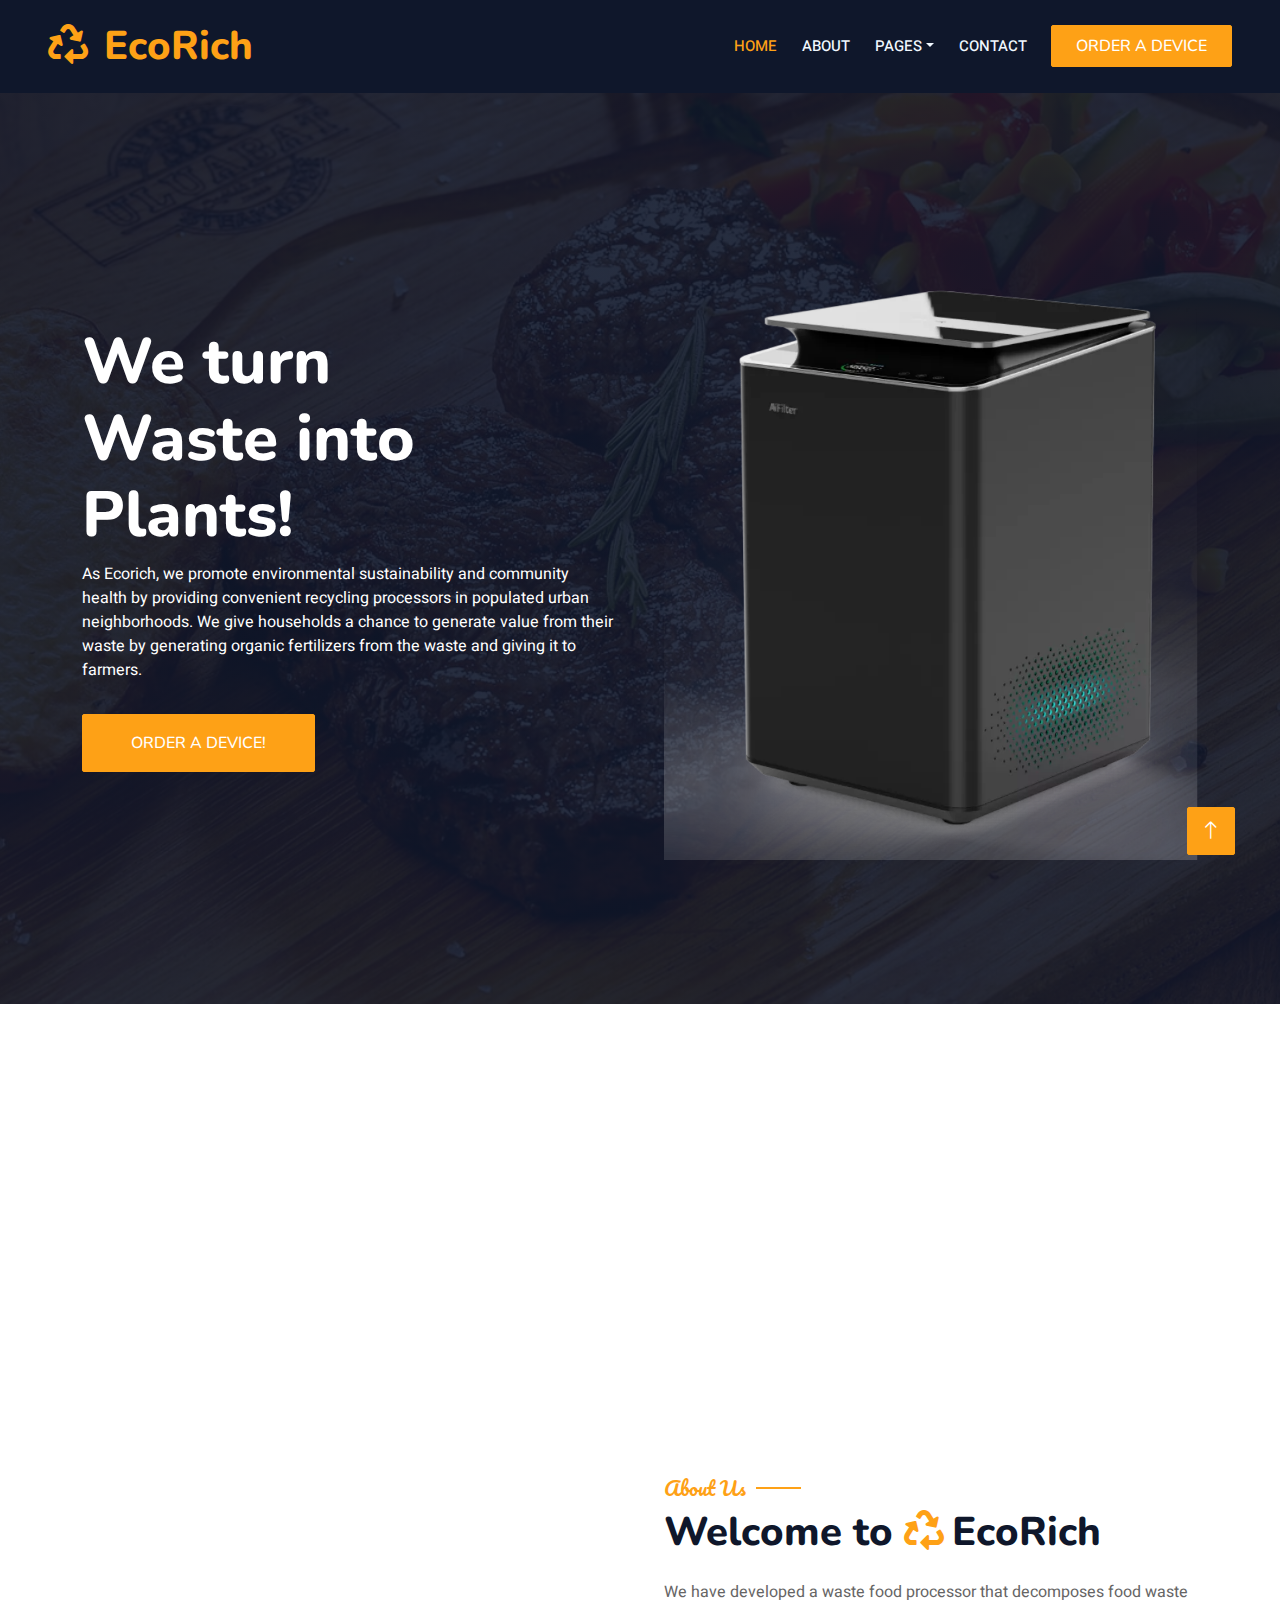
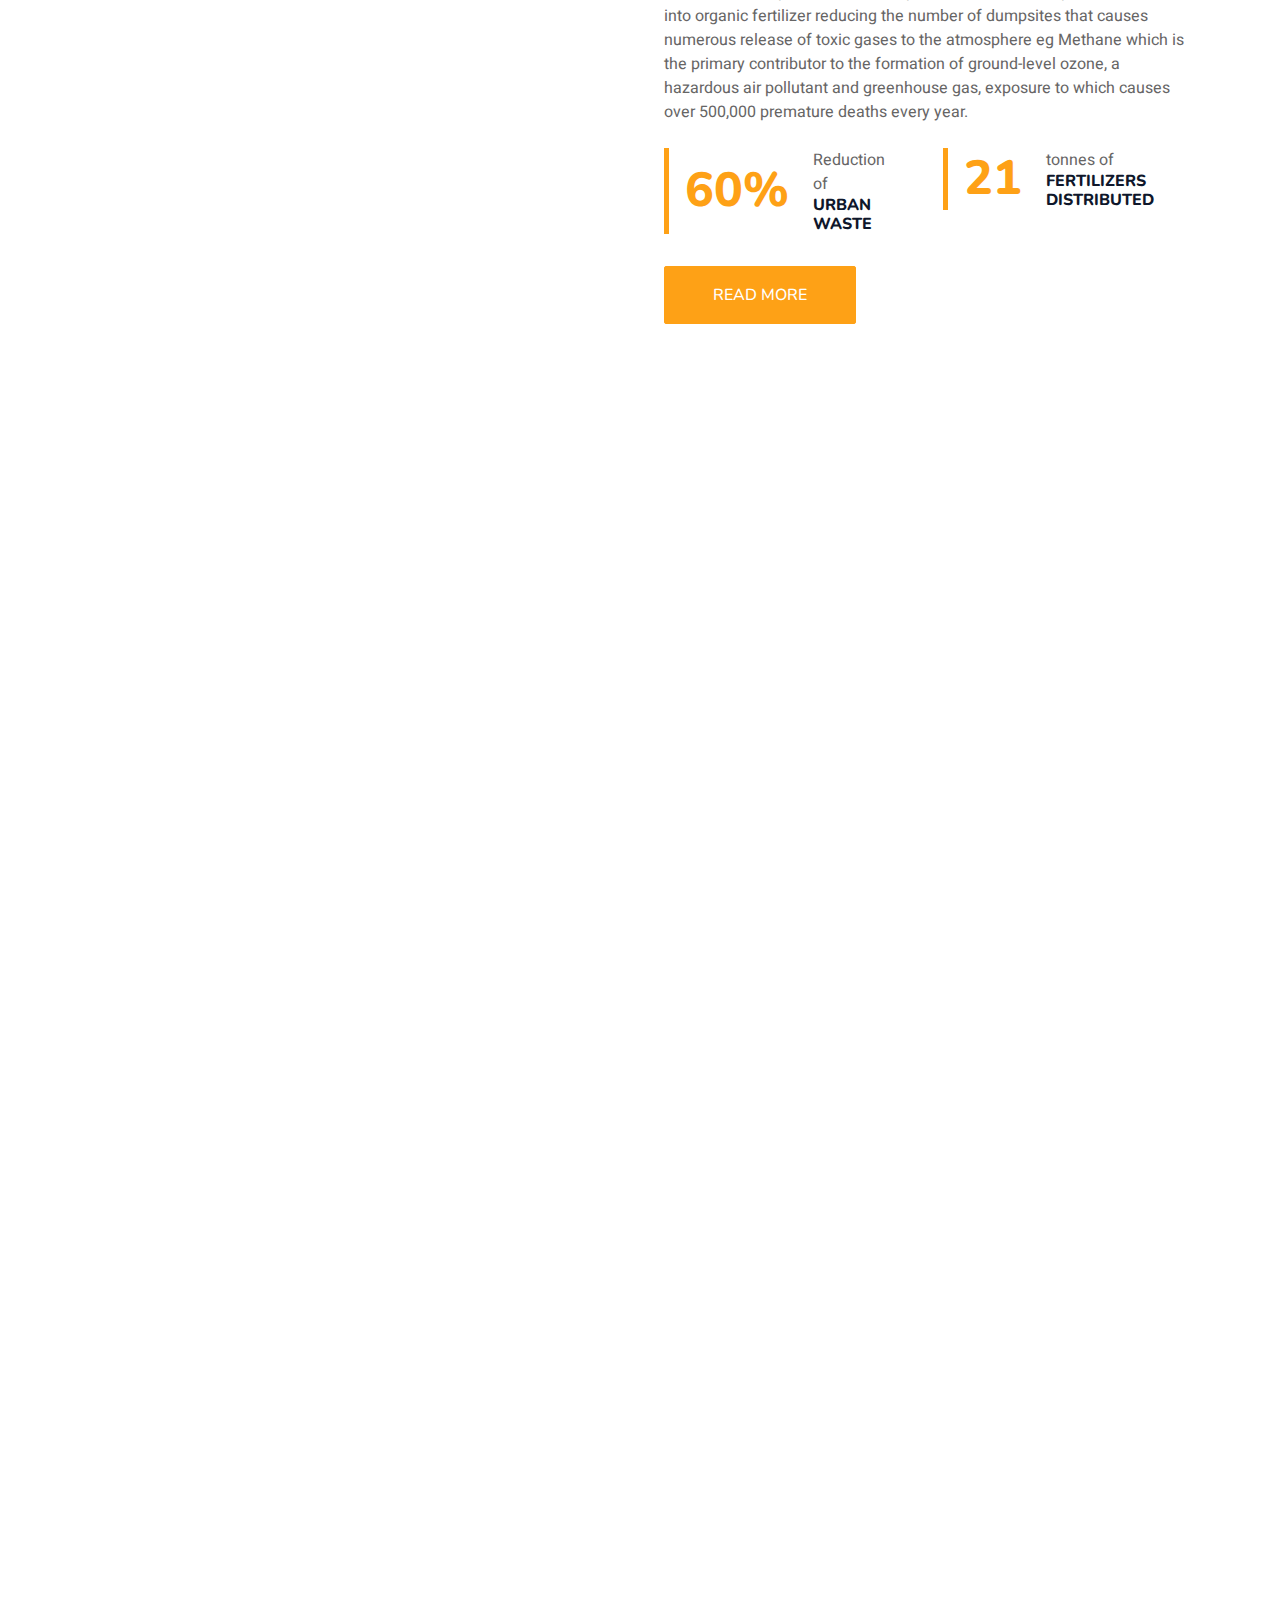
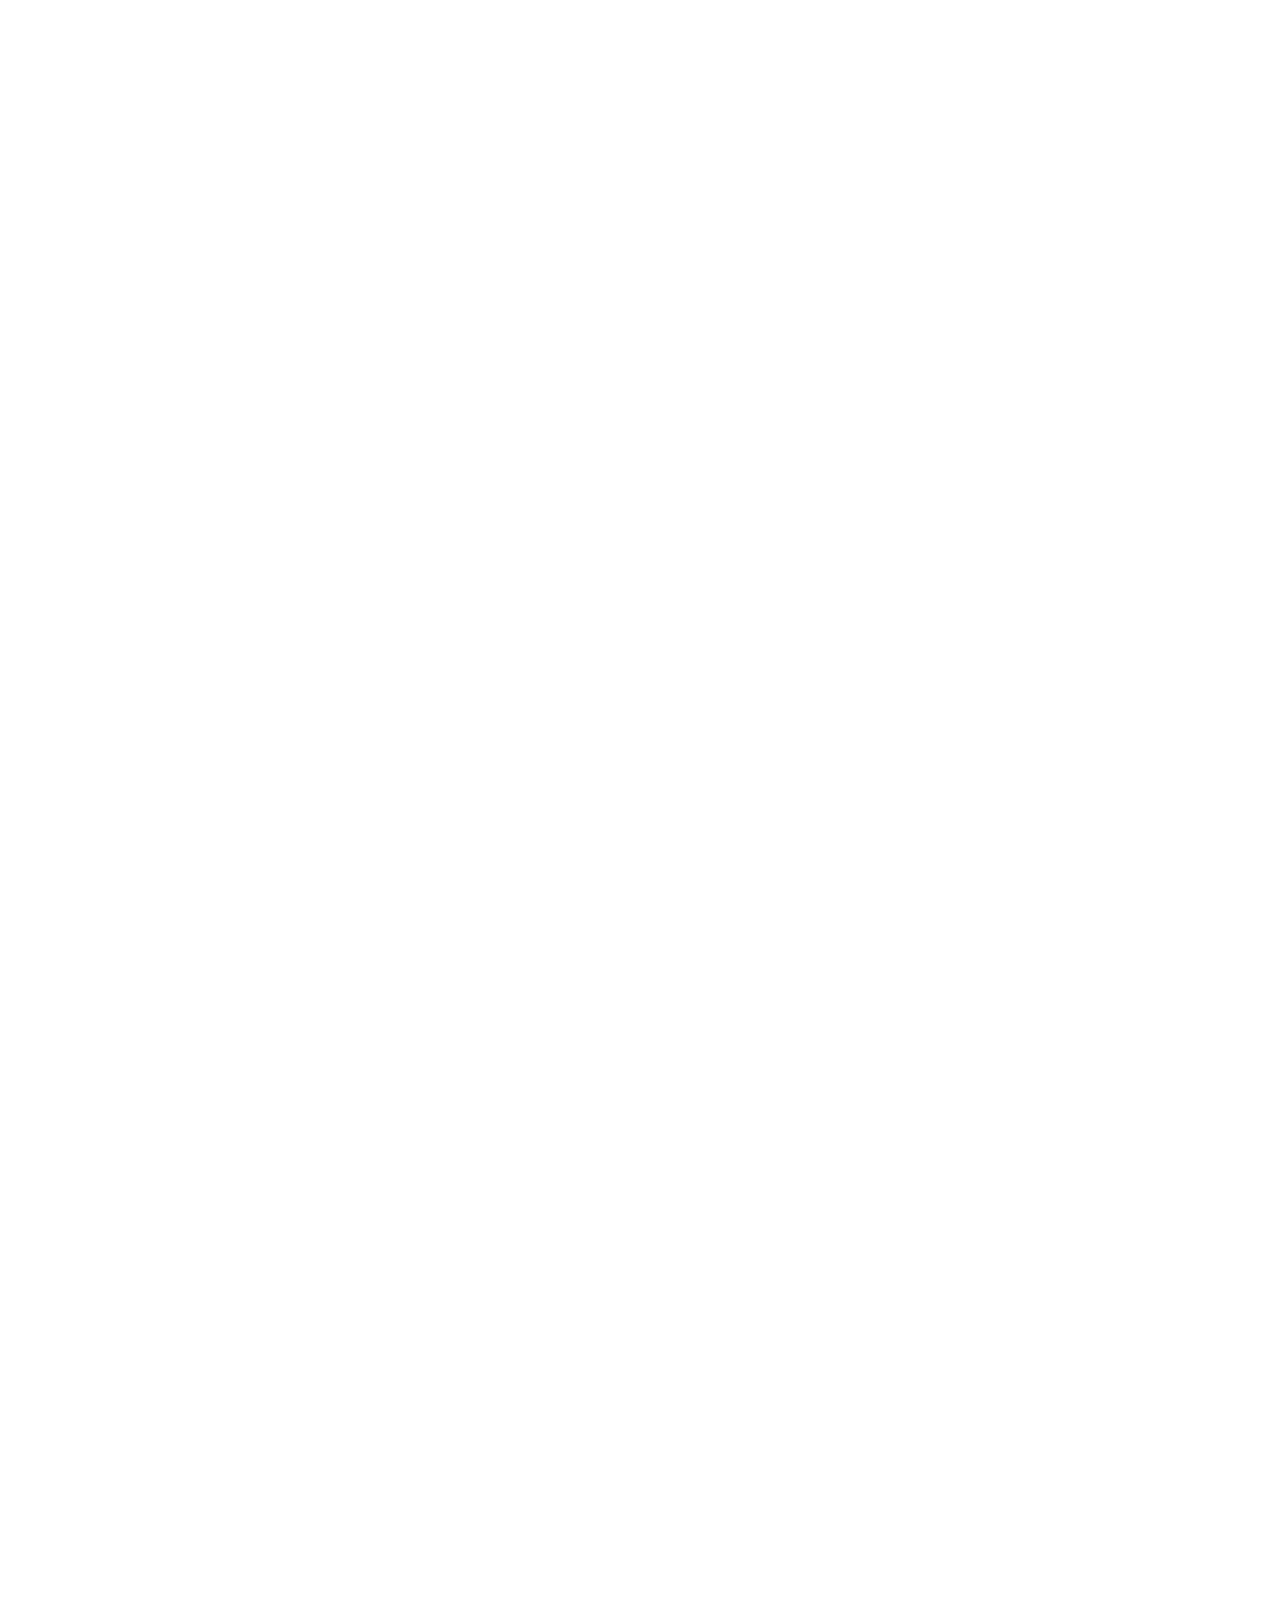
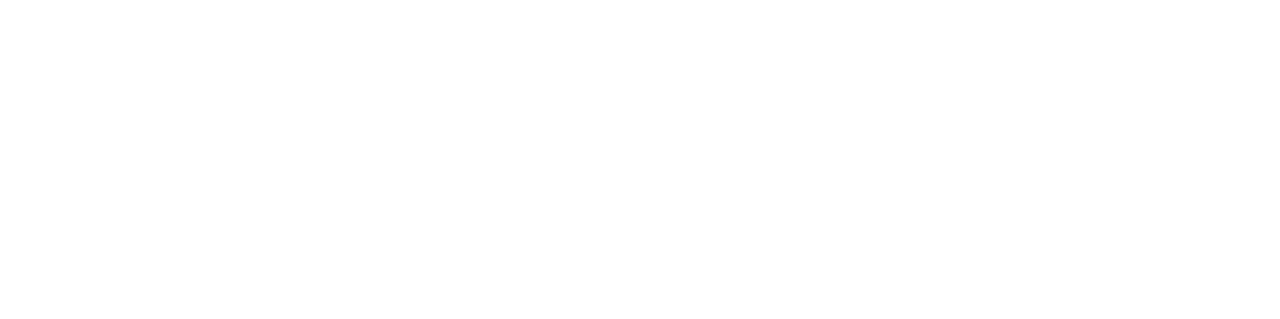
<file: index.html>
<!DOCTYPE html>
<html lang="en">

<head>
    <meta charset="utf-8">
    <title>EcoRich</title>
    <meta content="width=device-width, initial-scale=1.0" name="viewport">
    <meta content="" name="keywords">
    <meta content="" name="description">

    <!-- Favicon -->
    <link href="img/favicon.ico" rel="icon">

    <!-- Google Web Fonts -->
    <link rel="preconnect" href="https://fonts.googleapis.com">
    <link rel="preconnect" href="https://fonts.gstatic.com" crossorigin>
    <link href="https://fonts.googleapis.com/css2?family=Heebo:wght@400;500;600&family=Nunito:wght@600;700;800&family=Pacifico&display=swap" rel="stylesheet">

    <!-- Icon Font Stylesheet -->
    <link href="https://cdnjs.cloudflare.com/ajax/libs/font-awesome/5.10.0/css/all.min.css" rel="stylesheet">
    <link href="https://cdn.jsdelivr.net/npm/bootstrap-icons@1.4.1/font/bootstrap-icons.css" rel="stylesheet">

    <!-- Libraries Stylesheet -->
    <link href="lib/animate/animate.min.css" rel="stylesheet">
    <link href="lib/owlcarousel/assets/owl.carousel.min.css" rel="stylesheet">
    <link href="lib/tempusdominus/css/tempusdominus-bootstrap-4.min.css" rel="stylesheet" />

    <!-- Customized Bootstrap Stylesheet -->
    <link href="css/bootstrap.min.css" rel="stylesheet">

    <!-- Template Stylesheet -->
    <link href="css/style.css" rel="stylesheet">
</head>

<body>
    <div class="container-xxl bg-white p-0">
        <!-- Spinner Start -->
        <div id="spinner" class="show bg-white position-fixed translate-middle w-100 vh-100 top-50 start-50 d-flex align-items-center justify-content-center">
            <div class="spinner-border text-primary" style="width: 3rem; height: 3rem;" role="status">
                <span class="sr-only">Loading...</span>
            </div>
        </div>
        <!-- Spinner End -->


        <!-- Navbar & Hero Start -->
        <div class="container-xxl position-relative p-0">
            <nav class="navbar navbar-expand-lg navbar-dark bg-dark px-4 px-lg-5 py-3 py-lg-0">
                <a href="" class="navbar-brand p-0">
                    <h1 class="text-primary m-0"><i class="fa fa-recycle me-3"></i>EcoRich</h1>
                    <!-- <img src="img/logo.png" alt="Logo"> -->
                </a>
                <button class="navbar-toggler" type="button" data-bs-toggle="collapse" data-bs-target="#navbarCollapse">
                    <span class="fa fa-bars"></span>
                </button>
                <div class="collapse navbar-collapse" id="navbarCollapse">
                    <div class="navbar-nav ms-auto py-0 pe-4">
                        <a href="index.html" class="nav-item nav-link active">Home</a>
                        <a href="about.html" class="nav-item nav-link">About</a>
                        <!-- <a href="service.html" class="nav-item nav-link">Service</a> -->
                        <div class="nav-item dropdown">
                            <a href="#" class="nav-link dropdown-toggle" data-bs-toggle="dropdown">Pages</a>
                            <div class="dropdown-menu m-0">
                                <!-- <a href="booking.html" class="dropdown-item">Booking</a> -->
                                <a href="team.html" class="dropdown-item">Our Team</a>
                                <a href="testimonial.html" class="dropdown-item">Testimonial</a>
                            </div>
                        </div>
                        <a href="contact.html" class="nav-item nav-link">Contact</a>
                    </div>
                    <a href="" class="btn btn-primary py-2 px-4">Order A Device</a>
                </div>
            </nav>

            <div class="container-xxl py-5 bg-dark hero-header mb-5">
                <div class="container my-5 py-5">
                    <div class="row align-items-center g-5">
                        <div class="col-lg-6 text-center text-lg-start">
                            <h1 class="display-3 text-white animated slideInLeft">We turn<br>Waste into Plants!</h1>
                            <p class="text-white animated slideInLeft mb-4 pb-2">
                                As Ecorich, we promote environmental sustainability and community health by
                                providing convenient recycling processors in populated
                                urban neighborhoods. We give households a chance to
                                generate value from their waste by generating organic
                                fertilizers from the waste and giving it to farmers.
                             
                            </p>
                            <a href="" class="btn btn-primary py-sm-3 px-sm-5 me-3 animated slideInLeft">Order a Device!</a>
                        </div>
                        <div class="col-lg-6 text-center text-lg-end overflow-hidden">
                            <img class="img-fluid" src="img/dustbin.jpg" alt="">
                        </div>
                    </div>
                </div>
            </div>
        </div>
        <!-- Navbar & Hero End -->


        <!-- Service Start -->
        <div class="container-xxl py-5">
            <div class="container">
                <div class="row g-4">
                    <div class="col-lg-3 col-sm-6 wow fadeInUp" data-wow-delay="0.1s">
                        <div class="service-item rounded pt-3">
                            <div class="p-4">
                                <i class="fa fa-3x fa-user-tie text-primary mb-4"></i>
                                <h5>Receive the Bin</h5>
                                <p>We first give the waste processor bins to the households</p>
                            </div>
                        </div>
                    </div>
                    <div class="col-lg-3 col-sm-6 wow fadeInUp" data-wow-delay="0.3s">
                        <div class="service-item rounded pt-3">
                            <div class="p-4">
                                <i class="fa fa-3x fa-utensils text-primary mb-4"></i>
                                <h5>Put all your trash</h5>
                                <p>All the kitchen waste is put into the processor bins throughout the week</p>
                            </div>
                        </div>
                    </div>
                    <div class="col-lg-3 col-sm-6 wow fadeInUp" data-wow-delay="0.5s">
                        <div class="service-item rounded pt-3">
                            <div class="p-4">
                                <i class="fa fa-3x fa-cart-plus text-primary mb-4"></i>
                                <h5>Device processes it!</h5>
                                <p>As the kitchen waste is put into the processor, the processor frments it using micro-organisms</p>
                            </div>
                        </div>
                    </div>
                    <div class="col-lg-3 col-sm-6 wow fadeInUp" data-wow-delay="0.7s">
                        <div class="service-item rounded pt-3">
                            <div class="p-4">
                                <i class="fa fa-3x fa-headset text-primary mb-4"></i>
                                <h5>Get it back as Fertilizer!</h5>
                                <p>By end week, we collect th waste as organic fertilizer to give to farmers</p>
                            </div>
                        </div>
                    </div>
                </div>
            </div>
        </div>
        <!-- Service End -->


        <!-- About Start -->
        <div class="container-xxl py-5">
            <div class="container">
                <div class="row g-5 align-items-center">
                    <div class="col-lg-6">
                        <div class="row g-3">
                            <div class="col-6 text-start">
                                <img class="img-fluid rounded w-90 h-100 wow zoomIn" data-wow-delay="0.1s" src="img/dumpsite2.jpg">
                            </div>
                            <div class="col-6 text-start">
                                <img class="img-fluid rounded w-75 wow zoomIn" data-wow-delay="0.3s" src="img/teaam.jpg" style="margin-top: 25%; height: 150px; width: 150px;">
                            </div>
                            <div class="col-6 text-end">
                                <img class="img-fluid rounded w-75 wow zoomIn" data-wow-delay="0.5s" src="img/maize2.jpg">
                            </div>
                            <div class="col-6 text-end">
                                <img class="img-fluid rounded w-100 wow zoomIn" data-wow-delay="0.7s" src="img/chips.jpg">
                            </div>
                        </div>
                    </div>
                    <div class="col-lg-6">
                        <h5 class="section-title ff-secondary text-start text-primary fw-normal">About Us</h5>
                        <h1 class="mb-4">Welcome to <i class="fa fa-recycle text-primary me-2"></i>EcoRich</h1>
                        <p class="mb-4">We have developed a waste food processor  that decomposes food waste into organic fertilizer reducing the number of dumpsites that causes numerous release of toxic gases to the atmosphere eg Methane which is the primary contributor to the formation of ground-level ozone, a hazardous air pollutant and greenhouse gas, exposure to which causes over 500,000 premature deaths every year.</p>
                        <!-- <p class="mb-4"> We distribute the organic fertilizers to farmers. This reduces the current massive use of farm chemicals that produce carbon to the air.</p> -->
                        <div class="row g-4 mb-4">
                            <div class="col-sm-6">
                                <div class="d-flex align-items-center border-start border-5 border-primary px-3">
                                    <h1 class="flex-shrink-0 display-5 text-primary mb-0" data-toggle="counter-up">60</h1>
                                    <h1 class="flex-shrink-0 display-5 text-primary mb-0">%</h1>
                                    <div class="ps-4">
                                        <p class="mb-0">Reduction of</p>
                                        <h6 class="text-uppercase mb-0">Urban waste</h6>
                                    </div>
                                </div>
                            </div>
                            <div class="col-sm-6">
                                <div class="d-flex align-items-center border-start border-5 border-primary px-3">
                                    <h1 class="flex-shrink-0 display-5 text-primary mb-0" data-toggle="counter-up">21</h1>
                                    <div class="ps-4">
                                        <p class="mb-0">tonnes of</p>
                                        <h6 class="text-uppercase mb-0">Fertilizers distributed</h6>
                                    </div>
                                </div>
                            </div>
                        </div>
                        <a class="btn btn-primary py-3 px-5 mt-2" href="">Read More</a>
                    </div>
                </div>
            </div>
        </div>
        <!-- About End -->


        <!-- Menu Start -->
        <!-- <div class="container-xxl py-5">
            <div class="container">
                <div class="text-center wow fadeInUp" data-wow-delay="0.1s">
                    <h5 class="section-title ff-secondary text-center text-primary fw-normal">Food Menu</h5>
                    <h1 class="mb-5">Most Popular Items</h1>
                </div>
                <div class="tab-class text-center wow fadeInUp" data-wow-delay="0.1s">
                    <ul class="nav nav-pills d-inline-flex justify-content-center border-bottom mb-5">
                        <li class="nav-item">
                            <a class="d-flex align-items-center text-start mx-3 ms-0 pb-3 active" data-bs-toggle="pill" href="#tab-1">
                                <i class="fa fa-coffee fa-2x text-primary"></i>
                                <div class="ps-3">
                                    <small class="text-body">Popular</small>
                                    <h6 class="mt-n1 mb-0">Breakfast</h6>
                                </div>
                            </a>
                        </li>
                        <li class="nav-item">
                            <a class="d-flex align-items-center text-start mx-3 pb-3" data-bs-toggle="pill" href="#tab-2">
                                <i class="fa fa-hamburger fa-2x text-primary"></i>
                                <div class="ps-3">
                                    <small class="text-body">Special</small>
                                    <h6 class="mt-n1 mb-0">Launch</h6>
                                </div>
                            </a>
                        </li>
                        <li class="nav-item">
                            <a class="d-flex align-items-center text-start mx-3 me-0 pb-3" data-bs-toggle="pill" href="#tab-3">
                                <i class="fa fa-utensils fa-2x text-primary"></i>
                                <div class="ps-3">
                                    <small class="text-body">Lovely</small>
                                    <h6 class="mt-n1 mb-0">Dinner</h6>
                                </div>
                            </a>
                        </li>
                    </ul>
                    <div class="tab-content">
                        <div id="tab-1" class="tab-pane fade show p-0 active">
                            <div class="row g-4">
                                <div class="col-lg-6">
                                    <div class="d-flex align-items-center">
                                        <img class="flex-shrink-0 img-fluid rounded" src="img/menu-1.jpg" alt="" style="width: 80px;">
                                        <div class="w-100 d-flex flex-column text-start ps-4">
                                            <h5 class="d-flex justify-content-between border-bottom pb-2">
                                                <span>Chicken Burger</span>
                                                <span class="text-primary">$115</span>
                                            </h5>
                                            <small class="fst-italic">Ipsum ipsum clita erat amet dolor justo diam</small>
                                        </div>
                                    </div>
                                </div>
                                <div class="col-lg-6">
                                    <div class="d-flex align-items-center">
                                        <img class="flex-shrink-0 img-fluid rounded" src="img/menu-2.jpg" alt="" style="width: 80px;">
                                        <div class="w-100 d-flex flex-column text-start ps-4">
                                            <h5 class="d-flex justify-content-between border-bottom pb-2">
                                                <span>Chicken Burger</span>
                                                <span class="text-primary">$115</span>
                                            </h5>
                                            <small class="fst-italic">Ipsum ipsum clita erat amet dolor justo diam</small>
                                        </div>
                                    </div>
                                </div>
                                <div class="col-lg-6">
                                    <div class="d-flex align-items-center">
                                        <img class="flex-shrink-0 img-fluid rounded" src="img/menu-3.jpg" alt="" style="width: 80px;">
                                        <div class="w-100 d-flex flex-column text-start ps-4">
                                            <h5 class="d-flex justify-content-between border-bottom pb-2">
                                                <span>Chicken Burger</span>
                                                <span class="text-primary">$115</span>
                                            </h5>
                                            <small class="fst-italic">Ipsum ipsum clita erat amet dolor justo diam</small>
                                        </div>
                                    </div>
                                </div>
                                <div class="col-lg-6">
                                    <div class="d-flex align-items-center">
                                        <img class="flex-shrink-0 img-fluid rounded" src="img/menu-4.jpg" alt="" style="width: 80px;">
                                        <div class="w-100 d-flex flex-column text-start ps-4">
                                            <h5 class="d-flex justify-content-between border-bottom pb-2">
                                                <span>Chicken Burger</span>
                                                <span class="text-primary">$115</span>
                                            </h5>
                                            <small class="fst-italic">Ipsum ipsum clita erat amet dolor justo diam</small>
                                        </div>
                                    </div>
                                </div>
                                <div class="col-lg-6">
                                    <div class="d-flex align-items-center">
                                        <img class="flex-shrink-0 img-fluid rounded" src="img/menu-5.jpg" alt="" style="width: 80px;">
                                        <div class="w-100 d-flex flex-column text-start ps-4">
                                            <h5 class="d-flex justify-content-between border-bottom pb-2">
                                                <span>Chicken Burger</span>
                                                <span class="text-primary">$115</span>
                                            </h5>
                                            <small class="fst-italic">Ipsum ipsum clita erat amet dolor justo diam</small>
                                        </div>
                                    </div>
                                </div>
                                <div class="col-lg-6">
                                    <div class="d-flex align-items-center">
                                        <img class="flex-shrink-0 img-fluid rounded" src="img/menu-6.jpg" alt="" style="width: 80px;">
                                        <div class="w-100 d-flex flex-column text-start ps-4">
                                            <h5 class="d-flex justify-content-between border-bottom pb-2">
                                                <span>Chicken Burger</span>
                                                <span class="text-primary">$115</span>
                                            </h5>
                                            <small class="fst-italic">Ipsum ipsum clita erat amet dolor justo diam</small>
                                        </div>
                                    </div>
                                </div>
                                <div class="col-lg-6">
                                    <div class="d-flex align-items-center">
                                        <img class="flex-shrink-0 img-fluid rounded" src="img/menu-7.jpg" alt="" style="width: 80px;">
                                        <div class="w-100 d-flex flex-column text-start ps-4">
                                            <h5 class="d-flex justify-content-between border-bottom pb-2">
                                                <span>Chicken Burger</span>
                                                <span class="text-primary">$115</span>
                                            </h5>
                                            <small class="fst-italic">Ipsum ipsum clita erat amet dolor justo diam</small>
                                        </div>
                                    </div>
                                </div>
                                <div class="col-lg-6">
                                    <div class="d-flex align-items-center">
                                        <img class="flex-shrink-0 img-fluid rounded" src="img/menu-8.jpg" alt="" style="width: 80px;">
                                        <div class="w-100 d-flex flex-column text-start ps-4">
                                            <h5 class="d-flex justify-content-between border-bottom pb-2">
                                                <span>Chicken Burger</span>
                                                <span class="text-primary">$115</span>
                                            </h5>
                                            <small class="fst-italic">Ipsum ipsum clita erat amet dolor justo diam</small>
                                        </div>
                                    </div>
                                </div>
                            </div>
                        </div>
                        <div id="tab-2" class="tab-pane fade show p-0">
                            <div class="row g-4">
                                <div class="col-lg-6">
                                    <div class="d-flex align-items-center">
                                        <img class="flex-shrink-0 img-fluid rounded" src="img/menu-1.jpg" alt="" style="width: 80px;">
                                        <div class="w-100 d-flex flex-column text-start ps-4">
                                            <h5 class="d-flex justify-content-between border-bottom pb-2">
                                                <span>Chicken Burger</span>
                                                <span class="text-primary">$115</span>
                                            </h5>
                                            <small class="fst-italic">Ipsum ipsum clita erat amet dolor justo diam</small>
                                        </div>
                                    </div>
                                </div>
                                <div class="col-lg-6">
                                    <div class="d-flex align-items-center">
                                        <img class="flex-shrink-0 img-fluid rounded" src="img/menu-2.jpg" alt="" style="width: 80px;">
                                        <div class="w-100 d-flex flex-column text-start ps-4">
                                            <h5 class="d-flex justify-content-between border-bottom pb-2">
                                                <span>Chicken Burger</span>
                                                <span class="text-primary">$115</span>
                                            </h5>
                                            <small class="fst-italic">Ipsum ipsum clita erat amet dolor justo diam</small>
                                        </div>
                                    </div>
                                </div>
                                <div class="col-lg-6">
                                    <div class="d-flex align-items-center">
                                        <img class="flex-shrink-0 img-fluid rounded" src="img/menu-3.jpg" alt="" style="width: 80px;">
                                        <div class="w-100 d-flex flex-column text-start ps-4">
                                            <h5 class="d-flex justify-content-between border-bottom pb-2">
                                                <span>Chicken Burger</span>
                                                <span class="text-primary">$115</span>
                                            </h5>
                                            <small class="fst-italic">Ipsum ipsum clita erat amet dolor justo diam</small>
                                        </div>
                                    </div>
                                </div>
                                <div class="col-lg-6">
                                    <div class="d-flex align-items-center">
                                        <img class="flex-shrink-0 img-fluid rounded" src="img/menu-4.jpg" alt="" style="width: 80px;">
                                        <div class="w-100 d-flex flex-column text-start ps-4">
                                            <h5 class="d-flex justify-content-between border-bottom pb-2">
                                                <span>Chicken Burger</span>
                                                <span class="text-primary">$115</span>
                                            </h5>
                                            <small class="fst-italic">Ipsum ipsum clita erat amet dolor justo diam</small>
                                        </div>
                                    </div>
                                </div>
                                <div class="col-lg-6">
                                    <div class="d-flex align-items-center">
                                        <img class="flex-shrink-0 img-fluid rounded" src="img/menu-5.jpg" alt="" style="width: 80px;">
                                        <div class="w-100 d-flex flex-column text-start ps-4">
                                            <h5 class="d-flex justify-content-between border-bottom pb-2">
                                                <span>Chicken Burger</span>
                                                <span class="text-primary">$115</span>
                                            </h5>
                                            <small class="fst-italic">Ipsum ipsum clita erat amet dolor justo diam</small>
                                        </div>
                                    </div>
                                </div>
                                <div class="col-lg-6">
                                    <div class="d-flex align-items-center">
                                        <img class="flex-shrink-0 img-fluid rounded" src="img/menu-6.jpg" alt="" style="width: 80px;">
                                        <div class="w-100 d-flex flex-column text-start ps-4">
                                            <h5 class="d-flex justify-content-between border-bottom pb-2">
                                                <span>Chicken Burger</span>
                                                <span class="text-primary">$115</span>
                                            </h5>
                                            <small class="fst-italic">Ipsum ipsum clita erat amet dolor justo diam</small>
                                        </div>
                                    </div>
                                </div>
                                <div class="col-lg-6">
                                    <div class="d-flex align-items-center">
                                        <img class="flex-shrink-0 img-fluid rounded" src="img/menu-7.jpg" alt="" style="width: 80px;">
                                        <div class="w-100 d-flex flex-column text-start ps-4">
                                            <h5 class="d-flex justify-content-between border-bottom pb-2">
                                                <span>Chicken Burger</span>
                                                <span class="text-primary">$115</span>
                                            </h5>
                                            <small class="fst-italic">Ipsum ipsum clita erat amet dolor justo diam</small>
                                        </div>
                                    </div>
                                </div>
                                <div class="col-lg-6">
                                    <div class="d-flex align-items-center">
                                        <img class="flex-shrink-0 img-fluid rounded" src="img/menu-8.jpg" alt="" style="width: 80px;">
                                        <div class="w-100 d-flex flex-column text-start ps-4">
                                            <h5 class="d-flex justify-content-between border-bottom pb-2">
                                                <span>Chicken Burger</span>
                                                <span class="text-primary">$115</span>
                                            </h5>
                                            <small class="fst-italic">Ipsum ipsum clita erat amet dolor justo diam</small>
                                        </div>
                                    </div>
                                </div>
                            </div>
                        </div>
                        <div id="tab-3" class="tab-pane fade show p-0">
                            <div class="row g-4">
                                <div class="col-lg-6">
                                    <div class="d-flex align-items-center">
                                        <img class="flex-shrink-0 img-fluid rounded" src="img/menu-1.jpg" alt="" style="width: 80px;">
                                        <div class="w-100 d-flex flex-column text-start ps-4">
                                            <h5 class="d-flex justify-content-between border-bottom pb-2">
                                                <span>Chicken Burger</span>
                                                <span class="text-primary">$115</span>
                                            </h5>
                                            <small class="fst-italic">Ipsum ipsum clita erat amet dolor justo diam</small>
                                        </div>
                                    </div>
                                </div>
                                <div class="col-lg-6">
                                    <div class="d-flex align-items-center">
                                        <img class="flex-shrink-0 img-fluid rounded" src="img/menu-2.jpg" alt="" style="width: 80px;">
                                        <div class="w-100 d-flex flex-column text-start ps-4">
                                            <h5 class="d-flex justify-content-between border-bottom pb-2">
                                                <span>Chicken Burger</span>
                                                <span class="text-primary">$115</span>
                                            </h5>
                                            <small class="fst-italic">Ipsum ipsum clita erat amet dolor justo diam</small>
                                        </div>
                                    </div>
                                </div>
                                <div class="col-lg-6">
                                    <div class="d-flex align-items-center">
                                        <img class="flex-shrink-0 img-fluid rounded" src="img/menu-3.jpg" alt="" style="width: 80px;">
                                        <div class="w-100 d-flex flex-column text-start ps-4">
                                            <h5 class="d-flex justify-content-between border-bottom pb-2">
                                                <span>Chicken Burger</span>
                                                <span class="text-primary">$115</span>
                                            </h5>
                                            <small class="fst-italic">Ipsum ipsum clita erat amet dolor justo diam</small>
                                        </div>
                                    </div>
                                </div>
                                <div class="col-lg-6">
                                    <div class="d-flex align-items-center">
                                        <img class="flex-shrink-0 img-fluid rounded" src="img/menu-4.jpg" alt="" style="width: 80px;">
                                        <div class="w-100 d-flex flex-column text-start ps-4">
                                            <h5 class="d-flex justify-content-between border-bottom pb-2">
                                                <span>Chicken Burger</span>
                                                <span class="text-primary">$115</span>
                                            </h5>
                                            <small class="fst-italic">Ipsum ipsum clita erat amet dolor justo diam</small>
                                        </div>
                                    </div>
                                </div>
                                <div class="col-lg-6">
                                    <div class="d-flex align-items-center">
                                        <img class="flex-shrink-0 img-fluid rounded" src="img/menu-5.jpg" alt="" style="width: 80px;">
                                        <div class="w-100 d-flex flex-column text-start ps-4">
                                            <h5 class="d-flex justify-content-between border-bottom pb-2">
                                                <span>Chicken Burger</span>
                                                <span class="text-primary">$115</span>
                                            </h5>
                                            <small class="fst-italic">Ipsum ipsum clita erat amet dolor justo diam</small>
                                        </div>
                                    </div>
                                </div>
                                <div class="col-lg-6">
                                    <div class="d-flex align-items-center">
                                        <img class="flex-shrink-0 img-fluid rounded" src="img/menu-6.jpg" alt="" style="width: 80px;">
                                        <div class="w-100 d-flex flex-column text-start ps-4">
                                            <h5 class="d-flex justify-content-between border-bottom pb-2">
                                                <span>Chicken Burger</span>
                                                <span class="text-primary">$115</span>
                                            </h5>
                                            <small class="fst-italic">Ipsum ipsum clita erat amet dolor justo diam</small>
                                        </div>
                                    </div>
                                </div>
                                <div class="col-lg-6">
                                    <div class="d-flex align-items-center">
                                        <img class="flex-shrink-0 img-fluid rounded" src="img/menu-7.jpg" alt="" style="width: 80px;">
                                        <div class="w-100 d-flex flex-column text-start ps-4">
                                            <h5 class="d-flex justify-content-between border-bottom pb-2">
                                                <span>Chicken Burger</span>
                                                <span class="text-primary">$115</span>
                                            </h5>
                                            <small class="fst-italic">Ipsum ipsum clita erat amet dolor justo diam</small>
                                        </div>
                                    </div>
                                </div>
                                <div class="col-lg-6">
                                    <div class="d-flex align-items-center">
                                        <img class="flex-shrink-0 img-fluid rounded" src="img/menu-8.jpg" alt="" style="width: 80px;">
                                        <div class="w-100 d-flex flex-column text-start ps-4">
                                            <h5 class="d-flex justify-content-between border-bottom pb-2">
                                                <span>Chicken Burger</span>
                                                <span class="text-primary">$115</span>
                                            </h5>
                                            <small class="fst-italic">Ipsum ipsum clita erat amet dolor justo diam</small>
                                        </div>
                                    </div>
                                </div>
                            </div>
                        </div>
                    </div>
                </div>
            </div>
        </div> -->
        <!-- Menu End -->

        <!-- Service Start -->
        <div class="container-xxl py-5">
            <div class="container">
                <div class="text-center wow fadeInUp" data-wow-delay="0.1s">
                    <h5 class="section-title ff-secondary text-center text-primary fw-normal">Our Impact</h5>
                    <h1 class="mb-5">How we are changing the world!</h1>
                </div>
                <div class="row g-4">
                    <div class="col-lg-3 col-sm-6 wow fadeInUp" data-wow-delay="0.1s">
                        <div class="service-item rounded pt-3">
                            <div class="p-4">
                                <i class="fa fa-3x fa-user-tie text-primary mb-4"></i>
                                <h5>Reduced urban waste</h5>
                                <p>We have now reduced urban waste by 40% by collecting kitchen
                                    waste from the households we are working with</p>
                            </div>
                        </div>
                    </div>
                    <div class="col-lg-3 col-sm-6 wow fadeInUp" data-wow-delay="0.3s">
                        <div class="service-item rounded pt-3">
                            <div class="p-4">
                                <i class="fa fa-3x fa-utensils text-primary mb-4"></i>
                                <h5>Reducing Air pollution</h5>
                                <p>Household waste ends up been burnt and carbon added to the air. We are reducing 
                                    this one household at a time.
                                </p>
                            </div>
                        </div>
                    </div>
                    <div class="col-lg-3 col-sm-6 wow fadeInUp" data-wow-delay="0.5s">
                        <div class="service-item rounded pt-3">
                            <div class="p-4">
                                <i class="fa fa-3x fa-cart-plus text-primary mb-4"></i>
                                <h5>Reduced carbon pollution</h5>
                                <p>Supplying organic fertilizers to farmers reduces the
                                    use of inorganic farm chemicals that produce carbon to the air</p>
                            </div>
                        </div>
                    </div>
                    <div class="col-lg-3 col-sm-6 wow fadeInUp" data-wow-delay="0.7s">
                        <div class="service-item rounded pt-3">
                            <div class="p-4">
                                <i class="fa fa-3x fa-headset text-primary mb-4"></i>
                                <h5>Improved air quality</h5>
                                <p>We have established proper waste removal which helps improve
                                    air and water quality as well as reduces greenhouse gas
                                    emissions.</p>
                            </div>
                        </div>
                    </div>
                    <div class="col-lg-3 col-sm-6 wow fadeInUp" data-wow-delay="0.1s">
                        <div class="service-item rounded pt-3">
                            <div class="p-4">
                                <i class="fa fa-3x fa-user-tie text-primary mb-4"></i>
                                <h5>Waste to Food!</h5>
                                <p>For the first time in Kenya Homesteads can now turn their
                                    kitchen waste into a useful product.</p>
                            </div>
                        </div>
                    </div>
                    <div class="col-lg-3 col-sm-6 wow fadeInUp" data-wow-delay="0.3s">
                        <div class="service-item rounded pt-3">
                            <div class="p-4">
                                <i class="fa fa-3x fa-utensils text-primary mb-4"></i>
                                <h5>Increased farm produce.</h5>
                                <p>By giving organic fertilizers at a cheaper price, it has
                                    grown their farm produce by 25%</p>
                            </div>
                        </div>
                    </div>
                    <div class="col-lg-3 col-sm-6 wow fadeInUp" data-wow-delay="0.5s">
                        <div class="service-item rounded pt-3">
                            <div class="p-4">
                                <i class="fa fa-3x fa-cart-plus text-primary mb-4"></i>
                                <h5>Reduced disease spread</h5>
                                <p>Reducing the number of dumpsites reduces the
                                    spread of diseases such as malaria & cholera</p>
                            </div>
                        </div>
                    </div>
                    <div class="col-lg-3 col-sm-6 wow fadeInUp" data-wow-delay="0.7s">
                        <div class="service-item rounded pt-3">
                            <div class="p-4">
                                <i class="fa fa-3x fa-headset text-primary mb-4"></i>
                                <h5>Reduced Farm losses</h5>
                                <p>Giving the organic fertilizers to farmers directly increases soil 
                                    fertility and reduces their losses in their farms</p>
                            </div>
                        </div>
                    </div>
                </div>
            </div>
        </div>
        <!-- Service End -->


        <!-- Reservation Start -->
        <div class="container-xxl py-5 px-0 wow fadeInUp" data-wow-delay="0.1s">
            <div class="row g-0">
                <div class="col-md-6">
                    <div class="video">
                        <button type="button" class="btn-play" data-bs-toggle="modal" data-src="" data-bs-target="#videoModal">
                            <span></span>
                        </button>
                    </div>
                </div>
                <div class="col-md-6 bg-dark d-flex align-items-center">
                    <div class="p-5 wow fadeInUp" data-wow-delay="0.2s">
                        <h5 class="section-title ff-secondary text-start text-primary fw-normal">Ordering</h5>
                        <h1 class="text-white mb-4">Order for a device</h1>
                        <form>
                            <div class="row g-3">
                                <div class="col-md-6">
                                    <div class="form-floating">
                                        <input type="text" class="form-control" id="name" placeholder="Your Name">
                                        <label for="name">Your Name</label>
                                    </div>
                                </div>
                                <div class="col-md-6">
                                    <div class="form-floating">
                                        <input type="email" class="form-control" id="email" placeholder="Your Email">
                                        <label for="email">Your Email</label>
                                    </div>
                                </div>
                                <div class="col-md-6">
                                    <div class="form-floating date" id="date3" data-target-input="nearest">
                                        <input type="text" class="form-control datetimepicker-input" id="datetime" placeholder="Date & Time" data-target="#date3" data-toggle="datetimepicker" />
                                        <label for="datetime">Date & Time</label>
                                    </div>
                                </div>
                                <div class="col-md-6">
                                    <div class="form-floating">
                                        <select class="form-select" id="select1">
                                          <option value="1">1 Devices</option>
                                          <option value="2">2 Devices</option>
                                          <option value="3">3 Devices</option>
                                        </select>
                                        <label for="select1">No Of Devices</label>
                                      </div>
                                </div>
                                <div class="col-12">
                                    <div class="form-floating">
                                        <textarea class="form-control" placeholder="Special Request" id="message" style="height: 100px"></textarea>
                                        <label for="message">Do you have any Special Request?</label>
                                    </div>
                                </div>
                                <div class="col-12">
                                    <button class="btn btn-primary w-100 py-3" type="submit">Order Now</button>
                                </div>
                            </div>
                        </form>
                    </div>
                </div>
            </div>
        </div>

        <div class="modal fade" id="videoModal" tabindex="-1" aria-labelledby="exampleModalLabel" aria-hidden="true">
            <div class="modal-dialog">
                <div class="modal-content rounded-0">
                    <div class="modal-header">
                        <h5 class="modal-title" id="exampleModalLabel">Youtube Video</h5>
                        <button type="button" class="btn-close" data-bs-dismiss="modal" aria-label="Close"></button>
                    </div>
                    <div class="modal-body">
                        <!-- 16:9 aspect ratio -->
                        <div class="ratio ratio-16x9">
                            <iframe class="embed-responsive-item" src="" id="video" allowfullscreen allowscriptaccess="always"
                                allow="autoplay"></iframe>
                        </div>
                    </div>
                </div>
            </div>
        </div>
        <!-- Reservation Start -->


        <!-- Team Start -->
        <div class="container-xxl pt-5 pb-3">
            <div class="container">
                <div class="text-center wow fadeInUp" data-wow-delay="0.1s">
                    <h5 class="section-title ff-secondary text-center text-primary fw-normal">Team Members</h5>
                    <h1 class="mb-5">The Founding Team</h1>
                </div>
                <div class="row g-4">
                    <div class="col-lg-3 col-md-6 wow fadeInUp" data-wow-delay="0.1s">
                        <div class="team-item text-center rounded overflow-hidden">
                            <div class="rounded-circle overflow-hidden m-4">
                                <img class="img-fluid" src="img/joyce.jpg" alt="">
                            </div>
                            <h5 class="mb-0">Joyce Waithira</h5>
                            <small>Founder & CTO</small>
                            <small>In charge of business development and building partnerships. Holds a B.s.c in Business Management.</small>
                            <div class="d-flex justify-content-center mt-3">
                                <a class="btn btn-square btn-primary mx-1" href="https://facebook.com/"><i class="fab fa-facebook-f"></i></a>
                                <a class="btn btn-square btn-primary mx-1" href="https://youtube.com/"><i class="fab fa-youtube"></i></a>
                            </div>
                        </div>
                    </div>
                    <div class="col-lg-3 col-md-6 wow fadeInUp" data-wow-delay="0.1s" >
                        <div class="team-item text-center rounded overflow-hidden">
                            <div class="rounded-circle overflow-hidden m-4">
                                <img class="img-fluid" src="img/vanpersie.jpg" alt="">
                            </div>
                            <h5 class="mb-0">Robinson Irekwa</h5>
                            <small>Oversees growth,research and development of EcoRich Solutions.***Holds a master of science and research methodology.</small>
                            <div class="d-flex justify-content-center mt-3">
                                <a class="btn btn-square btn-primary mx-1" href="https://facebook.com/"><i class="fab fa-facebook-f"></i></a>
                                <a class="btn btn-square btn-primary mx-1" href="https://youtube.com/"><i class="fab fa-youtube"></i></a>
                            </div>
                        </div>
                    </div>
                    <div class="col-lg-3 col-md-6 wow fadeInUp" data-wow-delay="0.1s">
                        <div class="team-item text-center rounded overflow-hidden">
                            <div class="rounded-circle overflow-hidden m-4">
                                <img class="img-fluid" src="img/lucille.jpg" alt="">
                            </div>
                            <h5 class="mb-0">Lucille Josiah</h5>
                            <small>Leads the team in collecting of waste and major projects.Holds a masters in environmental management and a BSc in Purchasing and Supplies Management.</small>
                            <div class="d-flex justify-content-center mt-3">
                                <a class="btn btn-square btn-primary mx-1" href="https://facebook.com/"><i class="fab fa-facebook-f"></i></a>
                                <a class="btn btn-square btn-primary mx-1" href="https://youtube.com/"><i class="fab fa-youtube"></i></a>
                            </div>
                        </div>
                    </div>
                    <div class="col-lg-3 col-md-6 wow fadeInUp" data-wow-delay="0.1s">
                        <div class="team-item text-center rounded overflow-hidden">
                            <div class="rounded-circle overflow-hidden m-4">
                                <img class="img-fluid" src="img/lucy.jpg" alt="">
                            </div>
                            <h5 class="mb-0">Lucy Mwai</h5>
                            <small>Head of Marketing****Holds a B.s.c in business management</small>
                            <div class="d-flex justify-content-center mt-3">
                                <a class="btn btn-square btn-primary mx-1" href="https://facebook.com/"><i class="fab fa-facebook-f"></i></a>
                                <a class="btn btn-square btn-primary mx-1" href="https://youtube.com/"><i class="fab fa-youtube"></i></a>
                            </div>
                        </div>
                    </div>
                </div>
            </div>
        </div>
        <!-- Team End -->


        <!-- Testimonial Start -->
        <div class="container-xxl py-5 wow fadeInUp" data-wow-delay="0.1s">
            <div class="container">
                <div class="text-center">
                    <h5 class="section-title ff-secondary text-center text-primary fw-normal">Testimonial</h5>
                    <h1 class="mb-5">This is what Our Clients Say!!!</h1>
                </div>
                <div class="owl-carousel testimonial-carousel">
                    <div class="testimonial-item bg-transparent border rounded p-4">
                        <i class="fa fa-quote-left fa-2x text-primary mb-3"></i>
                        <p>After I started using EcoRich fertilizer, I have doubled my income from my crop harvest in 2022</p>
                        <div class="d-flex align-items-center">
                            <img class="img-fluid flex-shrink-0 rounded-circle" src="img/default1.png" style="width: 50px; height: 50px;">
                            <div class="ps-3">
                                <h5 class="mb-1">John Kimwe</h5>
                                <small>A farmer</small>
                            </div>
                        </div>
                    </div>
                    <div class="testimonial-item bg-transparent border rounded p-4">
                        <i class="fa fa-quote-left fa-2x text-primary mb-3"></i>
                        <p>Since I started using the waste decomposer in my kitchen, the smell from food waste has been completely eliminated.</p>
                        <div class="d-flex align-items-center">
                            <img class="img-fluid flex-shrink-0 rounded-circle" src="img/default1.png" style="width: 50px; height: 50px;">
                            <div class="ps-3">
                                <h5 class="mb-1">Caroline Hinah</h5>
                                <small>Nairobi resident</small>
                            </div>
                        </div>
                    </div>
                    <div class="testimonial-item bg-transparent border rounded p-4">
                        <i class="fa fa-quote-left fa-2x text-primary mb-3"></i>
                        <p>With this hiked prices of fertilizer, Ecorich fertilizer is very affordable, it saves me some coins.</p>
                        <div class="d-flex align-items-center">
                            <img class="img-fluid flex-shrink-0 rounded-circle" src="img/default1.png" style="width: 50px; height: 50px;">
                            <div class="ps-3">
                                <h5 class="mb-1">Ruth Wangeci</h5>
                                <small>Farmer</small>
                            </div>
                        </div>
                    </div>
                    <div class="testimonial-item bg-transparent border rounded p-4">
                        <i class="fa fa-quote-left fa-2x text-primary mb-3"></i>
                        <p>I can see difference in my neighborhood, the dirty and smelly trenches are now clean and dry </p>
                        <div class="d-flex align-items-center">
                            <img class="img-fluid flex-shrink-0 rounded-circle" src="img/default1.png" style="width: 50px; height: 50px;">
                            <div class="ps-3">
                                <h5 class="mb-1">Menilif Wamae</h5>
                                <small>Nairobi resident</small>
                            </div>
                        </div>
                    </div>
                </div>
            </div>
        </div>
        <!-- Testimonial End -->
        

        <!-- Footer Start -->
        <div class="container-fluid bg-dark text-light footer pt-5 mt-5 wow fadeIn" data-wow-delay="0.1s">
            <div class="container py-5">
                <div class="row g-5">
                    <div class="col-lg-3 col-md-6">
                        <h4 class="section-title ff-secondary text-start text-primary fw-normal mb-4">Company</h4>
                        <a class="btn btn-link" href="">About Us</a>
                        <a class="btn btn-link" href="">Contact Us</a>
                        <a class="btn btn-link" href="">Ordering</a>
                        <a class="btn btn-link" href="">Privacy Policy</a>
                        <a class="btn btn-link" href="">Terms & Condition</a>
                    </div>
                    <div class="col-lg-3 col-md-6">
                        <h4 class="section-title ff-secondary text-start text-primary fw-normal mb-4">Contact</h4>
                        <p class="mb-2"><i class="fa fa-map-marker-alt me-3"></i>Kahawa, Nairobi, Kenya</p>
                        <p class="mb-2"><i class="fa fa-phone-alt me-3"></i>+254 707 695 671</p>
                        <p class="mb-2"><i class="fa fa-envelope me-3"></i>joyyrugg@gmail.com</p>
                        <div class="d-flex pt-2">
                            <a class="btn btn-outline-light btn-social" href="https://"><i class="fab fa-twitter"></i></a>
                            <a class="btn btn-outline-light btn-social" href="https://facebook.com/"><i class="fab fa-facebook-f"></i></a>
                            <a class="btn btn-outline-light btn-social" href="https://youtube.com/"><i class="fab fa-youtube"></i></a>
                            <a class="btn btn-outline-light btn-social" href="https://freewebsit"><i class="fab fa-linkedin-in"></i></a>
                        </div>
                    </div>
                    <div class="col-lg-3 col-md-6">
                        <h4 class="section-title ff-secondary text-start text-primary fw-normal mb-4">Opening</h4>
                        <h5 class="text-light fw-normal">Monday - Saturday</h5>
                        <p>09AM - 09PM</p>
                        <h5 class="text-light fw-normal">Sunday</h5>
                        <p>10AM - 08PM</p>
                    </div>
                    <div class="col-lg-3 col-md-6">
                        <h4 class="section-title ff-secondary text-start text-primary fw-normal mb-4">Newsletter</h4>
                        <p>Sign up for our monthly newsletters</p>
                        <div class="position-relative mx-auto" style="max-width: 400px;">
                            <input class="form-control border-primary w-100 py-3 ps-4 pe-5" type="text" placeholder="Your email">
                            <button type="button" class="btn btn-primary py-2 position-absolute top-0 end-0 mt-2 me-2">SignUp</button>
                        </div>
                    </div>
                </div>
            </div>
            <div class="container">
                <div class="copyright">
                    <div class="row">
                        <div class="col-md-6 text-center text-md-start mb-3 mb-md-0">
                            &copy; <a class="border-bottom" href="https://freewebsi">Your Site Name</a>, All Right Reserved. 
							
							
							Designed By <a class="border-bottom" href="https://appcodeschool.com">AppCode Technologies</a>
                        </div>
                        <div class="col-md-6 text-center text-md-end">
                            <div class="footer-menu">
                                <a href="">Home</a>
                                <a href="">Cookies</a>
                                <a href="">Help</a>
                                <a href="">FQAs</a>
                            </div>
                        </div>
                    </div>
                </div>
            </div>
            <br>
        </div>
        <!-- Footer End -->


        <!-- Back to Top -->
        <a href="#" class="btn btn-lg btn-primary btn-lg-square back-to-top"><i class="bi bi-arrow-up"></i></a>
    </div>

    <!-- JavaScript Libraries -->
    <script src="https://code.jquery.com/jquery-3.4.1.min.js"></script>
    <script src="https://cdn.jsdelivr.net/npm/bootstrap@5.0.0/dist/js/bootstrap.bundle.min.js"></script>
    <script src="lib/wow/wow.min.js"></script>
    <script src="lib/easing/easing.min.js"></script>
    <script src="lib/waypoints/waypoints.min.js"></script>
    <script src="lib/counterup/counterup.min.js"></script>
    <script src="lib/owlcarousel/owl.carousel.min.js"></script>
    <script src="lib/tempusdominus/js/moment.min.js"></script>
    <script src="lib/tempusdominus/js/moment-timezone.min.js"></script>
    <script src="lib/tempusdominus/js/tempusdominus-bootstrap-4.min.js"></script>

    <!-- Template Javascript -->
    <script src="js/main.js"></script>
</body>

</html>
</file>
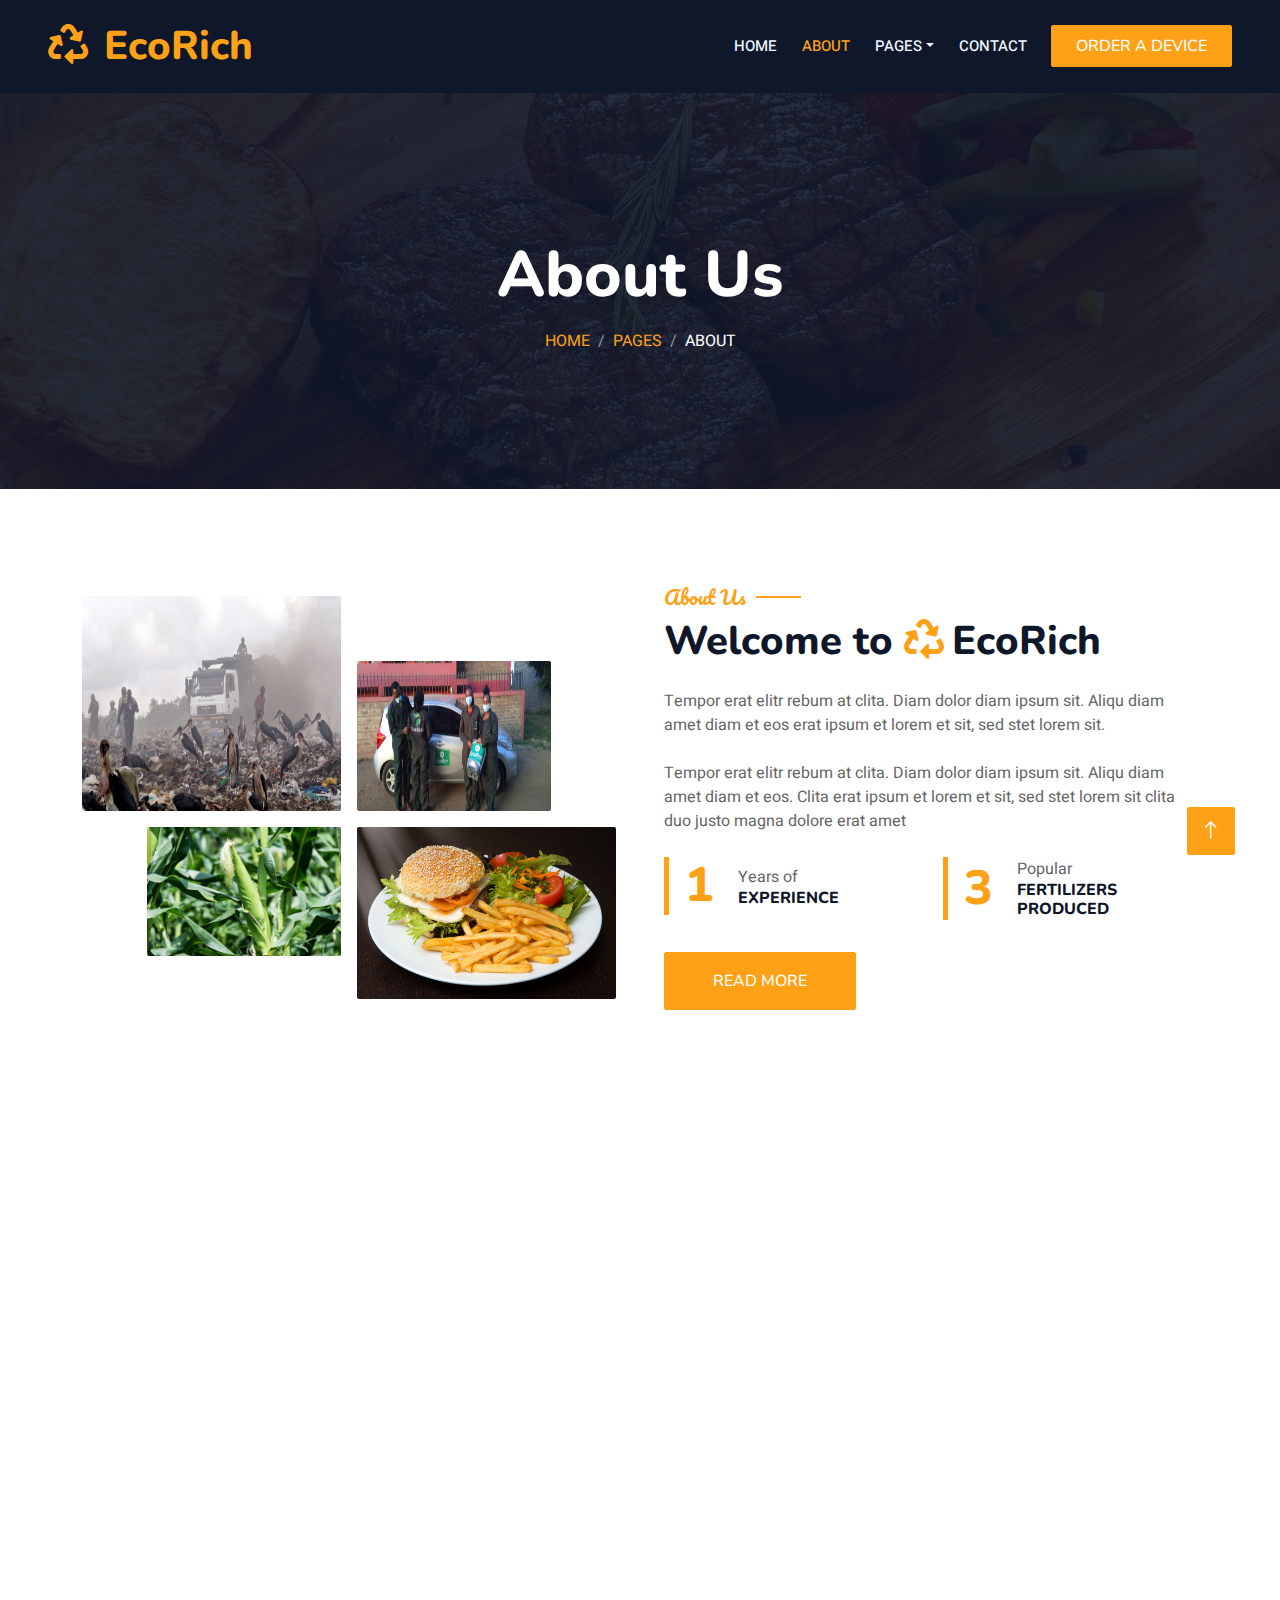
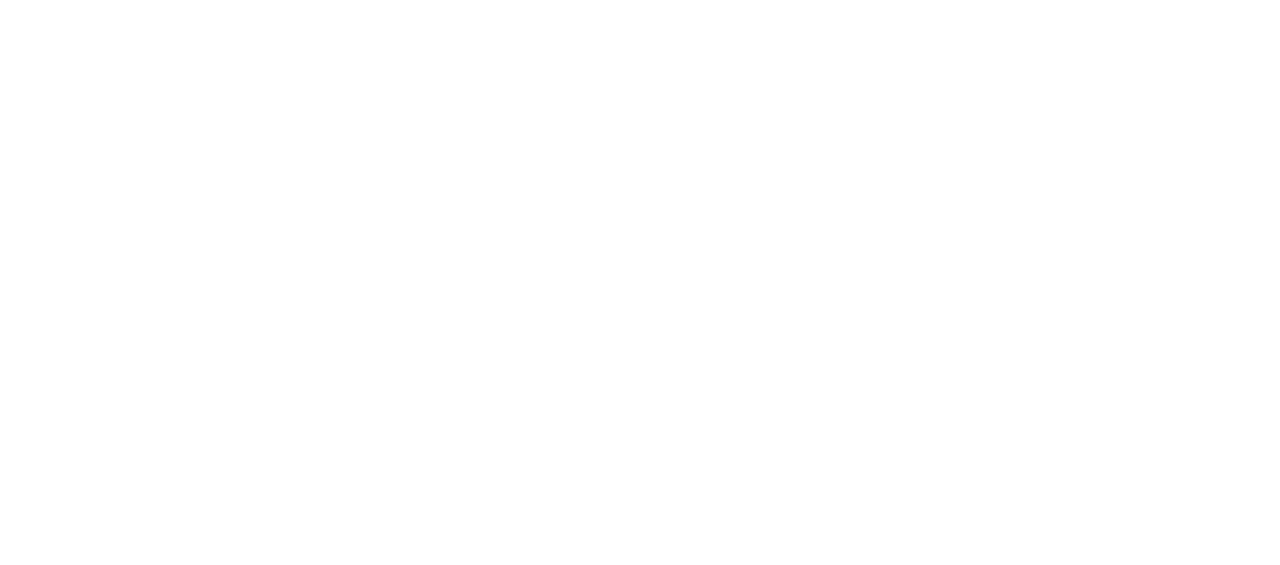
<file: about.html>
<!DOCTYPE html>
<html lang="en">

<head>
    <meta charset="utf-8">
    <title>EcoRich</title>
    <meta content="width=device-width, initial-scale=1.0" name="viewport">
    <meta content="" name="keywords">
    <meta content="" name="description">

    <!-- Favicon -->
    <link href="img/favicon.ico" rel="icon">

    <!-- Google Web Fonts -->
    <link rel="preconnect" href="https://fonts.googleapis.com">
    <link rel="preconnect" href="https://fonts.gstatic.com" crossorigin>
    <link href="https://fonts.googleapis.com/css2?family=Heebo:wght@400;500;600&family=Nunito:wght@600;700;800&family=Pacifico&display=swap" rel="stylesheet">

    <!-- Icon Font Stylesheet -->
    <link href="https://cdnjs.cloudflare.com/ajax/libs/font-awesome/5.10.0/css/all.min.css" rel="stylesheet">
    <link href="https://cdn.jsdelivr.net/npm/bootstrap-icons@1.4.1/font/bootstrap-icons.css" rel="stylesheet">

    <!-- Libraries Stylesheet -->
    <link href="lib/animate/animate.min.css" rel="stylesheet">
    <link href="lib/owlcarousel/assets/owl.carousel.min.css" rel="stylesheet">
    <link href="lib/tempusdominus/css/tempusdominus-bootstrap-4.min.css" rel="stylesheet" />

    <!-- Customized Bootstrap Stylesheet -->
    <link href="css/bootstrap.min.css" rel="stylesheet">

    <!-- Template Stylesheet -->
    <link href="css/style.css" rel="stylesheet">
</head>

<body>
    <div class="container-xxl bg-white p-0">
        <!-- Spinner Start -->
        <div id="spinner" class="show bg-white position-fixed translate-middle w-100 vh-100 top-50 start-50 d-flex align-items-center justify-content-center">
            <div class="spinner-border text-primary" style="width: 3rem; height: 3rem;" role="status">
                <span class="sr-only">Loading...</span>
            </div>
        </div>
        <!-- Spinner End -->


        <!-- Navbar & Hero Start -->
        <div class="container-xxl position-relative p-0">
            <nav class="navbar navbar-expand-lg navbar-dark bg-dark px-4 px-lg-5 py-3 py-lg-0">
                <a href="" class="navbar-brand p-0">
                    <h1 class="text-primary m-0"><i class="fa fa-recycle me-3"></i>EcoRich</h1>
                    <!-- <img src="img/logo.png" alt="Logo"> -->
                </a>
                <button class="navbar-toggler" type="button" data-bs-toggle="collapse" data-bs-target="#navbarCollapse">
                    <span class="fa fa-bars"></span>
                </button>
                <div class="collapse navbar-collapse" id="navbarCollapse">
                    <div class="navbar-nav ms-auto py-0 pe-4">
                        <a href="index.html" class="nav-item nav-link">Home</a>
                        <a href="about.html" class="nav-item nav-link active">About</a>
                        <!-- <a href="service.html" class="nav-item nav-link">Service</a> -->
                        <!-- <a href="menu.html" class="nav-item nav-link">Menu</a>-->
                        <div class="nav-item dropdown">
                            <a href="#" class="nav-link dropdown-toggle" data-bs-toggle="dropdown">Pages</a>
                            <div class="dropdown-menu m-0">
                                <!-- <a href="booking.html" class="dropdown-item">Booking</a> -->
                                <a href="team.html" class="dropdown-item">Our Team</a>
                                <a href="testimonial.html" class="dropdown-item">Testimonial</a>
                            </div>
                        </div> 
                        <a href="contact.html" class="nav-item nav-link">Contact</a>
                    </div>
                    <a href="" class="btn btn-primary py-2 px-4">Order A Device</a>
                </div>
            </nav>

            <div class="container-xxl py-5 bg-dark hero-header mb-5">
                <div class="container text-center my-5 pt-5 pb-4">
                    <h1 class="display-3 text-white mb-3 animated slideInDown">About Us</h1>
                    <nav aria-label="breadcrumb">
                        <ol class="breadcrumb justify-content-center text-uppercase">
                            <li class="breadcrumb-item"><a href="#">Home</a></li>
                            <li class="breadcrumb-item"><a href="#">Pages</a></li>
                            <li class="breadcrumb-item text-white active" aria-current="page">About</li>
                        </ol>
                    </nav>
                </div>
            </div>
        </div>
        <!-- Navbar & Hero End -->


        <!-- About Start -->
        <div class="container-xxl py-5">
            <div class="container">
                <div class="row g-5 align-items-center">
                    <div class="col-lg-6">
                        <div class="row g-3">
                            <div class="col-6 text-start">
                                <img class="img-fluid rounded w-90 h-100 wow zoomIn" data-wow-delay="0.1s" src="img/dumpsite2.jpg">
                            </div>
                            <div class="col-6 text-start">
                                <img class="img-fluid rounded w-75 wow zoomIn" data-wow-delay="0.3s" src="img/teaam.jpg" style="margin-top: 25%; height: 150px; width: 150px;">
                            </div>
                            <div class="col-6 text-end">
                                <img class="img-fluid rounded w-75 wow zoomIn" data-wow-delay="0.5s" src="img/maize2.jpg">
                            </div>
                            <div class="col-6 text-end">
                                <img class="img-fluid rounded w-100 wow zoomIn" data-wow-delay="0.7s" src="img/chips.jpg">
                            </div>
                        </div>
                    </div>
                    <div class="col-lg-6">
                        <h5 class="section-title ff-secondary text-start text-primary fw-normal">About Us</h5>
                        <h1 class="mb-4">Welcome to <i class="fa fa-recycle text-primary me-2"></i>EcoRich</h1>
                        <p class="mb-4">Tempor erat elitr rebum at clita. Diam dolor diam ipsum sit. Aliqu diam amet diam et eos erat ipsum et lorem et sit, sed stet lorem sit.</p>
                        <p class="mb-4">Tempor erat elitr rebum at clita. Diam dolor diam ipsum sit. Aliqu diam amet diam et eos. Clita erat ipsum et lorem et sit, sed stet lorem sit clita duo justo magna dolore erat amet</p>
                        <div class="row g-4 mb-4">
                            <div class="col-sm-6">
                                <div class="d-flex align-items-center border-start border-5 border-primary px-3">
                                    <h1 class="flex-shrink-0 display-5 text-primary mb-0" data-toggle="counter-up">2</h1>
                                    <div class="ps-4">
                                        <p class="mb-0">Years of</p>
                                        <h6 class="text-uppercase mb-0">Experience</h6>
                                    </div>
                                </div>
                            </div>
                            <div class="col-sm-6">
                                <div class="d-flex align-items-center border-start border-5 border-primary px-3">
                                    <h1 class="flex-shrink-0 display-5 text-primary mb-0" data-toggle="counter-up">10</h1>
                                    <div class="ps-4">
                                        <p class="mb-0">Popular</p>
                                        <h6 class="text-uppercase mb-0">Fertilizers produced</h6>
                                    </div>
                                </div>
                            </div>
                        </div>
                        <a class="btn btn-primary py-3 px-5 mt-2" href="">Read More</a>
                    </div>
                </div>
            </div>
        </div>
        <!-- About End -->


        <!-- Team Start -->
        <div class="container-xxl py-5 px-0 wow fadeInUp" data-wow-delay="0.1s">
            <div class="row g-0">
                <div class="col-md-6">
                    <div class="video">
                        <button type="button" class="btn-play" data-bs-toggle="modal" data-src="" data-bs-target="#videoModal">
                            <span></span>
                        </button>
                    </div>
                </div>
                <div class="col-md-6 bg-dark d-flex align-items-center">
                    <div class="p-5 wow fadeInUp" data-wow-delay="0.2s">
                        <h5 class="section-title ff-secondary text-start text-primary fw-normal">Ordering</h5>
                        <h1 class="text-white mb-4">Order for a device</h1>
                        <form>
                            <div class="row g-3">
                                <div class="col-md-6">
                                    <div class="form-floating">
                                        <input type="text" class="form-control" id="name" placeholder="Your Name">
                                        <label for="name">Your Name</label>
                                    </div>
                                </div>
                                <div class="col-md-6">
                                    <div class="form-floating">
                                        <input type="email" class="form-control" id="email" placeholder="Your Email">
                                        <label for="email">Your Email</label>
                                    </div>
                                </div>
                                <div class="col-md-6">
                                    <div class="form-floating date" id="date3" data-target-input="nearest">
                                        <input type="text" class="form-control datetimepicker-input" id="datetime" placeholder="Date & Time" data-target="#date3" data-toggle="datetimepicker" />
                                        <label for="datetime">Date & Time</label>
                                    </div>
                                </div>
                                <div class="col-md-6">
                                    <div class="form-floating">
                                        <select class="form-select" id="select1">
                                          <option value="1">1 Devices</option>
                                          <option value="2">2 Devices</option>
                                          <option value="3">3 Devices</option>
                                        </select>
                                        <label for="select1">No Of Devices</label>
                                      </div>
                                </div>
                                <div class="col-12">
                                    <div class="form-floating">
                                        <textarea class="form-control" placeholder="Special Request" id="message" style="height: 100px"></textarea>
                                        <label for="message">Do you have any Special Request?</label>
                                    </div>
                                </div>
                                <div class="col-12">
                                    <button class="btn btn-primary w-100 py-3" type="submit">Order Now</button>
                                </div>
                            </div>
                        </form>
                    </div>
                </div>
            </div>
        </div>
        <!-- Team End -->
        

        <!-- Footer Start -->
        <div class="container-fluid bg-dark text-light footer pt-5 mt-5 wow fadeIn" data-wow-delay="0.1s">
            <div class="container py-5">
                <div class="row g-5">
                    <div class="col-lg-3 col-md-6">
                        <h4 class="section-title ff-secondary text-start text-primary fw-normal mb-4">Company</h4>
                        <a class="btn btn-link" href="">About Us</a>
                        <a class="btn btn-link" href="">Contact Us</a>
                        <a class="btn btn-link" href="">Ordering</a>
                        <a class="btn btn-link" href="">Privacy Policy</a>
                        <a class="btn btn-link" href="">Terms & Condition</a>
                    </div>
                    <div class="col-lg-3 col-md-6">
                        <h4 class="section-title ff-secondary text-start text-primary fw-normal mb-4">Contact</h4>
                        <p class="mb-2"><i class="fa fa-map-marker-alt me-3"></i>Kahawa, Nairobi, Kenya</p>
                        <p class="mb-2"><i class="fa fa-phone-alt me-3"></i>+254 707 695 671</p>
                        <p class="mb-2"><i class="fa fa-envelope me-3"></i>joyyrugg@gmail.com</p>
                        <div class="d-flex pt-2">
                            <a class="btn btn-outline-light btn-social" href="https://"><i class="fab fa-twitter"></i></a>
                            <a class="btn btn-outline-light btn-social" href="https://facebook.com/"><i class="fab fa-facebook-f"></i></a>
                            <a class="btn btn-outline-light btn-social" href="https://youtube.com/"><i class="fab fa-youtube"></i></a>
                            <a class="btn btn-outline-light btn-social" href="https://freewebsit"><i class="fab fa-linkedin-in"></i></a>
                        </div>
                    </div>
                    <div class="col-lg-3 col-md-6">
                        <h4 class="section-title ff-secondary text-start text-primary fw-normal mb-4">Opening</h4>
                        <h5 class="text-light fw-normal">Monday - Saturday</h5>
                        <p>09AM - 09PM</p>
                        <h5 class="text-light fw-normal">Sunday</h5>
                        <p>10AM - 08PM</p>
                    </div>
                    <div class="col-lg-3 col-md-6">
                        <h4 class="section-title ff-secondary text-start text-primary fw-normal mb-4">Newsletter</h4>
                        <p>Sign up for our monthly newsletters</p>
                        <div class="position-relative mx-auto" style="max-width: 400px;">
                            <input class="form-control border-primary w-100 py-3 ps-4 pe-5" type="text" placeholder="Your email">
                            <button type="button" class="btn btn-primary py-2 position-absolute top-0 end-0 mt-2 me-2">SignUp</button>
                        </div>
                    </div>
                </div>
            </div>
            <div class="container">
                <div class="copyright">
                    <div class="row">
                        <div class="col-md-6 text-center text-md-start mb-3 mb-md-0">
                            &copy; <a class="border-bottom" href="https://freewebsi">Your Site Name</a>, All Right Reserved. 
							
							
							Designed By <a class="border-bottom" href="https://appcodeschool.com">AppCode Technologies</a>
                        </div>
                        <div class="col-md-6 text-center text-md-end">
                            <div class="footer-menu">
                                <a href="">Home</a>
                                <a href="">Cookies</a>
                                <a href="">Help</a>
                                <a href="">FQAs</a>
                            </div>
                        </div>
                    </div>
                </div>
            </div>
            <br>
        </div>
        <!-- Footer End -->


        <!-- Back to Top -->
        <a href="#" class="btn btn-lg btn-primary btn-lg-square back-to-top"><i class="bi bi-arrow-up"></i></a>
    </div>

    <!-- JavaScript Libraries -->
    <script src="https://code.jquery.com/jquery-3.4.1.min.js"></script>
    <script src="https://cdn.jsdelivr.net/npm/bootstrap@5.0.0/dist/js/bootstrap.bundle.min.js"></script>
    <script src="lib/wow/wow.min.js"></script>
    <script src="lib/easing/easing.min.js"></script>
    <script src="lib/waypoints/waypoints.min.js"></script>
    <script src="lib/counterup/counterup.min.js"></script>
    <script src="lib/owlcarousel/owl.carousel.min.js"></script>
    <script src="lib/tempusdominus/js/moment.min.js"></script>
    <script src="lib/tempusdominus/js/moment-timezone.min.js"></script>
    <script src="lib/tempusdominus/js/tempusdominus-bootstrap-4.min.js"></script>

    <!-- Template Javascript -->
    <script src="js/main.js"></script>
</body>

</html>
</file>
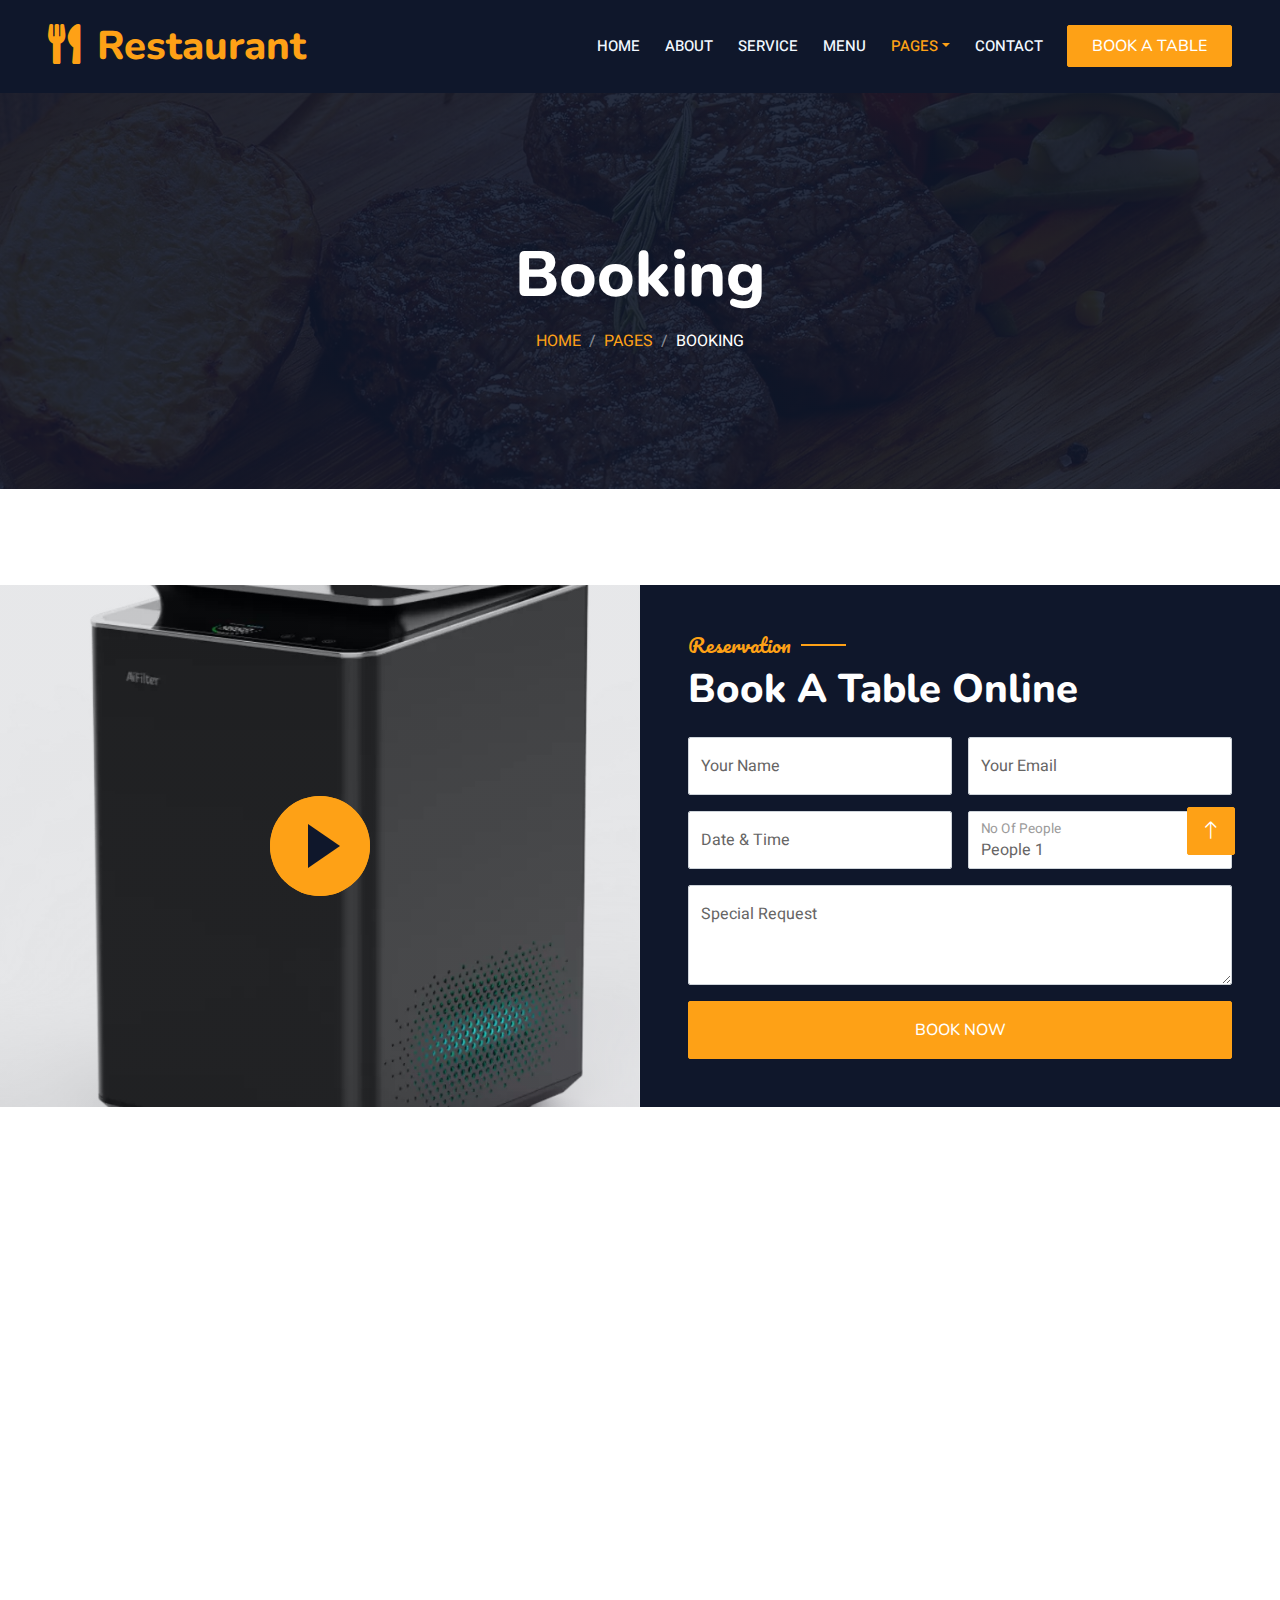
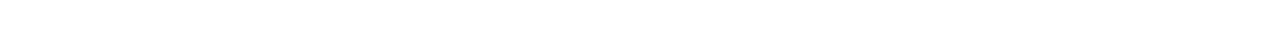
<file: booking.html>
<!DOCTYPE html>
<html lang="en">

<head>
    <meta charset="utf-8">
    <title>Restaurant - Bootstrap Restaurant Template</title>
    <meta content="width=device-width, initial-scale=1.0" name="viewport">
    <meta content="" name="keywords">
    <meta content="" name="description">

    <!-- Favicon -->
    <link href="img/favicon.ico" rel="icon">

    <!-- Google Web Fonts -->
    <link rel="preconnect" href="https://fonts.googleapis.com">
    <link rel="preconnect" href="https://fonts.gstatic.com" crossorigin>
    <link href="https://fonts.googleapis.com/css2?family=Heebo:wght@400;500;600&family=Nunito:wght@600;700;800&family=Pacifico&display=swap" rel="stylesheet">

    <!-- Icon Font Stylesheet -->
    <link href="https://cdnjs.cloudflare.com/ajax/libs/font-awesome/5.10.0/css/all.min.css" rel="stylesheet">
    <link href="https://cdn.jsdelivr.net/npm/bootstrap-icons@1.4.1/font/bootstrap-icons.css" rel="stylesheet">

    <!-- Libraries Stylesheet -->
    <link href="lib/animate/animate.min.css" rel="stylesheet">
    <link href="lib/owlcarousel/assets/owl.carousel.min.css" rel="stylesheet">
    <link href="lib/tempusdominus/css/tempusdominus-bootstrap-4.min.css" rel="stylesheet" />

    <!-- Customized Bootstrap Stylesheet -->
    <link href="css/bootstrap.min.css" rel="stylesheet">

    <!-- Template Stylesheet -->
    <link href="css/style.css" rel="stylesheet">
</head>

<body>
    <div class="container-xxl bg-white p-0">
        <!-- Spinner Start -->
        <div id="spinner" class="show bg-white position-fixed translate-middle w-100 vh-100 top-50 start-50 d-flex align-items-center justify-content-center">
            <div class="spinner-border text-primary" style="width: 3rem; height: 3rem;" role="status">
                <span class="sr-only">Loading...</span>
            </div>
        </div>
        <!-- Spinner End -->


        <!-- Navbar & Hero Start -->
        <div class="container-xxl position-relative p-0">
            <nav class="navbar navbar-expand-lg navbar-dark bg-dark px-4 px-lg-5 py-3 py-lg-0">
                <a href="" class="navbar-brand p-0">
                    <h1 class="text-primary m-0"><i class="fa fa-utensils me-3"></i>Restaurant</h1>
                    <!-- <img src="img/logo.png" alt="Logo"> -->
                </a>
                <button class="navbar-toggler" type="button" data-bs-toggle="collapse" data-bs-target="#navbarCollapse">
                    <span class="fa fa-bars"></span>
                </button>
                <div class="collapse navbar-collapse" id="navbarCollapse">
                    <div class="navbar-nav ms-auto py-0 pe-4">
                        <a href="index.html" class="nav-item nav-link">Home</a>
                        <a href="about.html" class="nav-item nav-link">About</a>
                        <a href="service.html" class="nav-item nav-link">Service</a>
                        <a href="menu.html" class="nav-item nav-link">Menu</a>
                        <div class="nav-item dropdown">
                            <a href="#" class="nav-link dropdown-toggle active" data-bs-toggle="dropdown">Pages</a>
                            <div class="dropdown-menu m-0">
                                <a href="booking.html" class="dropdown-item active">Booking</a>
                                <a href="team.html" class="dropdown-item">Our Team</a>
                                <a href="testimonial.html" class="dropdown-item">Testimonial</a>
                            </div>
                        </div>
                        <a href="contact.html" class="nav-item nav-link">Contact</a>
                    </div>
                    <a href="" class="btn btn-primary py-2 px-4">Book A Table</a>
                </div>
            </nav>

            <div class="container-xxl py-5 bg-dark hero-header mb-5">
                <div class="container text-center my-5 pt-5 pb-4">
                    <h1 class="display-3 text-white mb-3 animated slideInDown">Booking</h1>
                    <nav aria-label="breadcrumb">
                        <ol class="breadcrumb justify-content-center text-uppercase">
                            <li class="breadcrumb-item"><a href="#">Home</a></li>
                            <li class="breadcrumb-item"><a href="#">Pages</a></li>
                            <li class="breadcrumb-item text-white active" aria-current="page">Booking</li>
                        </ol>
                    </nav>
                </div>
            </div>
        </div>
        <!-- Navbar & Hero End -->


        <!-- Reservation Start -->
        <div class="container-xxl py-5 px-0 wow fadeInUp" data-wow-delay="0.1s">
            <div class="row g-0">
                <div class="col-md-6">
                    <div class="video">
                        <button type="button" class="btn-play" data-bs-toggle="modal" data-src="https://www.youtube.com/embed/DWRcNpR6Kdc" data-bs-target="#videoModal">
                            <span></span>
                        </button>
                    </div>
                </div>
                <div class="col-md-6 bg-dark d-flex align-items-center">
                    <div class="p-5 wow fadeInUp" data-wow-delay="0.2s">
                        <h5 class="section-title ff-secondary text-start text-primary fw-normal">Reservation</h5>
                        <h1 class="text-white mb-4">Book A Table Online</h1>
                        <form>
                            <div class="row g-3">
                                <div class="col-md-6">
                                    <div class="form-floating">
                                        <input type="text" class="form-control" id="name" placeholder="Your Name">
                                        <label for="name">Your Name</label>
                                    </div>
                                </div>
                                <div class="col-md-6">
                                    <div class="form-floating">
                                        <input type="email" class="form-control" id="email" placeholder="Your Email">
                                        <label for="email">Your Email</label>
                                    </div>
                                </div>
                                <div class="col-md-6">
                                    <div class="form-floating date" id="date3" data-target-input="nearest">
                                        <input type="text" class="form-control datetimepicker-input" id="datetime" placeholder="Date & Time" data-target="#date3" data-toggle="datetimepicker" />
                                        <label for="datetime">Date & Time</label>
                                    </div>
                                </div>
                                <div class="col-md-6">
                                    <div class="form-floating">
                                        <select class="form-select" id="select1">
                                          <option value="1">People 1</option>
                                          <option value="2">People 2</option>
                                          <option value="3">People 3</option>
                                        </select>
                                        <label for="select1">No Of People</label>
                                      </div>
                                </div>
                                <div class="col-12">
                                    <div class="form-floating">
                                        <textarea class="form-control" placeholder="Special Request" id="message" style="height: 100px"></textarea>
                                        <label for="message">Special Request</label>
                                    </div>
                                </div>
                                <div class="col-12">
                                    <button class="btn btn-primary w-100 py-3" type="submit">Book Now</button>
                                </div>
                            </div>
                        </form>
                    </div>
                </div>
            </div>
        </div>

        <div class="modal fade" id="videoModal" tabindex="-1" aria-labelledby="exampleModalLabel" aria-hidden="true">
            <div class="modal-dialog">
                <div class="modal-content rounded-0">
                    <div class="modal-header">
                        <h5 class="modal-title" id="exampleModalLabel">Youtube Video</h5>
                        <button type="button" class="btn-close" data-bs-dismiss="modal" aria-label="Close"></button>
                    </div>
                    <div class="modal-body">
                        <!-- 16:9 aspect ratio -->
                        <div class="ratio ratio-16x9">
                            <iframe class="embed-responsive-item" src="" id="video" allowfullscreen allowscriptaccess="always"
                                allow="autoplay"></iframe>
                        </div>
                    </div>
                </div>
            </div>
        </div>
        <!-- Reservation Start -->
        

        <!-- Footer Start -->
        <div class="container-fluid bg-dark text-light footer pt-5 mt-5 wow fadeIn" data-wow-delay="0.1s">
            <div class="container py-5">
                <div class="row g-5">
                    <div class="col-lg-3 col-md-6">
                        <h4 class="section-title ff-secondary text-start text-primary fw-normal mb-4">Company</h4>
                        <a class="btn btn-link" href="">About Us</a>
                        <a class="btn btn-link" href="">Contact Us</a>
                        <a class="btn btn-link" href="">Reservation</a>
                        <a class="btn btn-link" href="">Privacy Policy</a>
                        <a class="btn btn-link" href="">Terms & Condition</a>
                    </div>
                    <div class="col-lg-3 col-md-6">
                        <h4 class="section-title ff-secondary text-start text-primary fw-normal mb-4">Contact</h4>
                        <p class="mb-2"><i class="fa fa-map-marker-alt me-3"></i>Location, City, Country</p>
                        <p class="mb-2"><i class="fa fa-phone-alt me-3"></i>+012 345 67890</p>
                        <p class="mb-2"><i class="fa fa-envelope me-3"></i>info@example.com</p>
                        <div class="d-flex pt-2">
                            <a class="btn btn-outline-light btn-social" href="https://freewebsitecode.com/"><i class="fab fa-twitter"></i></a>
                            <a class="btn btn-outline-light btn-social" href="https://facebook.com/freewebsitecode"><i class="fab fa-facebook-f"></i></a>
                            <a class="btn btn-outline-light btn-social" href="https://youtube.com/freewebsitecode"><i class="fab fa-youtube"></i></a>
                            <a class="btn btn-outline-light btn-social" href="https://freewebsitecode.com"><i class="fab fa-linkedin-in"></i></a>
                        </div>
                    </div>
                    <div class="col-lg-3 col-md-6">
                        <h4 class="section-title ff-secondary text-start text-primary fw-normal mb-4">Opening</h4>
                        <h5 class="text-light fw-normal">Monday - Saturday</h5>
                        <p>09AM - 09PM</p>
                        <h5 class="text-light fw-normal">Sunday</h5>
                        <p>10AM - 08PM</p>
                    </div>
                    <div class="col-lg-3 col-md-6">
                        <h4 class="section-title ff-secondary text-start text-primary fw-normal mb-4">Newsletter</h4>
                        <p>Dolor amet sit justo amet elitr clita ipsum elitr est.</p>
                        <div class="position-relative mx-auto" style="max-width: 400px;">
                            <input class="form-control border-primary w-100 py-3 ps-4 pe-5" type="text" placeholder="Your email">
                            <button type="button" class="btn btn-primary py-2 position-absolute top-0 end-0 mt-2 me-2">SignUp</button>
                        </div>
                    </div>
                </div>
            </div>
            <div class="container">
                <div class="copyright">
                    <div class="row">
                        <div class="col-md-6 text-center text-md-start mb-3 mb-md-0">
                            &copy; <a class="border-bottom" href="https://freewebsitecode.com">Your Site Name</a>, All Right Reserved. 
							
							
							Designed By <a class="border-bottom" href="https://freewebsitecode.com">Free Website Code</a>
                        </div>
                        <div class="col-md-6 text-center text-md-end">
                            <div class="footer-menu">
                                <a href="">Home</a>
                                <a href="">Cookies</a>
                                <a href="">Help</a>
                                <a href="">FQAs</a>
                            </div>
                        </div>
                    </div>
                </div>
            </div>
            <br>
        </div>
        <!-- Footer End -->


        <!-- Back to Top -->
        <a href="#" class="btn btn-lg btn-primary btn-lg-square back-to-top"><i class="bi bi-arrow-up"></i></a>
    </div>

    <!-- JavaScript Libraries -->
    <script src="https://code.jquery.com/jquery-3.4.1.min.js"></script>
    <script src="https://cdn.jsdelivr.net/npm/bootstrap@5.0.0/dist/js/bootstrap.bundle.min.js"></script>
    <script src="lib/wow/wow.min.js"></script>
    <script src="lib/easing/easing.min.js"></script>
    <script src="lib/waypoints/waypoints.min.js"></script>
    <script src="lib/counterup/counterup.min.js"></script>
    <script src="lib/owlcarousel/owl.carousel.min.js"></script>
    <script src="lib/tempusdominus/js/moment.min.js"></script>
    <script src="lib/tempusdominus/js/moment-timezone.min.js"></script>
    <script src="lib/tempusdominus/js/tempusdominus-bootstrap-4.min.js"></script>

    <!-- Template Javascript -->
    <script src="js/main.js"></script>
</body>

</html>
</file>
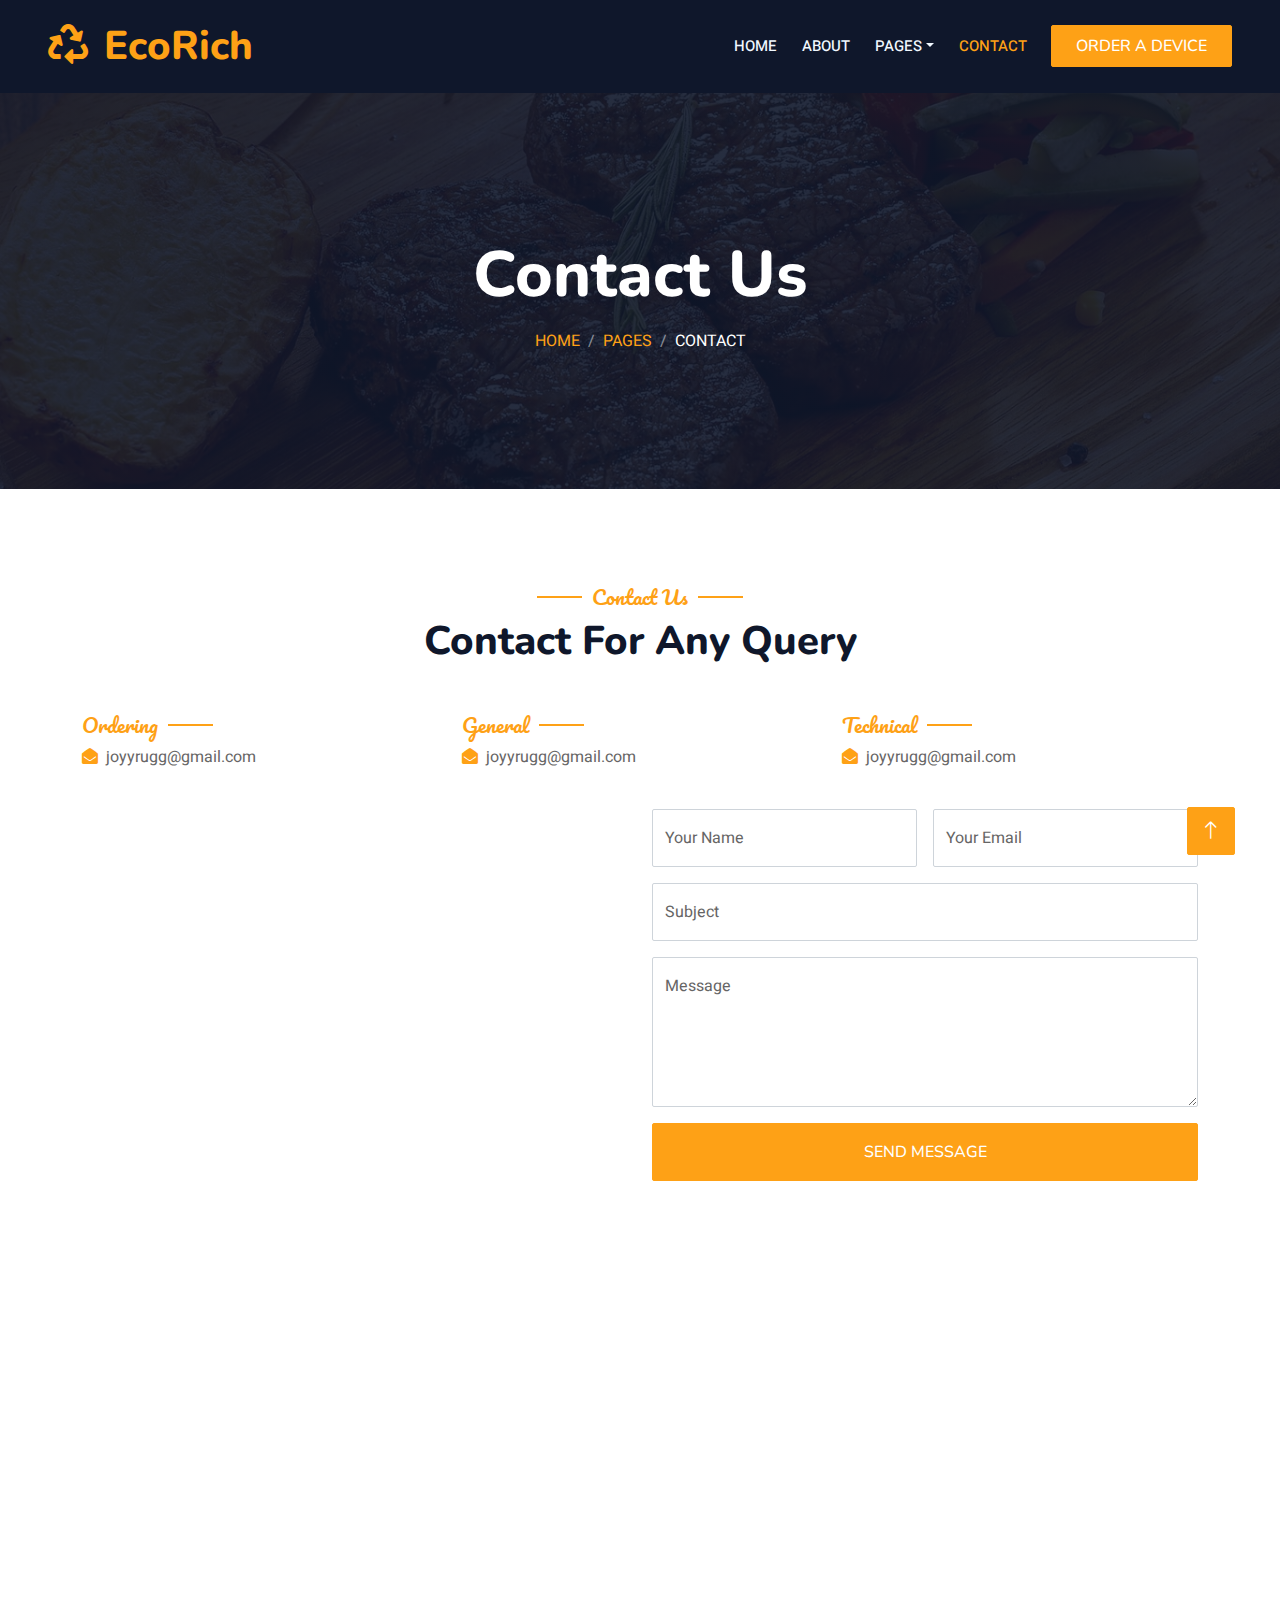
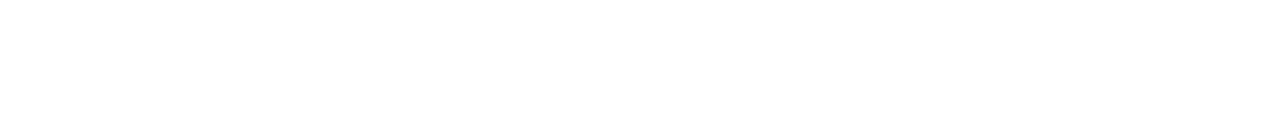
<file: contact.html>
<!DOCTYPE html>
<html lang="en">

<head>
    <meta charset="utf-8">
    <title>Restaurant - Bootstrap Restaurant Template</title>
    <meta content="width=device-width, initial-scale=1.0" name="viewport">
    <meta content="" name="keywords">
    <meta content="" name="description">

    <!-- Favicon -->
    <link href="img/favicon.ico" rel="icon">

    <!-- Google Web Fonts -->
    <link rel="preconnect" href="https://fonts.googleapis.com">
    <link rel="preconnect" href="https://fonts.gstatic.com" crossorigin>
    <link href="https://fonts.googleapis.com/css2?family=Heebo:wght@400;500;600&family=Nunito:wght@600;700;800&family=Pacifico&display=swap" rel="stylesheet">

    <!-- Icon Font Stylesheet -->
    <link href="https://cdnjs.cloudflare.com/ajax/libs/font-awesome/5.10.0/css/all.min.css" rel="stylesheet">
    <link href="https://cdn.jsdelivr.net/npm/bootstrap-icons@1.4.1/font/bootstrap-icons.css" rel="stylesheet">

    <!-- Libraries Stylesheet -->
    <link href="lib/animate/animate.min.css" rel="stylesheet">
    <link href="lib/owlcarousel/assets/owl.carousel.min.css" rel="stylesheet">
    <link href="lib/tempusdominus/css/tempusdominus-bootstrap-4.min.css" rel="stylesheet" />

    <!-- Customized Bootstrap Stylesheet -->
    <link href="css/bootstrap.min.css" rel="stylesheet">

    <!-- Template Stylesheet -->
    <link href="css/style.css" rel="stylesheet">
</head>

<body>
    <div class="container-xxl bg-white p-0">
        <!-- Spinner Start -->
        <div id="spinner" class="show bg-white position-fixed translate-middle w-100 vh-100 top-50 start-50 d-flex align-items-center justify-content-center">
            <div class="spinner-border text-primary" style="width: 3rem; height: 3rem;" role="status">
                <span class="sr-only">Loading...</span>
            </div>
        </div>
        <!-- Spinner End -->


        <!-- Navbar & Hero Start -->
        <div class="container-xxl position-relative p-0">
            <nav class="navbar navbar-expand-lg navbar-dark bg-dark px-4 px-lg-5 py-3 py-lg-0">
                <a href="" class="navbar-brand p-0">
                    <h1 class="text-primary m-0"><i class="fa fa-recycle me-3"></i>EcoRich</h1>
                    <!-- <img src="img/logo.png" alt="Logo"> -->
                </a>
                <button class="navbar-toggler" type="button" data-bs-toggle="collapse" data-bs-target="#navbarCollapse">
                    <span class="fa fa-bars"></span>
                </button>
                <div class="collapse navbar-collapse" id="navbarCollapse">
                    <div class="navbar-nav ms-auto py-0 pe-4">
                        <a href="index.html" class="nav-item nav-link">Home</a>
                        <a href="about.html" class="nav-item nav-link">About</a>
                        <!-- <a href="service.html" class="nav-item nav-link">Service</a>
                        <a href="menu.html" class="nav-item nav-link">Menu</a> -->
                        <div class="nav-item dropdown">
                            <a href="#" class="nav-link dropdown-toggle" data-bs-toggle="dropdown">Pages</a>
                            <div class="dropdown-menu m-0">
                                <!-- <a href="booking.html" class="dropdown-item">Booking</a> -->
                                <a href="team.html" class="dropdown-item">Our Team</a>
                                <a href="testimonial.html" class="dropdown-item">Testimonial</a>
                            </div>
                        </div>
                        <a href="contact.html" class="nav-item nav-link active">Contact</a>
                    </div>
                    <a href="" class="btn btn-primary py-2 px-4">Order A Device</a>
                </div>
            </nav>

            <div class="container-xxl py-5 bg-dark hero-header mb-5">
                <div class="container text-center my-5 pt-5 pb-4">
                    <h1 class="display-3 text-white mb-3 animated slideInDown">Contact Us</h1>
                    <nav aria-label="breadcrumb">
                        <ol class="breadcrumb justify-content-center text-uppercase">
                            <li class="breadcrumb-item"><a href="#">Home</a></li>
                            <li class="breadcrumb-item"><a href="#">Pages</a></li>
                            <li class="breadcrumb-item text-white active" aria-current="page">Contact</li>
                        </ol>
                    </nav>
                </div>
            </div>
        </div>
        <!-- Navbar & Hero End -->


        <!-- Contact Start -->
        <div class="container-xxl py-5">
            <div class="container">
                <div class="text-center wow fadeInUp" data-wow-delay="0.1s">
                    <h5 class="section-title ff-secondary text-center text-primary fw-normal">Contact Us</h5>
                    <h1 class="mb-5">Contact For Any Query</h1>
                </div>
                <div class="row g-4">
                    <div class="col-12">
                        <div class="row gy-4">
                            <div class="col-md-4">
                                <h5 class="section-title ff-secondary fw-normal text-start text-primary">Ordering</h5>
                                <p><i class="fa fa-envelope-open text-primary me-2"></i>joyyrugg@gmail.com</p>
                            </div>
                            <div class="col-md-4">
                                <h5 class="section-title ff-secondary fw-normal text-start text-primary">General</h5>
                                <p><i class="fa fa-envelope-open text-primary me-2"></i>joyyrugg@gmail.com</p>
                            </div>
                            <div class="col-md-4">
                                <h5 class="section-title ff-secondary fw-normal text-start text-primary">Technical</h5>
                                <p><i class="fa fa-envelope-open text-primary me-2"></i>joyyrugg@gmail.com</p>
                            </div>
                        </div>
                    </div>
                    <div class="col-md-6 wow fadeIn" data-wow-delay="0.1s">
                        <iframe class="position-relative rounded w-100 h-100"
                            src="https://www.google.com/maps/embed?pb=!1m18!1m12!1m3!1d3001156.4288297426!2d-78.01371936852176!3d42.72876761954724!2m3!1f0!2f0!3f0!3m2!1i1024!2i768!4f13.1!3m3!1m2!1s0x4ccc4bf0f123a5a9%3A0xddcfc6c1de189567!2sNew%20York%2C%20USA!5e0!3m2!1sen!2sbd!4v1603794290143!5m2!1sen!2sbd"
                            frameborder="0" style="min-height: 350px; border:0;" allowfullscreen="" aria-hidden="false"
                            tabindex="0"></iframe>
                    </div>
                    <div class="col-md-6">
                        <div class="wow fadeInUp" data-wow-delay="0.2s">
                            <form>
                                <div class="row g-3">
                                    <div class="col-md-6">
                                        <div class="form-floating">
                                            <input type="text" class="form-control" id="name" placeholder="Your Name">
                                            <label for="name">Your Name</label>
                                        </div>
                                    </div>
                                    <div class="col-md-6">
                                        <div class="form-floating">
                                            <input type="email" class="form-control" id="email" placeholder="Your Email">
                                            <label for="email">Your Email</label>
                                        </div>
                                    </div>
                                    <div class="col-12">
                                        <div class="form-floating">
                                            <input type="text" class="form-control" id="subject" placeholder="Subject">
                                            <label for="subject">Subject</label>
                                        </div>
                                    </div>
                                    <div class="col-12">
                                        <div class="form-floating">
                                            <textarea class="form-control" placeholder="Leave a message here" id="message" style="height: 150px"></textarea>
                                            <label for="message">Message</label>
                                        </div>
                                    </div>
                                    <div class="col-12">
                                        <button class="btn btn-primary w-100 py-3" type="submit">Send Message</button>
                                    </div>
                                </div>
                            </form>
                        </div>
                    </div>
                </div>
            </div>
        </div>
        <!-- Contact End -->


        <!-- Footer Start -->
        <div class="container-fluid bg-dark text-light footer pt-5 mt-5 wow fadeIn" data-wow-delay="0.1s">
            <div class="container py-5">
                <div class="row g-5">
                    <div class="col-lg-3 col-md-6">
                        <h4 class="section-title ff-secondary text-start text-primary fw-normal mb-4">Company</h4>
                        <a class="btn btn-link" href="">About Us</a>
                        <a class="btn btn-link" href="">Contact Us</a>
                        <a class="btn btn-link" href="">Ordering</a>
                        <a class="btn btn-link" href="">Privacy Policy</a>
                        <a class="btn btn-link" href="">Terms & Condition</a>
                    </div>
                    <div class="col-lg-3 col-md-6">
                        <h4 class="section-title ff-secondary text-start text-primary fw-normal mb-4">Contact</h4>
                        <p class="mb-2"><i class="fa fa-map-marker-alt me-3"></i>Kahawa, Nairobi, Kenya</p>
                        <p class="mb-2"><i class="fa fa-phone-alt me-3"></i>+254 707 695 671</p>
                        <p class="mb-2"><i class="fa fa-envelope me-3"></i>joyyrugg@gmail.com</p>
                        <div class="d-flex pt-2">
                            <a class="btn btn-outline-light btn-social" href="https://"><i class="fab fa-twitter"></i></a>
                            <a class="btn btn-outline-light btn-social" href="https://facebook.com/"><i class="fab fa-facebook-f"></i></a>
                            <a class="btn btn-outline-light btn-social" href="https://youtube.com/"><i class="fab fa-youtube"></i></a>
                            <a class="btn btn-outline-light btn-social" href="https://freewebsit"><i class="fab fa-linkedin-in"></i></a>
                        </div>
                    </div>
                    <div class="col-lg-3 col-md-6">
                        <h4 class="section-title ff-secondary text-start text-primary fw-normal mb-4">Opening</h4>
                        <h5 class="text-light fw-normal">Monday - Saturday</h5>
                        <p>09AM - 09PM</p>
                        <h5 class="text-light fw-normal">Sunday</h5>
                        <p>10AM - 08PM</p>
                    </div>
                    <div class="col-lg-3 col-md-6">
                        <h4 class="section-title ff-secondary text-start text-primary fw-normal mb-4">Newsletter</h4>
                        <p>Sign up for our monthly newsletters</p>
                        <div class="position-relative mx-auto" style="max-width: 400px;">
                            <input class="form-control border-primary w-100 py-3 ps-4 pe-5" type="text" placeholder="Your email">
                            <button type="button" class="btn btn-primary py-2 position-absolute top-0 end-0 mt-2 me-2">SignUp</button>
                        </div>
                    </div>
                </div>
            </div>
            <div class="container">
                <div class="copyright">
                    <div class="row">
                        <div class="col-md-6 text-center text-md-start mb-3 mb-md-0">
                            &copy; <a class="border-bottom" href="https://freewebsi">Your Site Name</a>, All Right Reserved. 
							
							
							Designed By <a class="border-bottom" href="https://appcodeschool.com">AppCode Technologies</a>
                        </div>
                        <div class="col-md-6 text-center text-md-end">
                            <div class="footer-menu">
                                <a href="">Home</a>
                                <a href="">Cookies</a>
                                <a href="">Help</a>
                                <a href="">FQAs</a>
                            </div>
                        </div>
                    </div>
                </div>
            </div>
            <br>
        </div>
        <!-- Footer End -->


        <!-- Back to Top -->
        <a href="#" class="btn btn-lg btn-primary btn-lg-square back-to-top"><i class="bi bi-arrow-up"></i></a>
    </div>

    <!-- JavaScript Libraries -->
    <script src="https://code.jquery.com/jquery-3.4.1.min.js"></script>
    <script src="https://cdn.jsdelivr.net/npm/bootstrap@5.0.0/dist/js/bootstrap.bundle.min.js"></script>
    <script src="lib/wow/wow.min.js"></script>
    <script src="lib/easing/easing.min.js"></script>
    <script src="lib/waypoints/waypoints.min.js"></script>
    <script src="lib/counterup/counterup.min.js"></script>
    <script src="lib/owlcarousel/owl.carousel.min.js"></script>
    <script src="lib/tempusdominus/js/moment.min.js"></script>
    <script src="lib/tempusdominus/js/moment-timezone.min.js"></script>
    <script src="lib/tempusdominus/js/tempusdominus-bootstrap-4.min.js"></script>

    <!-- Template Javascript -->
    <script src="js/main.js"></script>
</body>

</html>
</file>
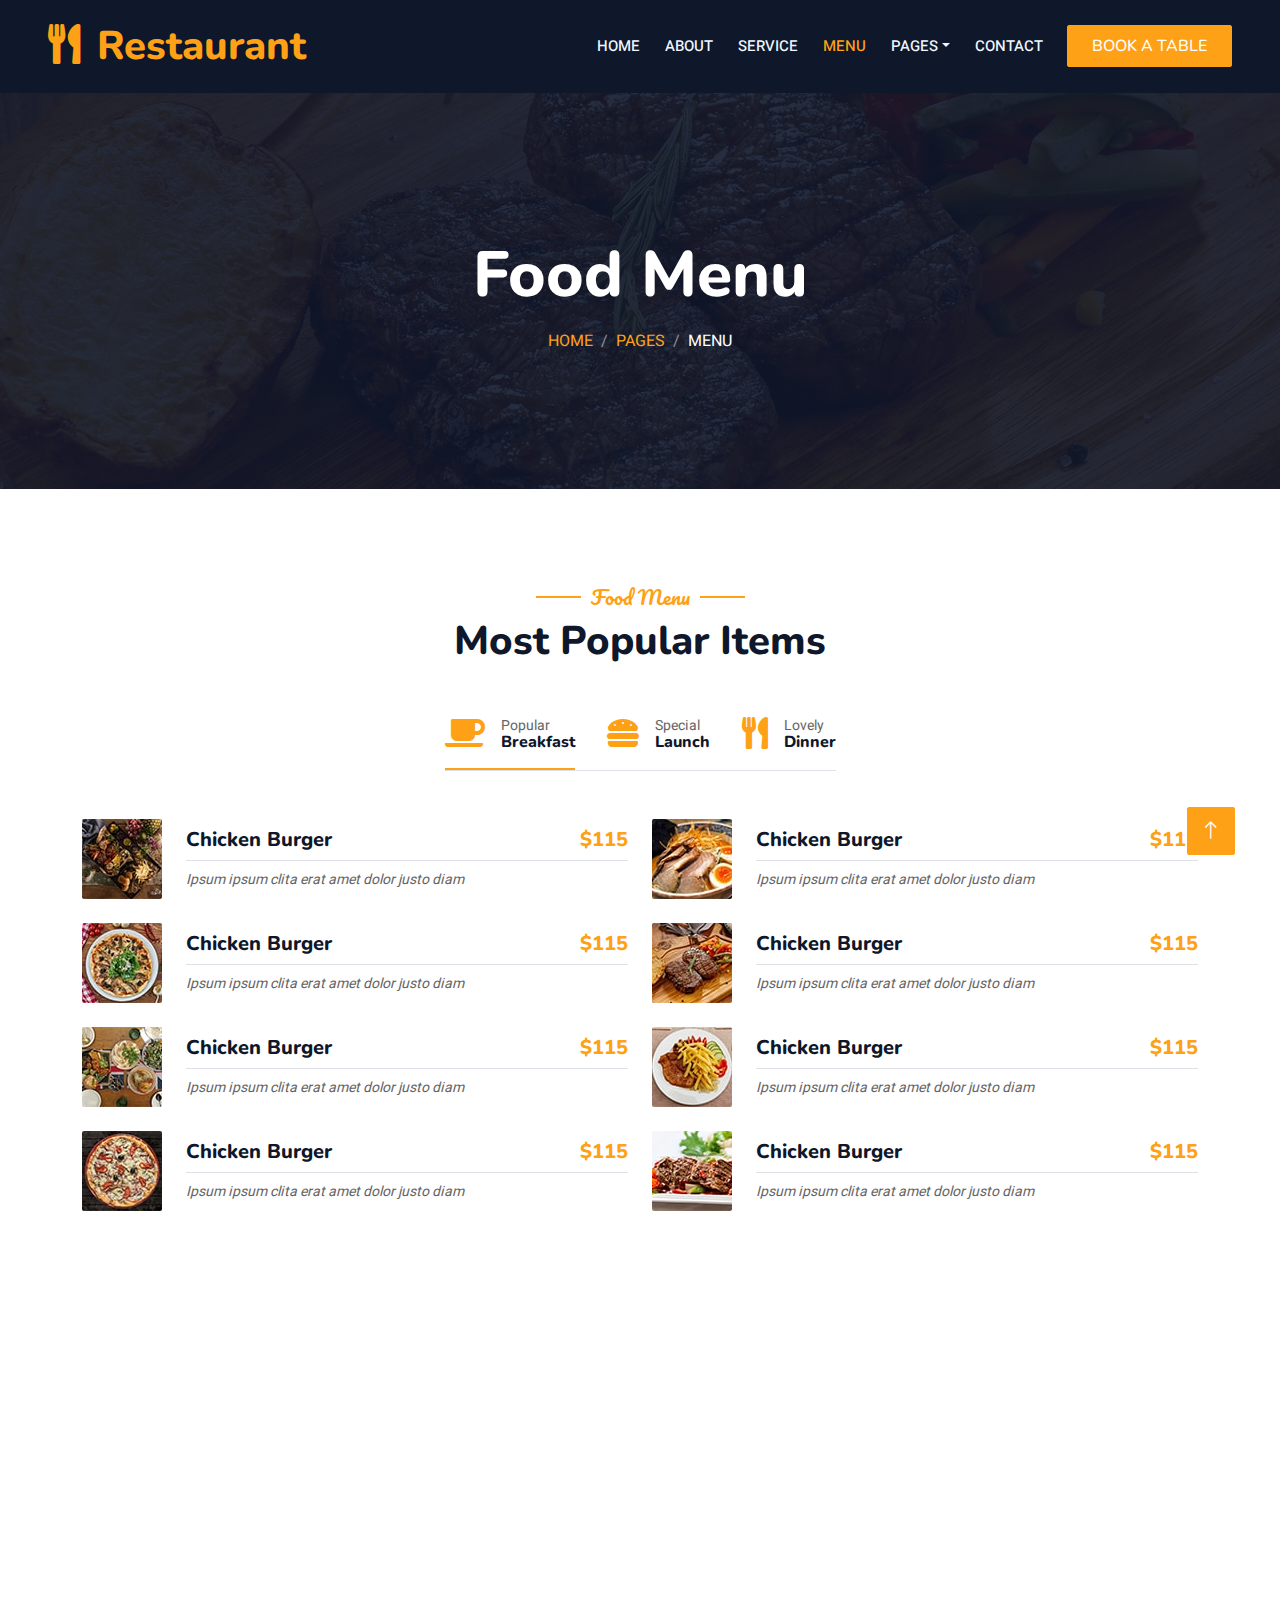
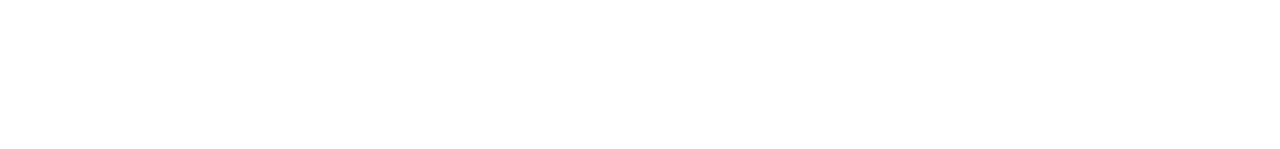
<file: menu.html>
<!DOCTYPE html>
<html lang="en">

<head>
    <meta charset="utf-8">
    <title>Restaurant - Bootstrap Restaurant Template</title>
    <meta content="width=device-width, initial-scale=1.0" name="viewport">
    <meta content="" name="keywords">
    <meta content="" name="description">

    <!-- Favicon -->
    <link href="img/favicon.ico" rel="icon">

    <!-- Google Web Fonts -->
    <link rel="preconnect" href="https://fonts.googleapis.com">
    <link rel="preconnect" href="https://fonts.gstatic.com" crossorigin>
    <link href="https://fonts.googleapis.com/css2?family=Heebo:wght@400;500;600&family=Nunito:wght@600;700;800&family=Pacifico&display=swap" rel="stylesheet">

    <!-- Icon Font Stylesheet -->
    <link href="https://cdnjs.cloudflare.com/ajax/libs/font-awesome/5.10.0/css/all.min.css" rel="stylesheet">
    <link href="https://cdn.jsdelivr.net/npm/bootstrap-icons@1.4.1/font/bootstrap-icons.css" rel="stylesheet">

    <!-- Libraries Stylesheet -->
    <link href="lib/animate/animate.min.css" rel="stylesheet">
    <link href="lib/owlcarousel/assets/owl.carousel.min.css" rel="stylesheet">
    <link href="lib/tempusdominus/css/tempusdominus-bootstrap-4.min.css" rel="stylesheet" />

    <!-- Customized Bootstrap Stylesheet -->
    <link href="css/bootstrap.min.css" rel="stylesheet">

    <!-- Template Stylesheet -->
    <link href="css/style.css" rel="stylesheet">
</head>

<body>
    <div class="container-xxl bg-white p-0">
        <!-- Spinner Start -->
        <div id="spinner" class="show bg-white position-fixed translate-middle w-100 vh-100 top-50 start-50 d-flex align-items-center justify-content-center">
            <div class="spinner-border text-primary" style="width: 3rem; height: 3rem;" role="status">
                <span class="sr-only">Loading...</span>
            </div>
        </div>
        <!-- Spinner End -->


        <!-- Navbar & Hero Start -->
        <div class="container-xxl position-relative p-0">
            <nav class="navbar navbar-expand-lg navbar-dark bg-dark px-4 px-lg-5 py-3 py-lg-0">
                <a href="" class="navbar-brand p-0">
                    <h1 class="text-primary m-0"><i class="fa fa-utensils me-3"></i>Restaurant</h1>
                    <!-- <img src="img/logo.png" alt="Logo"> -->
                </a>
                <button class="navbar-toggler" type="button" data-bs-toggle="collapse" data-bs-target="#navbarCollapse">
                    <span class="fa fa-bars"></span>
                </button>
                <div class="collapse navbar-collapse" id="navbarCollapse">
                    <div class="navbar-nav ms-auto py-0 pe-4">
                        <a href="index.html" class="nav-item nav-link">Home</a>
                        <a href="about.html" class="nav-item nav-link">About</a>
                        <a href="service.html" class="nav-item nav-link">Service</a>
                        <a href="menu.html" class="nav-item nav-link active">Menu</a>
                        <div class="nav-item dropdown">
                            <a href="#" class="nav-link dropdown-toggle" data-bs-toggle="dropdown">Pages</a>
                            <div class="dropdown-menu m-0">
                                <a href="booking.html" class="dropdown-item">Booking</a>
                                <a href="team.html" class="dropdown-item">Our Team</a>
                                <a href="testimonial.html" class="dropdown-item">Testimonial</a>
                            </div>
                        </div>
                        <a href="contact.html" class="nav-item nav-link">Contact</a>
                    </div>
                    <a href="" class="btn btn-primary py-2 px-4">Book A Table</a>
                </div>
            </nav>

            <div class="container-xxl py-5 bg-dark hero-header mb-5">
                <div class="container text-center my-5 pt-5 pb-4">
                    <h1 class="display-3 text-white mb-3 animated slideInDown">Food Menu</h1>
                    <nav aria-label="breadcrumb">
                        <ol class="breadcrumb justify-content-center text-uppercase">
                            <li class="breadcrumb-item"><a href="#">Home</a></li>
                            <li class="breadcrumb-item"><a href="#">Pages</a></li>
                            <li class="breadcrumb-item text-white active" aria-current="page">Menu</li>
                        </ol>
                    </nav>
                </div>
            </div>
        </div>
        <!-- Navbar & Hero End -->


        <!-- Menu Start -->
        <div class="container-xxl py-5">
            <div class="container">
                <div class="text-center wow fadeInUp" data-wow-delay="0.1s">
                    <h5 class="section-title ff-secondary text-center text-primary fw-normal">Food Menu</h5>
                    <h1 class="mb-5">Most Popular Items</h1>
                </div>
                <div class="tab-class text-center wow fadeInUp" data-wow-delay="0.1s">
                    <ul class="nav nav-pills d-inline-flex justify-content-center border-bottom mb-5">
                        <li class="nav-item">
                            <a class="d-flex align-items-center text-start mx-3 ms-0 pb-3 active" data-bs-toggle="pill" href="#tab-1">
                                <i class="fa fa-coffee fa-2x text-primary"></i>
                                <div class="ps-3">
                                    <small class="text-body">Popular</small>
                                    <h6 class="mt-n1 mb-0">Breakfast</h6>
                                </div>
                            </a>
                        </li>
                        <li class="nav-item">
                            <a class="d-flex align-items-center text-start mx-3 pb-3" data-bs-toggle="pill" href="#tab-2">
                                <i class="fa fa-hamburger fa-2x text-primary"></i>
                                <div class="ps-3">
                                    <small class="text-body">Special</small>
                                    <h6 class="mt-n1 mb-0">Launch</h6>
                                </div>
                            </a>
                        </li>
                        <li class="nav-item">
                            <a class="d-flex align-items-center text-start mx-3 me-0 pb-3" data-bs-toggle="pill" href="#tab-3">
                                <i class="fa fa-utensils fa-2x text-primary"></i>
                                <div class="ps-3">
                                    <small class="text-body">Lovely</small>
                                    <h6 class="mt-n1 mb-0">Dinner</h6>
                                </div>
                            </a>
                        </li>
                    </ul>
                    <div class="tab-content">
                        <div id="tab-1" class="tab-pane fade show p-0 active">
                            <div class="row g-4">
                                <div class="col-lg-6">
                                    <div class="d-flex align-items-center">
                                        <img class="flex-shrink-0 img-fluid rounded" src="img/menu-1.jpg" alt="" style="width: 80px;">
                                        <div class="w-100 d-flex flex-column text-start ps-4">
                                            <h5 class="d-flex justify-content-between border-bottom pb-2">
                                                <span>Chicken Burger</span>
                                                <span class="text-primary">$115</span>
                                            </h5>
                                            <small class="fst-italic">Ipsum ipsum clita erat amet dolor justo diam</small>
                                        </div>
                                    </div>
                                </div>
                                <div class="col-lg-6">
                                    <div class="d-flex align-items-center">
                                        <img class="flex-shrink-0 img-fluid rounded" src="img/menu-2.jpg" alt="" style="width: 80px;">
                                        <div class="w-100 d-flex flex-column text-start ps-4">
                                            <h5 class="d-flex justify-content-between border-bottom pb-2">
                                                <span>Chicken Burger</span>
                                                <span class="text-primary">$115</span>
                                            </h5>
                                            <small class="fst-italic">Ipsum ipsum clita erat amet dolor justo diam</small>
                                        </div>
                                    </div>
                                </div>
                                <div class="col-lg-6">
                                    <div class="d-flex align-items-center">
                                        <img class="flex-shrink-0 img-fluid rounded" src="img/menu-3.jpg" alt="" style="width: 80px;">
                                        <div class="w-100 d-flex flex-column text-start ps-4">
                                            <h5 class="d-flex justify-content-between border-bottom pb-2">
                                                <span>Chicken Burger</span>
                                                <span class="text-primary">$115</span>
                                            </h5>
                                            <small class="fst-italic">Ipsum ipsum clita erat amet dolor justo diam</small>
                                        </div>
                                    </div>
                                </div>
                                <div class="col-lg-6">
                                    <div class="d-flex align-items-center">
                                        <img class="flex-shrink-0 img-fluid rounded" src="img/menu-4.jpg" alt="" style="width: 80px;">
                                        <div class="w-100 d-flex flex-column text-start ps-4">
                                            <h5 class="d-flex justify-content-between border-bottom pb-2">
                                                <span>Chicken Burger</span>
                                                <span class="text-primary">$115</span>
                                            </h5>
                                            <small class="fst-italic">Ipsum ipsum clita erat amet dolor justo diam</small>
                                        </div>
                                    </div>
                                </div>
                                <div class="col-lg-6">
                                    <div class="d-flex align-items-center">
                                        <img class="flex-shrink-0 img-fluid rounded" src="img/menu-5.jpg" alt="" style="width: 80px;">
                                        <div class="w-100 d-flex flex-column text-start ps-4">
                                            <h5 class="d-flex justify-content-between border-bottom pb-2">
                                                <span>Chicken Burger</span>
                                                <span class="text-primary">$115</span>
                                            </h5>
                                            <small class="fst-italic">Ipsum ipsum clita erat amet dolor justo diam</small>
                                        </div>
                                    </div>
                                </div>
                                <div class="col-lg-6">
                                    <div class="d-flex align-items-center">
                                        <img class="flex-shrink-0 img-fluid rounded" src="img/menu-6.jpg" alt="" style="width: 80px;">
                                        <div class="w-100 d-flex flex-column text-start ps-4">
                                            <h5 class="d-flex justify-content-between border-bottom pb-2">
                                                <span>Chicken Burger</span>
                                                <span class="text-primary">$115</span>
                                            </h5>
                                            <small class="fst-italic">Ipsum ipsum clita erat amet dolor justo diam</small>
                                        </div>
                                    </div>
                                </div>
                                <div class="col-lg-6">
                                    <div class="d-flex align-items-center">
                                        <img class="flex-shrink-0 img-fluid rounded" src="img/menu-7.jpg" alt="" style="width: 80px;">
                                        <div class="w-100 d-flex flex-column text-start ps-4">
                                            <h5 class="d-flex justify-content-between border-bottom pb-2">
                                                <span>Chicken Burger</span>
                                                <span class="text-primary">$115</span>
                                            </h5>
                                            <small class="fst-italic">Ipsum ipsum clita erat amet dolor justo diam</small>
                                        </div>
                                    </div>
                                </div>
                                <div class="col-lg-6">
                                    <div class="d-flex align-items-center">
                                        <img class="flex-shrink-0 img-fluid rounded" src="img/menu-8.jpg" alt="" style="width: 80px;">
                                        <div class="w-100 d-flex flex-column text-start ps-4">
                                            <h5 class="d-flex justify-content-between border-bottom pb-2">
                                                <span>Chicken Burger</span>
                                                <span class="text-primary">$115</span>
                                            </h5>
                                            <small class="fst-italic">Ipsum ipsum clita erat amet dolor justo diam</small>
                                        </div>
                                    </div>
                                </div>
                            </div>
                        </div>
                        <div id="tab-2" class="tab-pane fade show p-0">
                            <div class="row g-4">
                                <div class="col-lg-6">
                                    <div class="d-flex align-items-center">
                                        <img class="flex-shrink-0 img-fluid rounded" src="img/menu-1.jpg" alt="" style="width: 80px;">
                                        <div class="w-100 d-flex flex-column text-start ps-4">
                                            <h5 class="d-flex justify-content-between border-bottom pb-2">
                                                <span>Chicken Burger</span>
                                                <span class="text-primary">$115</span>
                                            </h5>
                                            <small class="fst-italic">Ipsum ipsum clita erat amet dolor justo diam</small>
                                        </div>
                                    </div>
                                </div>
                                <div class="col-lg-6">
                                    <div class="d-flex align-items-center">
                                        <img class="flex-shrink-0 img-fluid rounded" src="img/menu-2.jpg" alt="" style="width: 80px;">
                                        <div class="w-100 d-flex flex-column text-start ps-4">
                                            <h5 class="d-flex justify-content-between border-bottom pb-2">
                                                <span>Chicken Burger</span>
                                                <span class="text-primary">$115</span>
                                            </h5>
                                            <small class="fst-italic">Ipsum ipsum clita erat amet dolor justo diam</small>
                                        </div>
                                    </div>
                                </div>
                                <div class="col-lg-6">
                                    <div class="d-flex align-items-center">
                                        <img class="flex-shrink-0 img-fluid rounded" src="img/menu-3.jpg" alt="" style="width: 80px;">
                                        <div class="w-100 d-flex flex-column text-start ps-4">
                                            <h5 class="d-flex justify-content-between border-bottom pb-2">
                                                <span>Chicken Burger</span>
                                                <span class="text-primary">$115</span>
                                            </h5>
                                            <small class="fst-italic">Ipsum ipsum clita erat amet dolor justo diam</small>
                                        </div>
                                    </div>
                                </div>
                                <div class="col-lg-6">
                                    <div class="d-flex align-items-center">
                                        <img class="flex-shrink-0 img-fluid rounded" src="img/menu-4.jpg" alt="" style="width: 80px;">
                                        <div class="w-100 d-flex flex-column text-start ps-4">
                                            <h5 class="d-flex justify-content-between border-bottom pb-2">
                                                <span>Chicken Burger</span>
                                                <span class="text-primary">$115</span>
                                            </h5>
                                            <small class="fst-italic">Ipsum ipsum clita erat amet dolor justo diam</small>
                                        </div>
                                    </div>
                                </div>
                                <div class="col-lg-6">
                                    <div class="d-flex align-items-center">
                                        <img class="flex-shrink-0 img-fluid rounded" src="img/menu-5.jpg" alt="" style="width: 80px;">
                                        <div class="w-100 d-flex flex-column text-start ps-4">
                                            <h5 class="d-flex justify-content-between border-bottom pb-2">
                                                <span>Chicken Burger</span>
                                                <span class="text-primary">$115</span>
                                            </h5>
                                            <small class="fst-italic">Ipsum ipsum clita erat amet dolor justo diam</small>
                                        </div>
                                    </div>
                                </div>
                                <div class="col-lg-6">
                                    <div class="d-flex align-items-center">
                                        <img class="flex-shrink-0 img-fluid rounded" src="img/menu-6.jpg" alt="" style="width: 80px;">
                                        <div class="w-100 d-flex flex-column text-start ps-4">
                                            <h5 class="d-flex justify-content-between border-bottom pb-2">
                                                <span>Chicken Burger</span>
                                                <span class="text-primary">$115</span>
                                            </h5>
                                            <small class="fst-italic">Ipsum ipsum clita erat amet dolor justo diam</small>
                                        </div>
                                    </div>
                                </div>
                                <div class="col-lg-6">
                                    <div class="d-flex align-items-center">
                                        <img class="flex-shrink-0 img-fluid rounded" src="img/menu-7.jpg" alt="" style="width: 80px;">
                                        <div class="w-100 d-flex flex-column text-start ps-4">
                                            <h5 class="d-flex justify-content-between border-bottom pb-2">
                                                <span>Chicken Burger</span>
                                                <span class="text-primary">$115</span>
                                            </h5>
                                            <small class="fst-italic">Ipsum ipsum clita erat amet dolor justo diam</small>
                                        </div>
                                    </div>
                                </div>
                                <div class="col-lg-6">
                                    <div class="d-flex align-items-center">
                                        <img class="flex-shrink-0 img-fluid rounded" src="img/menu-8.jpg" alt="" style="width: 80px;">
                                        <div class="w-100 d-flex flex-column text-start ps-4">
                                            <h5 class="d-flex justify-content-between border-bottom pb-2">
                                                <span>Chicken Burger</span>
                                                <span class="text-primary">$115</span>
                                            </h5>
                                            <small class="fst-italic">Ipsum ipsum clita erat amet dolor justo diam</small>
                                        </div>
                                    </div>
                                </div>
                            </div>
                        </div>
                        <div id="tab-3" class="tab-pane fade show p-0">
                            <div class="row g-4">
                                <div class="col-lg-6">
                                    <div class="d-flex align-items-center">
                                        <img class="flex-shrink-0 img-fluid rounded" src="img/menu-1.jpg" alt="" style="width: 80px;">
                                        <div class="w-100 d-flex flex-column text-start ps-4">
                                            <h5 class="d-flex justify-content-between border-bottom pb-2">
                                                <span>Chicken Burger</span>
                                                <span class="text-primary">$115</span>
                                            </h5>
                                            <small class="fst-italic">Ipsum ipsum clita erat amet dolor justo diam</small>
                                        </div>
                                    </div>
                                </div>
                                <div class="col-lg-6">
                                    <div class="d-flex align-items-center">
                                        <img class="flex-shrink-0 img-fluid rounded" src="img/menu-2.jpg" alt="" style="width: 80px;">
                                        <div class="w-100 d-flex flex-column text-start ps-4">
                                            <h5 class="d-flex justify-content-between border-bottom pb-2">
                                                <span>Chicken Burger</span>
                                                <span class="text-primary">$115</span>
                                            </h5>
                                            <small class="fst-italic">Ipsum ipsum clita erat amet dolor justo diam</small>
                                        </div>
                                    </div>
                                </div>
                                <div class="col-lg-6">
                                    <div class="d-flex align-items-center">
                                        <img class="flex-shrink-0 img-fluid rounded" src="img/menu-3.jpg" alt="" style="width: 80px;">
                                        <div class="w-100 d-flex flex-column text-start ps-4">
                                            <h5 class="d-flex justify-content-between border-bottom pb-2">
                                                <span>Chicken Burger</span>
                                                <span class="text-primary">$115</span>
                                            </h5>
                                            <small class="fst-italic">Ipsum ipsum clita erat amet dolor justo diam</small>
                                        </div>
                                    </div>
                                </div>
                                <div class="col-lg-6">
                                    <div class="d-flex align-items-center">
                                        <img class="flex-shrink-0 img-fluid rounded" src="img/menu-4.jpg" alt="" style="width: 80px;">
                                        <div class="w-100 d-flex flex-column text-start ps-4">
                                            <h5 class="d-flex justify-content-between border-bottom pb-2">
                                                <span>Chicken Burger</span>
                                                <span class="text-primary">$115</span>
                                            </h5>
                                            <small class="fst-italic">Ipsum ipsum clita erat amet dolor justo diam</small>
                                        </div>
                                    </div>
                                </div>
                                <div class="col-lg-6">
                                    <div class="d-flex align-items-center">
                                        <img class="flex-shrink-0 img-fluid rounded" src="img/menu-5.jpg" alt="" style="width: 80px;">
                                        <div class="w-100 d-flex flex-column text-start ps-4">
                                            <h5 class="d-flex justify-content-between border-bottom pb-2">
                                                <span>Chicken Burger</span>
                                                <span class="text-primary">$115</span>
                                            </h5>
                                            <small class="fst-italic">Ipsum ipsum clita erat amet dolor justo diam</small>
                                        </div>
                                    </div>
                                </div>
                                <div class="col-lg-6">
                                    <div class="d-flex align-items-center">
                                        <img class="flex-shrink-0 img-fluid rounded" src="img/menu-6.jpg" alt="" style="width: 80px;">
                                        <div class="w-100 d-flex flex-column text-start ps-4">
                                            <h5 class="d-flex justify-content-between border-bottom pb-2">
                                                <span>Chicken Burger</span>
                                                <span class="text-primary">$115</span>
                                            </h5>
                                            <small class="fst-italic">Ipsum ipsum clita erat amet dolor justo diam</small>
                                        </div>
                                    </div>
                                </div>
                                <div class="col-lg-6">
                                    <div class="d-flex align-items-center">
                                        <img class="flex-shrink-0 img-fluid rounded" src="img/menu-7.jpg" alt="" style="width: 80px;">
                                        <div class="w-100 d-flex flex-column text-start ps-4">
                                            <h5 class="d-flex justify-content-between border-bottom pb-2">
                                                <span>Chicken Burger</span>
                                                <span class="text-primary">$115</span>
                                            </h5>
                                            <small class="fst-italic">Ipsum ipsum clita erat amet dolor justo diam</small>
                                        </div>
                                    </div>
                                </div>
                                <div class="col-lg-6">
                                    <div class="d-flex align-items-center">
                                        <img class="flex-shrink-0 img-fluid rounded" src="img/menu-8.jpg" alt="" style="width: 80px;">
                                        <div class="w-100 d-flex flex-column text-start ps-4">
                                            <h5 class="d-flex justify-content-between border-bottom pb-2">
                                                <span>Chicken Burger</span>
                                                <span class="text-primary">$115</span>
                                            </h5>
                                            <small class="fst-italic">Ipsum ipsum clita erat amet dolor justo diam</small>
                                        </div>
                                    </div>
                                </div>
                            </div>
                        </div>
                    </div>
                </div>
            </div>
        </div>
        <!-- Menu End -->
        

        <!-- Footer Start -->
        <div class="container-fluid bg-dark text-light footer pt-5 mt-5 wow fadeIn" data-wow-delay="0.1s">
            <div class="container py-5">
                <div class="row g-5">
                    <div class="col-lg-3 col-md-6">
                        <h4 class="section-title ff-secondary text-start text-primary fw-normal mb-4">Company</h4>
                        <a class="btn btn-link" href="">About Us</a>
                        <a class="btn btn-link" href="">Contact Us</a>
                        <a class="btn btn-link" href="">Reservation</a>
                        <a class="btn btn-link" href="">Privacy Policy</a>
                        <a class="btn btn-link" href="">Terms & Condition</a>
                    </div>
                    <div class="col-lg-3 col-md-6">
                        <h4 class="section-title ff-secondary text-start text-primary fw-normal mb-4">Contact</h4>
                        <p class="mb-2"><i class="fa fa-map-marker-alt me-3"></i>Location, City, Country</p>
                        <p class="mb-2"><i class="fa fa-phone-alt me-3"></i>+012 345 67890</p>
                        <p class="mb-2"><i class="fa fa-envelope me-3"></i>info@example.com</p>
                        <div class="d-flex pt-2">
                            <a class="btn btn-outline-light btn-social" href="https://freewebsitecode.com/"><i class="fab fa-twitter"></i></a>
                            <a class="btn btn-outline-light btn-social" href="https://facebook.com/freewebsitecode"><i class="fab fa-facebook-f"></i></a>
                            <a class="btn btn-outline-light btn-social" href="https://youtube.com/freewebsitecode"><i class="fab fa-youtube"></i></a>
                            <a class="btn btn-outline-light btn-social" href="https://freewebsitecode.com"><i class="fab fa-linkedin-in"></i></a>
                        </div>
                    </div>
                    <div class="col-lg-3 col-md-6">
                        <h4 class="section-title ff-secondary text-start text-primary fw-normal mb-4">Opening</h4>
                        <h5 class="text-light fw-normal">Monday - Saturday</h5>
                        <p>09AM - 09PM</p>
                        <h5 class="text-light fw-normal">Sunday</h5>
                        <p>10AM - 08PM</p>
                    </div>
                    <div class="col-lg-3 col-md-6">
                        <h4 class="section-title ff-secondary text-start text-primary fw-normal mb-4">Newsletter</h4>
                        <p>Dolor amet sit justo amet elitr clita ipsum elitr est.</p>
                        <div class="position-relative mx-auto" style="max-width: 400px;">
                            <input class="form-control border-primary w-100 py-3 ps-4 pe-5" type="text" placeholder="Your email">
                            <button type="button" class="btn btn-primary py-2 position-absolute top-0 end-0 mt-2 me-2">SignUp</button>
                        </div>
                    </div>
                </div>
            </div>
            <div class="container">
                <div class="copyright">
                    <div class="row">
                        <div class="col-md-6 text-center text-md-start mb-3 mb-md-0">
                            &copy; <a class="border-bottom" href="https://freewebsitecode.com">Your Site Name</a>, All Right Reserved. 
							
							
							Designed By <a class="border-bottom" href="https://freewebsitecode.com">Free Website Code</a>
                        </div>
                        <div class="col-md-6 text-center text-md-end">
                            <div class="footer-menu">
                                <a href="">Home</a>
                                <a href="">Cookies</a>
                                <a href="">Help</a>
                                <a href="">FQAs</a>
                            </div>
                        </div>
                    </div>
                </div>
            </div>
            <br>
        </div>
        <!-- Footer End -->


        <!-- Back to Top -->
        <a href="#" class="btn btn-lg btn-primary btn-lg-square back-to-top"><i class="bi bi-arrow-up"></i></a>
    </div>

    <!-- JavaScript Libraries -->
    <script src="https://code.jquery.com/jquery-3.4.1.min.js"></script>
    <script src="https://cdn.jsdelivr.net/npm/bootstrap@5.0.0/dist/js/bootstrap.bundle.min.js"></script>
    <script src="lib/wow/wow.min.js"></script>
    <script src="lib/easing/easing.min.js"></script>
    <script src="lib/waypoints/waypoints.min.js"></script>
    <script src="lib/counterup/counterup.min.js"></script>
    <script src="lib/owlcarousel/owl.carousel.min.js"></script>
    <script src="lib/tempusdominus/js/moment.min.js"></script>
    <script src="lib/tempusdominus/js/moment-timezone.min.js"></script>
    <script src="lib/tempusdominus/js/tempusdominus-bootstrap-4.min.js"></script>

    <!-- Template Javascript -->
    <script src="js/main.js"></script>
</body>

</html>
</file>
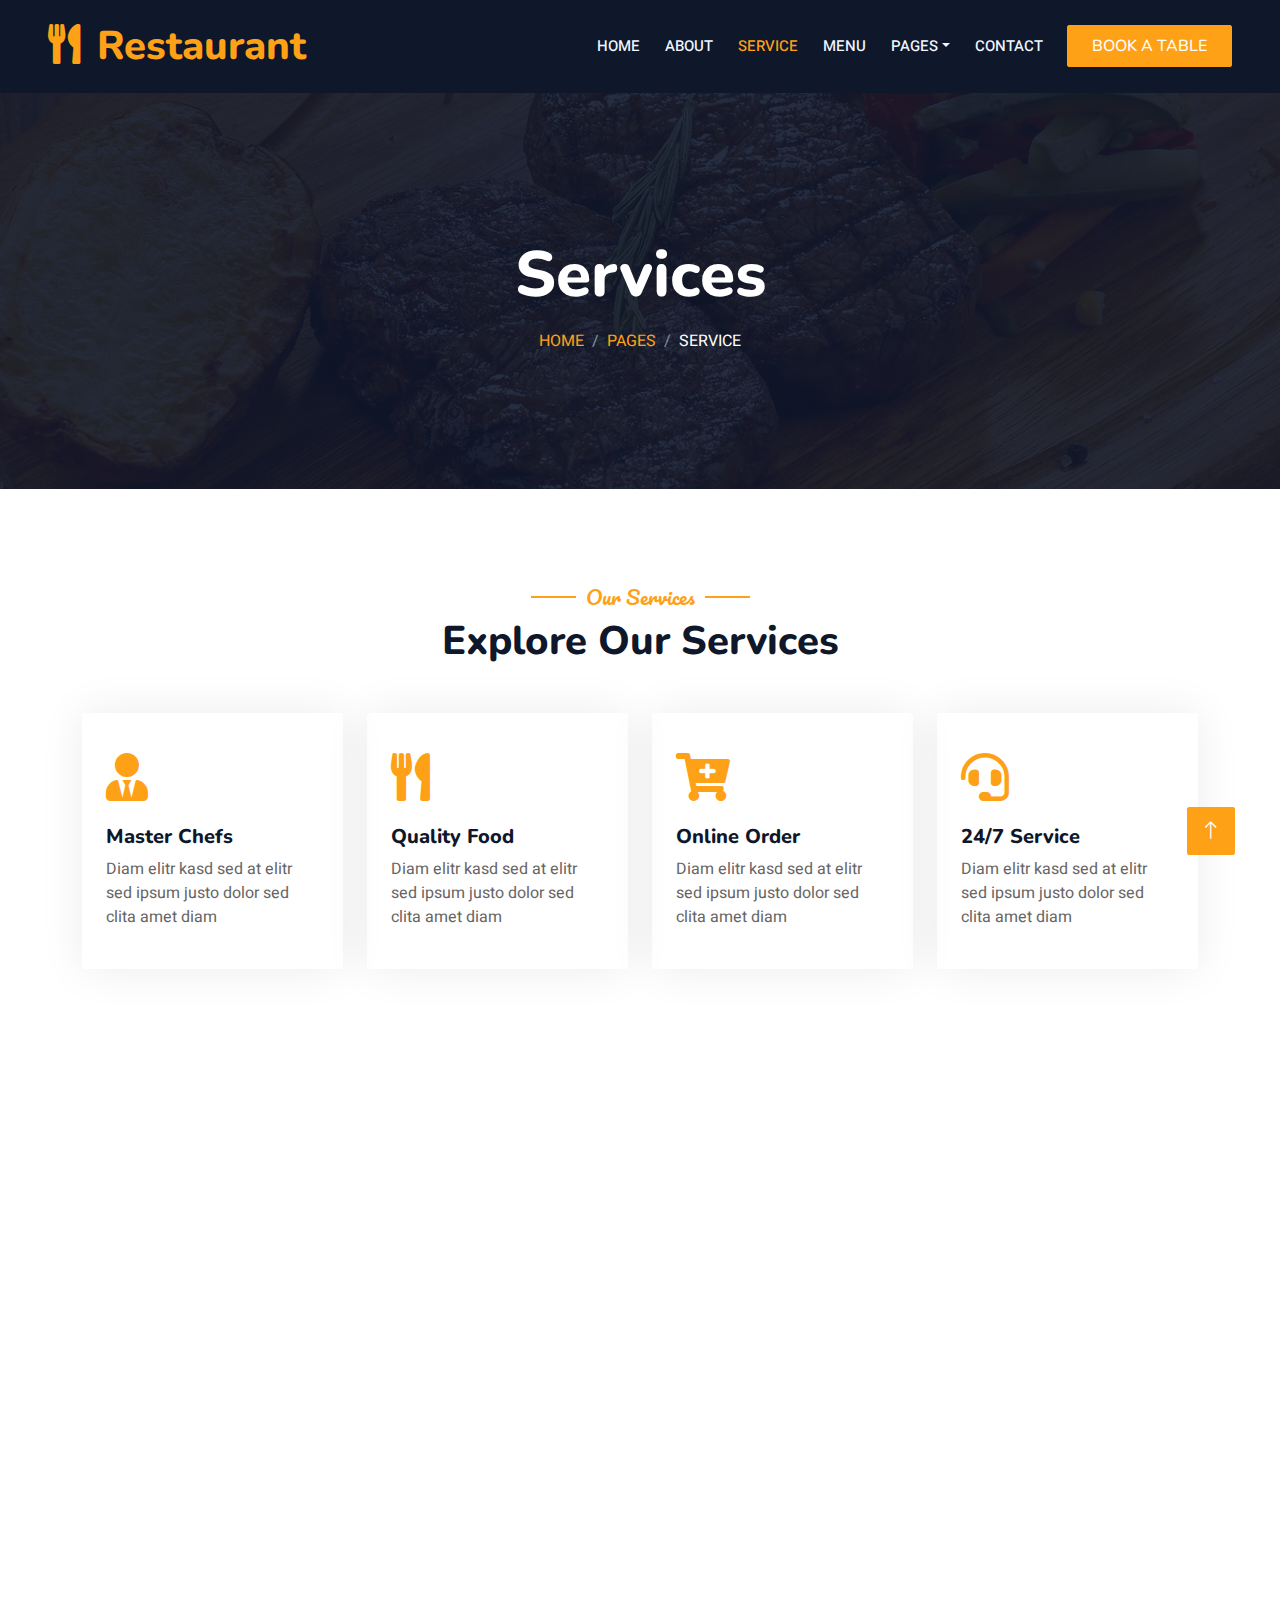
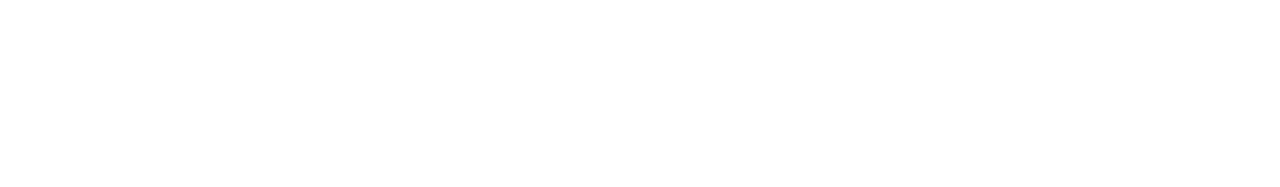
<file: service.html>
<!DOCTYPE html>
<html lang="en">

<head>
    <meta charset="utf-8">
    <title>Restaurant - Bootstrap Restaurant Template</title>
    <meta content="width=device-width, initial-scale=1.0" name="viewport">
    <meta content="" name="keywords">
    <meta content="" name="description">

    <!-- Favicon -->
    <link href="img/favicon.ico" rel="icon">

    <!-- Google Web Fonts -->
    <link rel="preconnect" href="https://fonts.googleapis.com">
    <link rel="preconnect" href="https://fonts.gstatic.com" crossorigin>
    <link href="https://fonts.googleapis.com/css2?family=Heebo:wght@400;500;600&family=Nunito:wght@600;700;800&family=Pacifico&display=swap" rel="stylesheet">

    <!-- Icon Font Stylesheet -->
    <link href="https://cdnjs.cloudflare.com/ajax/libs/font-awesome/5.10.0/css/all.min.css" rel="stylesheet">
    <link href="https://cdn.jsdelivr.net/npm/bootstrap-icons@1.4.1/font/bootstrap-icons.css" rel="stylesheet">

    <!-- Libraries Stylesheet -->
    <link href="lib/animate/animate.min.css" rel="stylesheet">
    <link href="lib/owlcarousel/assets/owl.carousel.min.css" rel="stylesheet">
    <link href="lib/tempusdominus/css/tempusdominus-bootstrap-4.min.css" rel="stylesheet" />

    <!-- Customized Bootstrap Stylesheet -->
    <link href="css/bootstrap.min.css" rel="stylesheet">

    <!-- Template Stylesheet -->
    <link href="css/style.css" rel="stylesheet">
</head>

<body>
    <div class="container-xxl bg-white p-0">
        <!-- Spinner Start -->
        <div id="spinner" class="show bg-white position-fixed translate-middle w-100 vh-100 top-50 start-50 d-flex align-items-center justify-content-center">
            <div class="spinner-border text-primary" style="width: 3rem; height: 3rem;" role="status">
                <span class="sr-only">Loading...</span>
            </div>
        </div>
        <!-- Spinner End -->


        <!-- Navbar & Hero Start -->
        <div class="container-xxl position-relative p-0">
            <nav class="navbar navbar-expand-lg navbar-dark bg-dark px-4 px-lg-5 py-3 py-lg-0">
                <a href="" class="navbar-brand p-0">
                    <h1 class="text-primary m-0"><i class="fa fa-utensils me-3"></i>Restaurant</h1>
                    <!-- <img src="img/logo.png" alt="Logo"> -->
                </a>
                <button class="navbar-toggler" type="button" data-bs-toggle="collapse" data-bs-target="#navbarCollapse">
                    <span class="fa fa-bars"></span>
                </button>
                <div class="collapse navbar-collapse" id="navbarCollapse">
                    <div class="navbar-nav ms-auto py-0 pe-4">
                        <a href="index.html" class="nav-item nav-link">Home</a>
                        <a href="about.html" class="nav-item nav-link">About</a>
                        <a href="service.html" class="nav-item nav-link active">Service</a>
                        <a href="menu.html" class="nav-item nav-link">Menu</a>
                        <div class="nav-item dropdown">
                            <a href="#" class="nav-link dropdown-toggle" data-bs-toggle="dropdown">Pages</a>
                            <div class="dropdown-menu m-0">
                                <a href="booking.html" class="dropdown-item">Booking</a>
                                <a href="team.html" class="dropdown-item">Our Team</a>
                                <a href="testimonial.html" class="dropdown-item">Testimonial</a>
                            </div>
                        </div>
                        <a href="contact.html" class="nav-item nav-link">Contact</a>
                    </div>
                    <a href="" class="btn btn-primary py-2 px-4">Book A Table</a>
                </div>
            </nav>

            <div class="container-xxl py-5 bg-dark hero-header mb-5">
                <div class="container text-center my-5 pt-5 pb-4">
                    <h1 class="display-3 text-white mb-3 animated slideInDown">Services</h1>
                    <nav aria-label="breadcrumb">
                        <ol class="breadcrumb justify-content-center text-uppercase">
                            <li class="breadcrumb-item"><a href="#">Home</a></li>
                            <li class="breadcrumb-item"><a href="#">Pages</a></li>
                            <li class="breadcrumb-item text-white active" aria-current="page">Service</li>
                        </ol>
                    </nav>
                </div>
            </div>
        </div>
        <!-- Navbar & Hero End -->


        <!-- Service Start -->
        <div class="container-xxl py-5">
            <div class="container">
                <div class="text-center wow fadeInUp" data-wow-delay="0.1s">
                    <h5 class="section-title ff-secondary text-center text-primary fw-normal">Our Services</h5>
                    <h1 class="mb-5">Explore Our Services</h1>
                </div>
                <div class="row g-4">
                    <div class="col-lg-3 col-sm-6 wow fadeInUp" data-wow-delay="0.1s">
                        <div class="service-item rounded pt-3">
                            <div class="p-4">
                                <i class="fa fa-3x fa-user-tie text-primary mb-4"></i>
                                <h5>Master Chefs</h5>
                                <p>Diam elitr kasd sed at elitr sed ipsum justo dolor sed clita amet diam</p>
                            </div>
                        </div>
                    </div>
                    <div class="col-lg-3 col-sm-6 wow fadeInUp" data-wow-delay="0.3s">
                        <div class="service-item rounded pt-3">
                            <div class="p-4">
                                <i class="fa fa-3x fa-utensils text-primary mb-4"></i>
                                <h5>Quality Food</h5>
                                <p>Diam elitr kasd sed at elitr sed ipsum justo dolor sed clita amet diam</p>
                            </div>
                        </div>
                    </div>
                    <div class="col-lg-3 col-sm-6 wow fadeInUp" data-wow-delay="0.5s">
                        <div class="service-item rounded pt-3">
                            <div class="p-4">
                                <i class="fa fa-3x fa-cart-plus text-primary mb-4"></i>
                                <h5>Online Order</h5>
                                <p>Diam elitr kasd sed at elitr sed ipsum justo dolor sed clita amet diam</p>
                            </div>
                        </div>
                    </div>
                    <div class="col-lg-3 col-sm-6 wow fadeInUp" data-wow-delay="0.7s">
                        <div class="service-item rounded pt-3">
                            <div class="p-4">
                                <i class="fa fa-3x fa-headset text-primary mb-4"></i>
                                <h5>24/7 Service</h5>
                                <p>Diam elitr kasd sed at elitr sed ipsum justo dolor sed clita amet diam</p>
                            </div>
                        </div>
                    </div>
                    <div class="col-lg-3 col-sm-6 wow fadeInUp" data-wow-delay="0.1s">
                        <div class="service-item rounded pt-3">
                            <div class="p-4">
                                <i class="fa fa-3x fa-user-tie text-primary mb-4"></i>
                                <h5>Master Chefs</h5>
                                <p>Diam elitr kasd sed at elitr sed ipsum justo dolor sed clita amet diam</p>
                            </div>
                        </div>
                    </div>
                    <div class="col-lg-3 col-sm-6 wow fadeInUp" data-wow-delay="0.3s">
                        <div class="service-item rounded pt-3">
                            <div class="p-4">
                                <i class="fa fa-3x fa-utensils text-primary mb-4"></i>
                                <h5>Quality Food</h5>
                                <p>Diam elitr kasd sed at elitr sed ipsum justo dolor sed clita amet diam</p>
                            </div>
                        </div>
                    </div>
                    <div class="col-lg-3 col-sm-6 wow fadeInUp" data-wow-delay="0.5s">
                        <div class="service-item rounded pt-3">
                            <div class="p-4">
                                <i class="fa fa-3x fa-cart-plus text-primary mb-4"></i>
                                <h5>Online Order</h5>
                                <p>Diam elitr kasd sed at elitr sed ipsum justo dolor sed clita amet diam</p>
                            </div>
                        </div>
                    </div>
                    <div class="col-lg-3 col-sm-6 wow fadeInUp" data-wow-delay="0.7s">
                        <div class="service-item rounded pt-3">
                            <div class="p-4">
                                <i class="fa fa-3x fa-headset text-primary mb-4"></i>
                                <h5>24/7 Service</h5>
                                <p>Diam elitr kasd sed at elitr sed ipsum justo dolor sed clita amet diam</p>
                            </div>
                        </div>
                    </div>
                </div>
            </div>
        </div>
        <!-- Service End -->
        

        <!-- Footer Start -->
        <div class="container-fluid bg-dark text-light footer pt-5 mt-5 wow fadeIn" data-wow-delay="0.1s">
            <div class="container py-5">
                <div class="row g-5">
                    <div class="col-lg-3 col-md-6">
                        <h4 class="section-title ff-secondary text-start text-primary fw-normal mb-4">Company</h4>
                        <a class="btn btn-link" href="">About Us</a>
                        <a class="btn btn-link" href="">Contact Us</a>
                        <a class="btn btn-link" href="">Reservation</a>
                        <a class="btn btn-link" href="">Privacy Policy</a>
                        <a class="btn btn-link" href="">Terms & Condition</a>
                    </div>
                    <div class="col-lg-3 col-md-6">
                        <h4 class="section-title ff-secondary text-start text-primary fw-normal mb-4">Contact</h4>
                        <p class="mb-2"><i class="fa fa-map-marker-alt me-3"></i>Location, City, Country</p>
                        <p class="mb-2"><i class="fa fa-phone-alt me-3"></i>+012 345 67890</p>
                        <p class="mb-2"><i class="fa fa-envelope me-3"></i>info@example.com</p>
                        <div class="d-flex pt-2">
                            <a class="btn btn-outline-light btn-social" href="https://freewebsitecode.com/"><i class="fab fa-twitter"></i></a>
                            <a class="btn btn-outline-light btn-social" href="https://facebook.com/freewebsitecode"><i class="fab fa-facebook-f"></i></a>
                            <a class="btn btn-outline-light btn-social" href="https://youtube.com/freewebsitecode"><i class="fab fa-youtube"></i></a>
                            <a class="btn btn-outline-light btn-social" href="https://freewebsitecode.com"><i class="fab fa-linkedin-in"></i></a>
                        </div>
                    </div>
                    <div class="col-lg-3 col-md-6">
                        <h4 class="section-title ff-secondary text-start text-primary fw-normal mb-4">Opening</h4>
                        <h5 class="text-light fw-normal">Monday - Saturday</h5>
                        <p>09AM - 09PM</p>
                        <h5 class="text-light fw-normal">Sunday</h5>
                        <p>10AM - 08PM</p>
                    </div>
                    <div class="col-lg-3 col-md-6">
                        <h4 class="section-title ff-secondary text-start text-primary fw-normal mb-4">Newsletter</h4>
                        <p>Dolor amet sit justo amet elitr clita ipsum elitr est.</p>
                        <div class="position-relative mx-auto" style="max-width: 400px;">
                            <input class="form-control border-primary w-100 py-3 ps-4 pe-5" type="text" placeholder="Your email">
                            <button type="button" class="btn btn-primary py-2 position-absolute top-0 end-0 mt-2 me-2">SignUp</button>
                        </div>
                    </div>
                </div>
            </div>
            <div class="container">
                <div class="copyright">
                    <div class="row">
                        <div class="col-md-6 text-center text-md-start mb-3 mb-md-0">
                            &copy; <a class="border-bottom" href="https://freewebsitecode.com">Your Site Name</a>, All Right Reserved. 
							
							
							Designed By <a class="border-bottom" href="https://freewebsitecode.com">Free Website Code</a>
                        </div>
                        <div class="col-md-6 text-center text-md-end">
                            <div class="footer-menu">
                                <a href="">Home</a>
                                <a href="">Cookies</a>
                                <a href="">Help</a>
                                <a href="">FQAs</a>
                            </div>
                        </div>
                    </div>
                </div>
            </div>
            <br>
        </div>
        <!-- Footer End -->


        <!-- Back to Top -->
        <a href="#" class="btn btn-lg btn-primary btn-lg-square back-to-top"><i class="bi bi-arrow-up"></i></a>
    </div>

    <!-- JavaScript Libraries -->
    <script src="https://code.jquery.com/jquery-3.4.1.min.js"></script>
    <script src="https://cdn.jsdelivr.net/npm/bootstrap@5.0.0/dist/js/bootstrap.bundle.min.js"></script>
    <script src="lib/wow/wow.min.js"></script>
    <script src="lib/easing/easing.min.js"></script>
    <script src="lib/waypoints/waypoints.min.js"></script>
    <script src="lib/counterup/counterup.min.js"></script>
    <script src="lib/owlcarousel/owl.carousel.min.js"></script>
    <script src="lib/tempusdominus/js/moment.min.js"></script>
    <script src="lib/tempusdominus/js/moment-timezone.min.js"></script>
    <script src="lib/tempusdominus/js/tempusdominus-bootstrap-4.min.js"></script>

    <!-- Template Javascript -->
    <script src="js/main.js"></script>
</body>

</html>
</file>
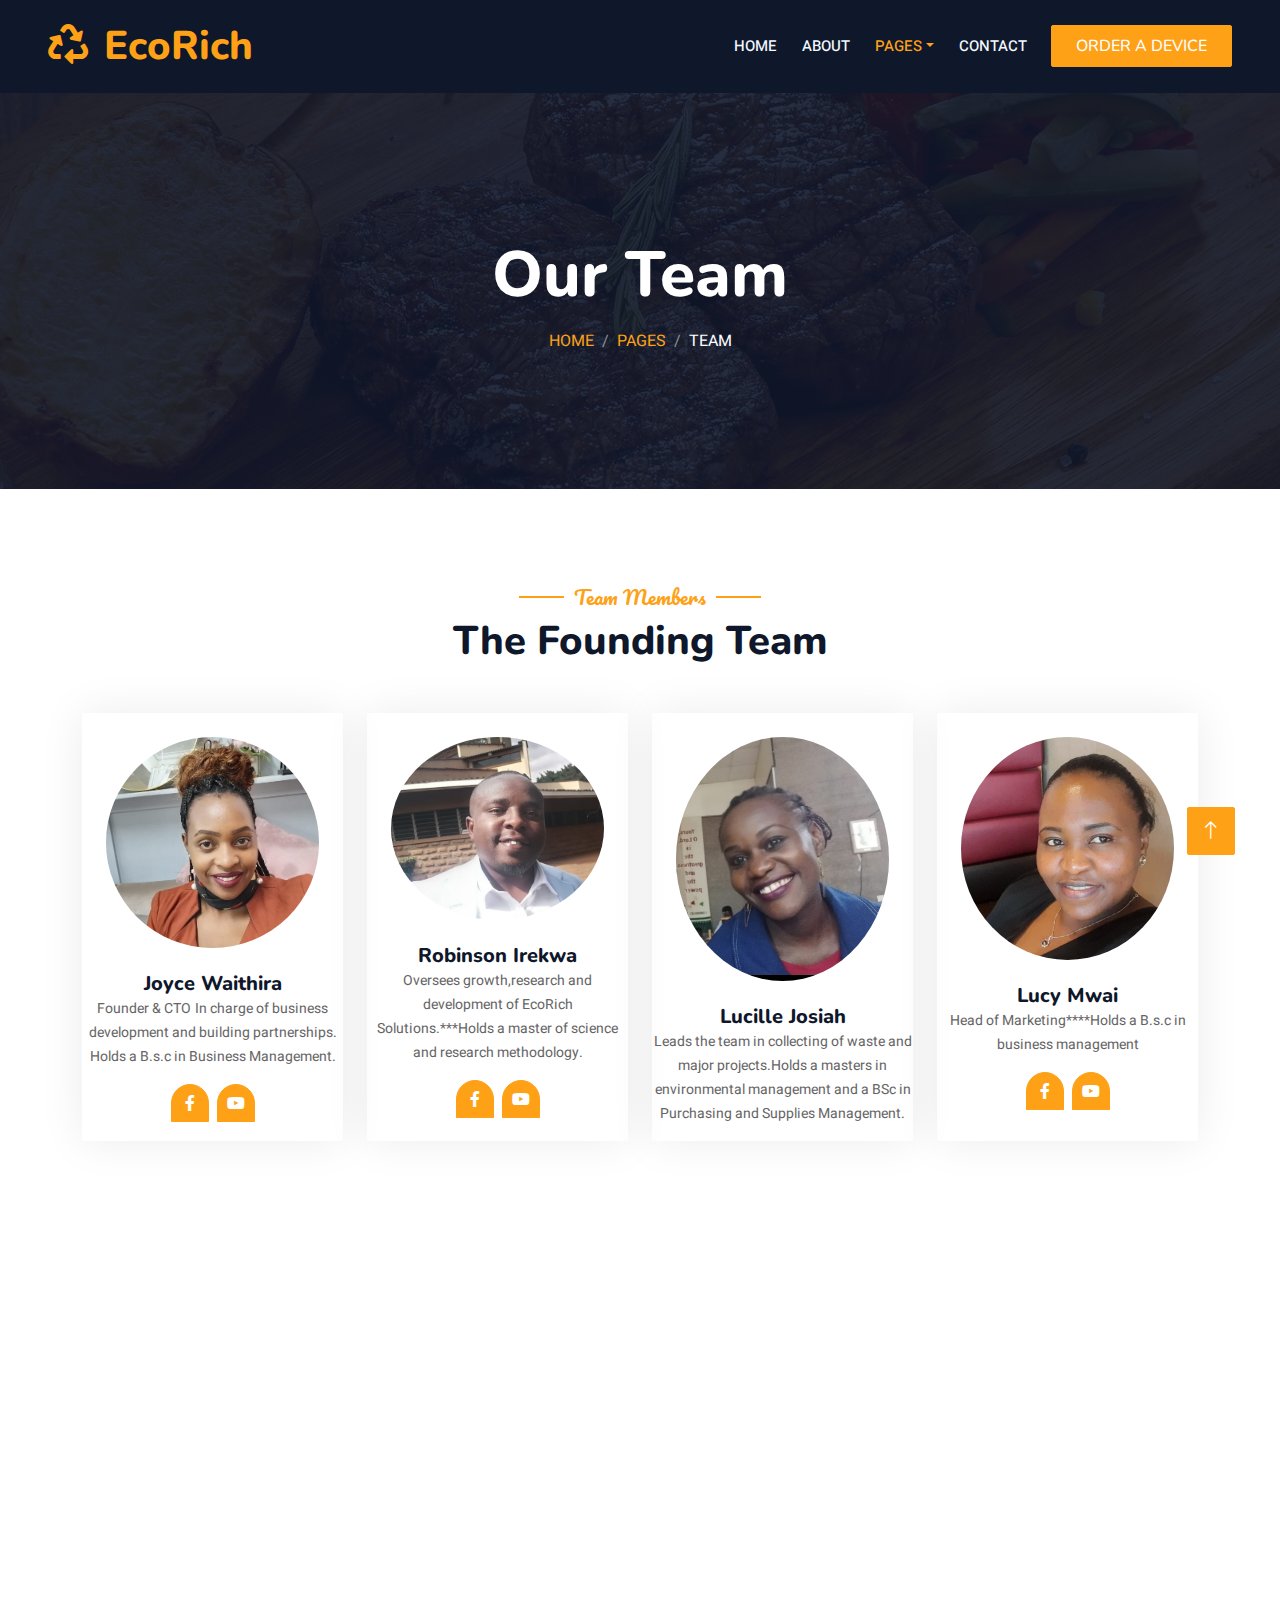
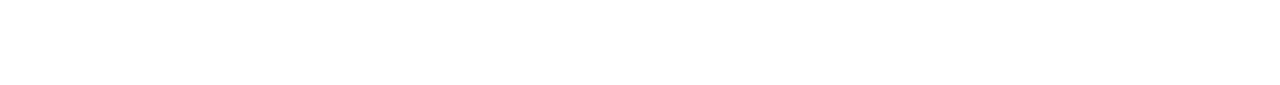
<file: team.html>
<!DOCTYPE html>
<html lang="en">

<head>
    <meta charset="utf-8">
    <title>EcoRich</title>
    <meta content="width=device-width, initial-scale=1.0" name="viewport">
    <meta content="" name="keywords">
    <meta content="" name="description">

    <!-- Favicon -->
    <link href="img/favicon.ico" rel="icon">

    <!-- Google Web Fonts -->
    <link rel="preconnect" href="https://fonts.googleapis.com">
    <link rel="preconnect" href="https://fonts.gstatic.com" crossorigin>
    <link href="https://fonts.googleapis.com/css2?family=Heebo:wght@400;500;600&family=Nunito:wght@600;700;800&family=Pacifico&display=swap" rel="stylesheet">

    <!-- Icon Font Stylesheet -->
    <link href="https://cdnjs.cloudflare.com/ajax/libs/font-awesome/5.10.0/css/all.min.css" rel="stylesheet">
    <link href="https://cdn.jsdelivr.net/npm/bootstrap-icons@1.4.1/font/bootstrap-icons.css" rel="stylesheet">

    <!-- Libraries Stylesheet -->
    <link href="lib/animate/animate.min.css" rel="stylesheet">
    <link href="lib/owlcarousel/assets/owl.carousel.min.css" rel="stylesheet">
    <link href="lib/tempusdominus/css/tempusdominus-bootstrap-4.min.css" rel="stylesheet" />

    <!-- Customized Bootstrap Stylesheet -->
    <link href="css/bootstrap.min.css" rel="stylesheet">

    <!-- Template Stylesheet -->
    <link href="css/style.css" rel="stylesheet">
</head>

<body>
    <div class="container-xxl bg-white p-0">
        <!-- Spinner Start -->
        <div id="spinner" class="show bg-white position-fixed translate-middle w-100 vh-100 top-50 start-50 d-flex align-items-center justify-content-center">
            <div class="spinner-border text-primary" style="width: 3rem; height: 3rem;" role="status">
                <span class="sr-only">Loading...</span>
            </div>
        </div>
        <!-- Spinner End -->


        <!-- Navbar & Hero Start -->
        <div class="container-xxl position-relative p-0">
            <nav class="navbar navbar-expand-lg navbar-dark bg-dark px-4 px-lg-5 py-3 py-lg-0">
                <a href="" class="navbar-brand p-0">
                    <h1 class="text-primary m-0"><i class="fa fa-recycle me-3"></i>EcoRich</h1>
                    <!-- <img src="img/logo.png" alt="Logo"> -->
                </a>
                <button class="navbar-toggler" type="button" data-bs-toggle="collapse" data-bs-target="#navbarCollapse">
                    <span class="fa fa-bars"></span>
                </button>
                <div class="collapse navbar-collapse" id="navbarCollapse">
                    <div class="navbar-nav ms-auto py-0 pe-4">
                        <a href="index.html" class="nav-item nav-link">Home</a>
                        <a href="about.html" class="nav-item nav-link">About</a>
                        <!-- <a href="service.html" class="nav-item nav-link">Service</a> -->
                        <!-- <a href="menu.html" class="nav-item nav-link">Menu</a> -->
                        <div class="nav-item dropdown">
                            <a href="#" class="nav-link dropdown-toggle active" data-bs-toggle="dropdown">Pages</a>
                            <div class="dropdown-menu m-0">
                                <!-- <a href="booking.html" class="dropdown-item">Booking</a> -->
                                <a href="team.html" class="dropdown-item active">Our Team</a>
                                <a href="testimonial.html" class="dropdown-item">Testimonial</a>
                            </div>
                        </div>
                        <a href="contact.html" class="nav-item nav-link">Contact</a>
                    </div>
                    <a href="" class="btn btn-primary py-2 px-4">Order A Device</a>
                </div>
            </nav>

            <div class="container-xxl py-5 bg-dark hero-header mb-5">
                <div class="container text-center my-5 pt-5 pb-4">
                    <h1 class="display-3 text-white mb-3 animated slideInDown">Our Team</h1>
                    <nav aria-label="breadcrumb">
                        <ol class="breadcrumb justify-content-center text-uppercase">
                            <li class="breadcrumb-item"><a href="#">Home</a></li>
                            <li class="breadcrumb-item"><a href="#">Pages</a></li>
                            <li class="breadcrumb-item text-white active" aria-current="page">Team</li>
                        </ol>
                    </nav>
                </div>
            </div>
        </div>
        <!-- Navbar & Hero End -->


        <!-- Team Start -->
        <div class="container-xxl pt-5 pb-3">
            <div class="container">
                <div class="text-center wow fadeInUp" data-wow-delay="0.1s">
                    <h5 class="section-title ff-secondary text-center text-primary fw-normal">Team Members</h5>
                    <h1 class="mb-5">The Founding Team</h1>
                </div>
                <div class="row g-4">
                    <div class="col-lg-3 col-md-6 wow fadeInUp" data-wow-delay="0.1s">
                        <div class="team-item text-center rounded overflow-hidden">
                            <div class="rounded-circle overflow-hidden m-4">
                                <img class="img-fluid" src="img/joyce.jpg" alt="">
                            </div>
                            <h5 class="mb-0">Joyce Waithira</h5>
                            <small>Founder & CTO</small>
                            <small>In charge of business development and building partnerships. Holds a B.s.c in Business Management.</small>
                            <div class="d-flex justify-content-center mt-3">
                                <a class="btn btn-square btn-primary mx-1" href="https://facebook.com/"><i class="fab fa-facebook-f"></i></a>
                                <a class="btn btn-square btn-primary mx-1" href="https://youtube.com/"><i class="fab fa-youtube"></i></a>
                            </div>
                        </div>
                    </div>
                    <div class="col-lg-3 col-md-6 wow fadeInUp" data-wow-delay="0.1s" >
                        <div class="team-item text-center rounded overflow-hidden">
                            <div class="rounded-circle overflow-hidden m-4">
                                <img class="img-fluid" src="img/vanpersie.jpg" alt="">
                            </div>
                            <h5 class="mb-0">Robinson Irekwa</h5>
                            <small>Oversees growth,research and development of EcoRich Solutions.***Holds a master of science and research methodology.</small>
                            <div class="d-flex justify-content-center mt-3">
                                <a class="btn btn-square btn-primary mx-1" href="https://facebook.com/"><i class="fab fa-facebook-f"></i></a>
                                <a class="btn btn-square btn-primary mx-1" href="https://youtube.com/"><i class="fab fa-youtube"></i></a>
                            </div>
                        </div>
                    </div>
                    <div class="col-lg-3 col-md-6 wow fadeInUp" data-wow-delay="0.1s">
                        <div class="team-item text-center rounded overflow-hidden">
                            <div class="rounded-circle overflow-hidden m-4">
                                <img class="img-fluid" src="img/lucille.jpg" alt="">
                            </div>
                            <h5 class="mb-0">Lucille Josiah</h5>
                            <small>Leads the team in collecting of waste and major projects.Holds a masters in environmental management and a BSc in Purchasing and Supplies Management.</small>
                            <div class="d-flex justify-content-center mt-3">
                                <a class="btn btn-square btn-primary mx-1" href="https://facebook.com/"><i class="fab fa-facebook-f"></i></a>
                                <a class="btn btn-square btn-primary mx-1" href="https://youtube.com/"><i class="fab fa-youtube"></i></a>
                            </div>
                        </div>
                    </div>
                    <div class="col-lg-3 col-md-6 wow fadeInUp" data-wow-delay="0.1s">
                        <div class="team-item text-center rounded overflow-hidden">
                            <div class="rounded-circle overflow-hidden m-4">
                                <img class="img-fluid" src="img/lucy.jpg" alt="">
                            </div>
                            <h5 class="mb-0">Lucy Mwai</h5>
                            <small>Head of Marketing****Holds a B.s.c in business management</small>
                            <div class="d-flex justify-content-center mt-3">
                                <a class="btn btn-square btn-primary mx-1" href="https://facebook.com/"><i class="fab fa-facebook-f"></i></a>
                                <a class="btn btn-square btn-primary mx-1" href="https://youtube.com/"><i class="fab fa-youtube"></i></a>
                            </div>
                        </div>
                    </div>
                </div>
            </div>
        </div>
        <!-- Team End -->
        

        <!-- Footer Start -->
        <div class="container-fluid bg-dark text-light footer pt-5 mt-5 wow fadeIn" data-wow-delay="0.1s">
            <div class="container py-5">
                <div class="row g-5">
                    <div class="col-lg-3 col-md-6">
                        <h4 class="section-title ff-secondary text-start text-primary fw-normal mb-4">Company</h4>
                        <a class="btn btn-link" href="">About Us</a>
                        <a class="btn btn-link" href="">Contact Us</a>
                        <a class="btn btn-link" href="">Ordering</a>
                        <a class="btn btn-link" href="">Privacy Policy</a>
                        <a class="btn btn-link" href="">Terms & Condition</a>
                    </div>
                    <div class="col-lg-3 col-md-6">
                        <h4 class="section-title ff-secondary text-start text-primary fw-normal mb-4">Contact</h4>
                        <p class="mb-2"><i class="fa fa-map-marker-alt me-3"></i>Kahawa, Nairobi, Kenya</p>
                        <p class="mb-2"><i class="fa fa-phone-alt me-3"></i>+254 707 695 671</p>
                        <p class="mb-2"><i class="fa fa-envelope me-3"></i>joyyrugg@gmail.com</p>
                        <div class="d-flex pt-2">
                            <a class="btn btn-outline-light btn-social" href="https://"><i class="fab fa-twitter"></i></a>
                            <a class="btn btn-outline-light btn-social" href="https://facebook.com/"><i class="fab fa-facebook-f"></i></a>
                            <a class="btn btn-outline-light btn-social" href="https://youtube.com/"><i class="fab fa-youtube"></i></a>
                            <a class="btn btn-outline-light btn-social" href="https://freewebsit"><i class="fab fa-linkedin-in"></i></a>
                        </div>
                    </div>
                    <div class="col-lg-3 col-md-6">
                        <h4 class="section-title ff-secondary text-start text-primary fw-normal mb-4">Opening</h4>
                        <h5 class="text-light fw-normal">Monday - Saturday</h5>
                        <p>09AM - 09PM</p>
                        <h5 class="text-light fw-normal">Sunday</h5>
                        <p>10AM - 08PM</p>
                    </div>
                    <div class="col-lg-3 col-md-6">
                        <h4 class="section-title ff-secondary text-start text-primary fw-normal mb-4">Newsletter</h4>
                        <p>Sign up for our monthly newsletters</p>
                        <div class="position-relative mx-auto" style="max-width: 400px;">
                            <input class="form-control border-primary w-100 py-3 ps-4 pe-5" type="text" placeholder="Your email">
                            <button type="button" class="btn btn-primary py-2 position-absolute top-0 end-0 mt-2 me-2">SignUp</button>
                        </div>
                    </div>
                </div>
            </div>
            <div class="container">
                <div class="copyright">
                    <div class="row">
                        <div class="col-md-6 text-center text-md-start mb-3 mb-md-0">
                            &copy; <a class="border-bottom" href="https://freewebsi">Your Site Name</a>, All Right Reserved. 
							
							
							Designed By <a class="border-bottom" href="https://appcodeschool.com">AppCode Technologies</a>
                        </div>
                        <div class="col-md-6 text-center text-md-end">
                            <div class="footer-menu">
                                <a href="">Home</a>
                                <a href="">Cookies</a>
                                <a href="">Help</a>
                                <a href="">FQAs</a>
                            </div>
                        </div>
                    </div>
                </div>
            </div>
            <br>
        </div>
        <!-- Footer End -->


        <!-- Back to Top -->
        <a href="#" class="btn btn-lg btn-primary btn-lg-square back-to-top"><i class="bi bi-arrow-up"></i></a>
    </div>

    <!-- JavaScript Libraries -->
    <script src="https://code.jquery.com/jquery-3.4.1.min.js"></script>
    <script src="https://cdn.jsdelivr.net/npm/bootstrap@5.0.0/dist/js/bootstrap.bundle.min.js"></script>
    <script src="lib/wow/wow.min.js"></script>
    <script src="lib/easing/easing.min.js"></script>
    <script src="lib/waypoints/waypoints.min.js"></script>
    <script src="lib/counterup/counterup.min.js"></script>
    <script src="lib/owlcarousel/owl.carousel.min.js"></script>
    <script src="lib/tempusdominus/js/moment.min.js"></script>
    <script src="lib/tempusdominus/js/moment-timezone.min.js"></script>
    <script src="lib/tempusdominus/js/tempusdominus-bootstrap-4.min.js"></script>

    <!-- Template Javascript -->
    <script src="js/main.js"></script>
</body>

</html>
</file>
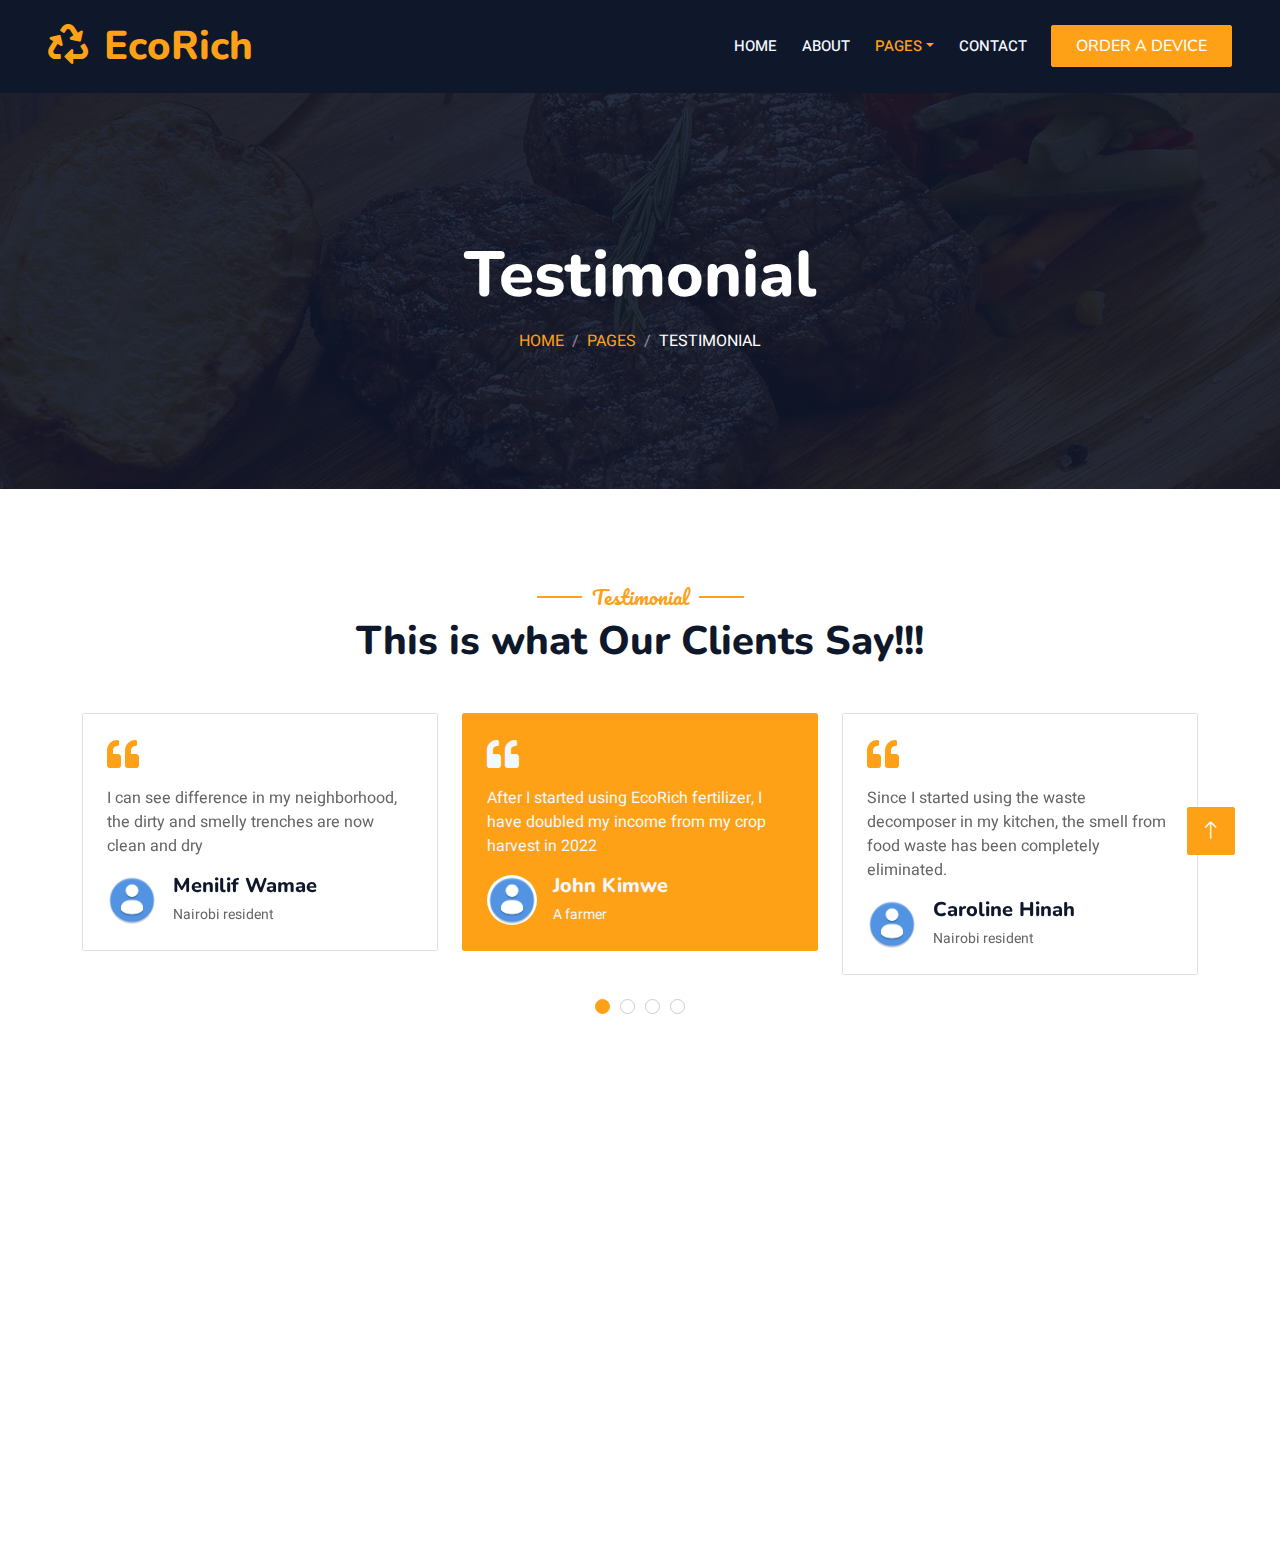
<file: testimonial.html>
<!DOCTYPE html>
<html lang="en">

<head>
    <meta charset="utf-8">
    <title>Ecorich</title>
    <meta content="width=device-width, initial-scale=1.0" name="viewport">
    <meta content="" name="keywords">
    <meta content="" name="description">

    <!-- Favicon -->
    <link href="img/favicon.ico" rel="icon">

    <!-- Google Web Fonts -->
    <link rel="preconnect" href="https://fonts.googleapis.com">
    <link rel="preconnect" href="https://fonts.gstatic.com" crossorigin>
    <link href="https://fonts.googleapis.com/css2?family=Heebo:wght@400;500;600&family=Nunito:wght@600;700;800&family=Pacifico&display=swap" rel="stylesheet">

    <!-- Icon Font Stylesheet -->
    <link href="https://cdnjs.cloudflare.com/ajax/libs/font-awesome/5.10.0/css/all.min.css" rel="stylesheet">
    <link href="https://cdn.jsdelivr.net/npm/bootstrap-icons@1.4.1/font/bootstrap-icons.css" rel="stylesheet">

    <!-- Libraries Stylesheet -->
    <link href="lib/animate/animate.min.css" rel="stylesheet">
    <link href="lib/owlcarousel/assets/owl.carousel.min.css" rel="stylesheet">
    <link href="lib/tempusdominus/css/tempusdominus-bootstrap-4.min.css" rel="stylesheet" />

    <!-- Customized Bootstrap Stylesheet -->
    <link href="css/bootstrap.min.css" rel="stylesheet">

    <!-- Template Stylesheet -->
    <link href="css/style.css" rel="stylesheet">
</head>

<body>
    <div class="container-xxl bg-white p-0">
        <!-- Spinner Start -->
        <div id="spinner" class="show bg-white position-fixed translate-middle w-100 vh-100 top-50 start-50 d-flex align-items-center justify-content-center">
            <div class="spinner-border text-primary" style="width: 3rem; height: 3rem;" role="status">
                <span class="sr-only">Loading...</span>
            </div>
        </div>
        <!-- Spinner End -->


        <!-- Navbar & Hero Start -->
        <div class="container-xxl position-relative p-0">
            <nav class="navbar navbar-expand-lg navbar-dark bg-dark px-4 px-lg-5 py-3 py-lg-0">
                <a href="" class="navbar-brand p-0">
                    <h1 class="text-primary m-0"><i class="fa fa-recycle me-3"></i>EcoRich</h1>
                    <!-- <img src="img/logo.png" alt="Logo"> -->
                </a>
                <button class="navbar-toggler" type="button" data-bs-toggle="collapse" data-bs-target="#navbarCollapse">
                    <span class="fa fa-bars"></span>
                </button>
                <div class="collapse navbar-collapse" id="navbarCollapse">
                    <div class="navbar-nav ms-auto py-0 pe-4">
                        <a href="index.html" class="nav-item nav-link">Home</a>
                        <a href="about.html" class="nav-item nav-link">About</a>
                        <!-- <a href="service.html" class="nav-item nav-link">Service</a> -->
                        <!-- <a href="menu.html" class="nav-item nav-link">Menu</a> -->
                        <div class="nav-item dropdown">
                            <a href="#" class="nav-link dropdown-toggle active" data-bs-toggle="dropdown">Pages</a>
                            <div class="dropdown-menu m-0">
                                <!-- <a href="booking.html" class="dropdown-item">Booking</a> -->
                                <a href="team.html" class="dropdown-item">Our Team</a>
                                <a href="testimonial.html" class="dropdown-item active">Testimonial</a>
                            </div>
                        </div>
                        <a href="contact.html" class="nav-item nav-link">Contact</a>
                    </div>
                    <a href="" class="btn btn-primary py-2 px-4">Order A Device</a>
                </div>
            </nav>

            <div class="container-xxl py-5 bg-dark hero-header mb-5">
                <div class="container text-center my-5 pt-5 pb-4">
                    <h1 class="display-3 text-white mb-3 animated slideInDown">Testimonial</h1>
                    <nav aria-label="breadcrumb">
                        <ol class="breadcrumb justify-content-center text-uppercase">
                            <li class="breadcrumb-item"><a href="#">Home</a></li>
                            <li class="breadcrumb-item"><a href="#">Pages</a></li>
                            <li class="breadcrumb-item text-white active" aria-current="page">Testimonial</li>
                        </ol>
                    </nav>
                </div>
            </div>
        </div>
        <!-- Navbar & Hero End -->


        <!-- Testimonial Start -->
        <div class="container-xxl py-5 wow fadeInUp" data-wow-delay="0.1s">
            <div class="container">
                <div class="text-center">
                    <h5 class="section-title ff-secondary text-center text-primary fw-normal">Testimonial</h5>
                    <h1 class="mb-5">This is what Our Clients Say!!!</h1>
                </div>
                <div class="owl-carousel testimonial-carousel">
                    <div class="testimonial-item bg-transparent border rounded p-4">
                        <i class="fa fa-quote-left fa-2x text-primary mb-3"></i>
                        <p>After I started using EcoRich fertilizer, I have doubled my income from my crop harvest in 2022</p>
                        <div class="d-flex align-items-center">
                            <img class="img-fluid flex-shrink-0 rounded-circle" src="img/default1.png" style="width: 50px; height: 50px;">
                            <div class="ps-3">
                                <h5 class="mb-1">John Kimwe</h5>
                                <small>A farmer</small>
                            </div>
                        </div>
                    </div>
                    <div class="testimonial-item bg-transparent border rounded p-4">
                        <i class="fa fa-quote-left fa-2x text-primary mb-3"></i>
                        <p>Since I started using the waste decomposer in my kitchen, the smell from food waste has been completely eliminated.</p>
                        <div class="d-flex align-items-center">
                            <img class="img-fluid flex-shrink-0 rounded-circle" src="img/default1.png" style="width: 50px; height: 50px;">
                            <div class="ps-3">
                                <h5 class="mb-1">Caroline Hinah</h5>
                                <small>Nairobi resident</small>
                            </div>
                        </div>
                    </div>
                    <div class="testimonial-item bg-transparent border rounded p-4">
                        <i class="fa fa-quote-left fa-2x text-primary mb-3"></i>
                        <p>With this hiked prices of fertilizer, Ecorich fertilizer is very affordable, it saves me some coins.</p>
                        <div class="d-flex align-items-center">
                            <img class="img-fluid flex-shrink-0 rounded-circle" src="img/default1.png" style="width: 50px; height: 50px;">
                            <div class="ps-3">
                                <h5 class="mb-1">Ruth Wangeci</h5>
                                <small>Farmer</small>
                            </div>
                        </div>
                    </div>
                    <div class="testimonial-item bg-transparent border rounded p-4">
                        <i class="fa fa-quote-left fa-2x text-primary mb-3"></i>
                        <p>I can see difference in my neighborhood, the dirty and smelly trenches are now clean and dry </p>
                        <div class="d-flex align-items-center">
                            <img class="img-fluid flex-shrink-0 rounded-circle" src="img/default1.png" style="width: 50px; height: 50px;">
                            <div class="ps-3">
                                <h5 class="mb-1">Menilif Wamae</h5>
                                <small>Nairobi resident</small>
                            </div>
                        </div>
                    </div>
                </div>
            </div>
        </div>
        <!-- Testimonial End -->
        

        <!-- Footer Start -->
        <div class="container-fluid bg-dark text-light footer pt-5 mt-5 wow fadeIn" data-wow-delay="0.1s">
            <div class="container py-5">
                <div class="row g-5">
                    <div class="col-lg-3 col-md-6">
                        <h4 class="section-title ff-secondary text-start text-primary fw-normal mb-4">Company</h4>
                        <a class="btn btn-link" href="">About Us</a>
                        <a class="btn btn-link" href="">Contact Us</a>
                        <a class="btn btn-link" href="">Ordering</a>
                        <a class="btn btn-link" href="">Privacy Policy</a>
                        <a class="btn btn-link" href="">Terms & Condition</a>
                    </div>
                    <div class="col-lg-3 col-md-6">
                        <h4 class="section-title ff-secondary text-start text-primary fw-normal mb-4">Contact</h4>
                        <p class="mb-2"><i class="fa fa-map-marker-alt me-3"></i>Kahawa, Nairobi, Kenya</p>
                        <p class="mb-2"><i class="fa fa-phone-alt me-3"></i>+254 707 695 671</p>
                        <p class="mb-2"><i class="fa fa-envelope me-3"></i>joyyrugg@gmail.com</p>
                        <div class="d-flex pt-2">
                            <a class="btn btn-outline-light btn-social" href="https://"><i class="fab fa-twitter"></i></a>
                            <a class="btn btn-outline-light btn-social" href="https://facebook.com/"><i class="fab fa-facebook-f"></i></a>
                            <a class="btn btn-outline-light btn-social" href="https://youtube.com/"><i class="fab fa-youtube"></i></a>
                            <a class="btn btn-outline-light btn-social" href="https://freewebsit"><i class="fab fa-linkedin-in"></i></a>
                        </div>
                    </div>
                    <div class="col-lg-3 col-md-6">
                        <h4 class="section-title ff-secondary text-start text-primary fw-normal mb-4">Opening</h4>
                        <h5 class="text-light fw-normal">Monday - Saturday</h5>
                        <p>09AM - 09PM</p>
                        <h5 class="text-light fw-normal">Sunday</h5>
                        <p>10AM - 08PM</p>
                    </div>
                    <div class="col-lg-3 col-md-6">
                        <h4 class="section-title ff-secondary text-start text-primary fw-normal mb-4">Newsletter</h4>
                        <p>Sign up for our monthly newsletters</p>
                        <div class="position-relative mx-auto" style="max-width: 400px;">
                            <input class="form-control border-primary w-100 py-3 ps-4 pe-5" type="text" placeholder="Your email">
                            <button type="button" class="btn btn-primary py-2 position-absolute top-0 end-0 mt-2 me-2">SignUp</button>
                        </div>
                    </div>
                </div>
            </div>
            <div class="container">
                <div class="copyright">
                    <div class="row">
                        <div class="col-md-6 text-center text-md-start mb-3 mb-md-0">
                            &copy; <a class="border-bottom" href="https://freewebsi">Your Site Name</a>, All Right Reserved. 
							
							
							Designed By <a class="border-bottom" href="https://appcodeschool.com">AppCode Technologies</a>
                        </div>
                        <div class="col-md-6 text-center text-md-end">
                            <div class="footer-menu">
                                <a href="">Home</a>
                                <a href="">Cookies</a>
                                <a href="">Help</a>
                                <a href="">FQAs</a>
                            </div>
                        </div>
                    </div>
                </div>
            </div>
            <br>
        </div>
        <!-- Footer End -->


        <!-- Back to Top -->
        <a href="#" class="btn btn-lg btn-primary btn-lg-square back-to-top"><i class="bi bi-arrow-up"></i></a>
    </div>

    <!-- JavaScript Libraries -->
    <script src="https://code.jquery.com/jquery-3.4.1.min.js"></script>
    <script src="https://cdn.jsdelivr.net/npm/bootstrap@5.0.0/dist/js/bootstrap.bundle.min.js"></script>
    <script src="lib/wow/wow.min.js"></script>
    <script src="lib/easing/easing.min.js"></script>
    <script src="lib/waypoints/waypoints.min.js"></script>
    <script src="lib/counterup/counterup.min.js"></script>
    <script src="lib/owlcarousel/owl.carousel.min.js"></script>
    <script src="lib/tempusdominus/js/moment.min.js"></script>
    <script src="lib/tempusdominus/js/moment-timezone.min.js"></script>
    <script src="lib/tempusdominus/js/tempusdominus-bootstrap-4.min.js"></script>

    <!-- Template Javascript -->
    <script src="js/main.js"></script>
</body>

</html>
</file>
<file: css/style.css>
/********** Template CSS **********/
:root {
    --primary: #FEA116;
    --light: #F1F8FF;
    --dark: #0F172B;
}

.ff-secondary {
    font-family: 'Pacifico', cursive;
}

.fw-medium {
    font-weight: 600 !important;
}

.fw-semi-bold {
    font-weight: 700 !important;
}

.back-to-top {
    position: fixed;
    display: none;
    right: 45px;
    bottom: 45px;
    z-index: 99;
}


/*** Spinner ***/
#spinner {
    opacity: 0;
    visibility: hidden;
    transition: opacity .5s ease-out, visibility 0s linear .5s;
    z-index: 99999;
}

#spinner.show {
    transition: opacity .5s ease-out, visibility 0s linear 0s;
    visibility: visible;
    opacity: 1;
}


/*** Button ***/
.btn {
    font-family: 'Nunito', sans-serif;
    font-weight: 500;
    text-transform: uppercase;
    transition: .5s;
}

.btn.btn-primary,
.btn.btn-secondary {
    color: #FFFFFF;
}

.btn-square {
    width: 38px;
    height: 38px;
}

.btn-sm-square {
    width: 32px;
    height: 32px;
}

.btn-lg-square {
    width: 48px;
    height: 48px;
}

.btn-square,
.btn-sm-square,
.btn-lg-square {
    padding: 0;
    display: flex;
    align-items: center;
    justify-content: center;
    font-weight: normal;
    border-radius: 2px;
}


/*** Navbar ***/
.navbar-dark .navbar-nav .nav-link {
    position: relative;
    margin-left: 25px;
    padding: 35px 0;
    font-size: 15px;
    color: var(--light) !important;
    text-transform: uppercase;
    font-weight: 500;
    outline: none;
    transition: .5s;
}

.sticky-top.navbar-dark .navbar-nav .nav-link {
    padding: 20px 0;
}

.navbar-dark .navbar-nav .nav-link:hover,
.navbar-dark .navbar-nav .nav-link.active {
    color: var(--primary) !important;
}

.navbar-dark .navbar-brand img {
    max-height: 60px;
    transition: .5s;
}

.sticky-top.navbar-dark .navbar-brand img {
    max-height: 45px;
}
/* 
@media (max-width: 991.98px) {
    .sticky-top.navbar-dark {
        position: relative;
    }

    .navbar-dark .navbar-collapse {
        margin-top: 15px;
        border-top: 1px solid rgba(255, 255, 255, .1)
    }

    .navbar-dark .navbar-nav .nav-link,
    .sticky-top.navbar-dark .navbar-nav .nav-link {
        padding: 10px 0;
        margin-left: 0;
    }

    .navbar-dark .navbar-brand img {
        max-height: 45px;
    }
} */

/* @media (min-width: 992px) {
    .navbar-dark {
        position: absolute;
        width: 100%;
        top: 0;
        left: 0;
        z-index: 999;
        background: transparent !important;
    }
    
    .sticky-top.navbar-dark {
        position: fixed;
        background: var(--dark) !important;
    }
} */


/*** Hero Header ***/
.hero-header {
    background: linear-gradient(rgba(15, 23, 43, .9), rgba(15, 23, 43, .9)), url(../img/bg-hero.jpg);
    background-position: center center;
    background-repeat: no-repeat;
    background-size: cover;
}

.hero-header img {
    animation: imgRotate 50s linear infinite;
}

@keyframes imgRotate { 
    100% { 
        transform: rotate(360deg); 
    } 
}

.breadcrumb-item + .breadcrumb-item::before {
    color: rgba(255, 255, 255, .5);
}


/*** Section Title ***/
.section-title {
    position: relative;
    display: inline-block;
}

.section-title::before {
    position: absolute;
    content: "";
    width: 45px;
    height: 2px;
    top: 50%;
    left: -55px;
    margin-top: -1px;
    background: var(--primary);
}

.section-title::after {
    position: absolute;
    content: "";
    width: 45px;
    height: 2px;
    top: 50%;
    right: -55px;
    margin-top: -1px;
    background: var(--primary);
}

.section-title.text-start::before,
.section-title.text-end::after {
    display: none;
}


/*** Service ***/
.service-item {
    box-shadow: 0 0 45px rgba(0, 0, 0, .08);
    transition: .5s;
}

.service-item:hover {
    background: var(--primary);
}

.service-item * {
    transition: .5s;
}

.service-item:hover * {
    color: var(--light) !important;
}


/*** Food Menu ***/
.nav-pills .nav-item .active {
    border-bottom: 2px solid var(--primary);
}


/*** Youtube Video ***/
.video {
    position: relative;
    height: 100%;
    min-height: 500px;
    background: linear-gradient(rgba(15, 23, 43, .1), rgba(15, 23, 43, .1)), url(../img/dustbin.jpg);
    background-position: center center;
    background-repeat: no-repeat;
    background-size: cover;
}

.video .btn-play {
    position: absolute;
    z-index: 3;
    top: 50%;
    left: 50%;
    transform: translateX(-50%) translateY(-50%);
    box-sizing: content-box;
    display: block;
    width: 32px;
    height: 44px;
    border-radius: 50%;
    border: none;
    outline: none;
    padding: 18px 20px 18px 28px;
}

.video .btn-play:before {
    content: "";
    position: absolute;
    z-index: 0;
    left: 50%;
    top: 50%;
    transform: translateX(-50%) translateY(-50%);
    display: block;
    width: 100px;
    height: 100px;
    background: var(--primary);
    border-radius: 50%;
    animation: pulse-border 1500ms ease-out infinite;
}

.video .btn-play:after {
    content: "";
    position: absolute;
    z-index: 1;
    left: 50%;
    top: 50%;
    transform: translateX(-50%) translateY(-50%);
    display: block;
    width: 100px;
    height: 100px;
    background: var(--primary);
    border-radius: 50%;
    transition: all 200ms;
}

.video .btn-play img {
    position: relative;
    z-index: 3;
    max-width: 100%;
    width: auto;
    height: auto;
}

.video .btn-play span {
    display: block;
    position: relative;
    z-index: 3;
    width: 0;
    height: 0;
    border-left: 32px solid var(--dark);
    border-top: 22px solid transparent;
    border-bottom: 22px solid transparent;
}

@keyframes pulse-border {
    0% {
        transform: translateX(-50%) translateY(-50%) translateZ(0) scale(1);
        opacity: 1;
    }

    100% {
        transform: translateX(-50%) translateY(-50%) translateZ(0) scale(1.5);
        opacity: 0;
    }
}

#videoModal {
    z-index: 99999;
}

#videoModal .modal-dialog {
    position: relative;
    max-width: 800px;
    margin: 60px auto 0 auto;
}

#videoModal .modal-body {
    position: relative;
    padding: 0px;
}

#videoModal .close {
    position: absolute;
    width: 30px;
    height: 30px;
    right: 0px;
    top: -30px;
    z-index: 999;
    font-size: 30px;
    font-weight: normal;
    color: #FFFFFF;
    background: #000000;
    opacity: 1;
}


/*** Team ***/
.team-item {
    box-shadow: 0 0 45px rgba(0, 0, 0, .08);
    height: calc(100% - 38px);
    transition: .5s;
}

.team-item img {
    transition: .5s;
}

.team-item:hover img {
    transform: scale(1.1);
}

.team-item:hover {
    height: 100%;
}

.team-item .btn {
    border-radius: 38px 38px 0 0;
}


/*** Testimonial ***/
.testimonial-carousel .owl-item .testimonial-item,
.testimonial-carousel .owl-item.center .testimonial-item * {
    transition: .5s;
}

.testimonial-carousel .owl-item.center .testimonial-item {
    background: var(--primary) !important;
    border-color: var(--primary) !important;
}

.testimonial-carousel .owl-item.center .testimonial-item * {
    color: var(--light) !important;
}

.testimonial-carousel .owl-dots {
    margin-top: 24px;
    display: flex;
    align-items: flex-end;
    justify-content: center;
}

.testimonial-carousel .owl-dot {
    position: relative;
    display: inline-block;
    margin: 0 5px;
    width: 15px;
    height: 15px;
    border: 1px solid #CCCCCC;
    border-radius: 15px;
    transition: .5s;
}

.testimonial-carousel .owl-dot.active {
    background: var(--primary);
    border-color: var(--primary);
}


/*** Footer ***/
.footer .btn.btn-social {
    margin-right: 5px;
    width: 35px;
    height: 35px;
    display: flex;
    align-items: center;
    justify-content: center;
    color: var(--light);
    border: 1px solid #FFFFFF;
    border-radius: 35px;
    transition: .3s;
}

.footer .btn.btn-social:hover {
    color: var(--primary);
}

.footer .btn.btn-link {
    display: block;
    margin-bottom: 5px;
    padding: 0;
    text-align: left;
    color: #FFFFFF;
    font-size: 15px;
    font-weight: normal;
    text-transform: capitalize;
    transition: .3s;
}

.footer .btn.btn-link::before {
    position: relative;
    content: "\f105";
    font-family: "Font Awesome 5 Free";
    font-weight: 900;
    margin-right: 10px;
}

.footer .btn.btn-link:hover {
    letter-spacing: 1px;
    box-shadow: none;
}

.footer .copyright {
    padding: 25px 0;
    font-size: 15px;
    border-top: 1px solid rgba(256, 256, 256, .1);
}

.footer .copyright a {
    color: var(--light);
}

.footer .footer-menu a {
    margin-right: 15px;
    padding-right: 15px;
    border-right: 1px solid rgba(255, 255, 255, .1);
}

.footer .footer-menu a:last-child {
    margin-right: 0;
    padding-right: 0;
    border-right: none;
}
</file>
